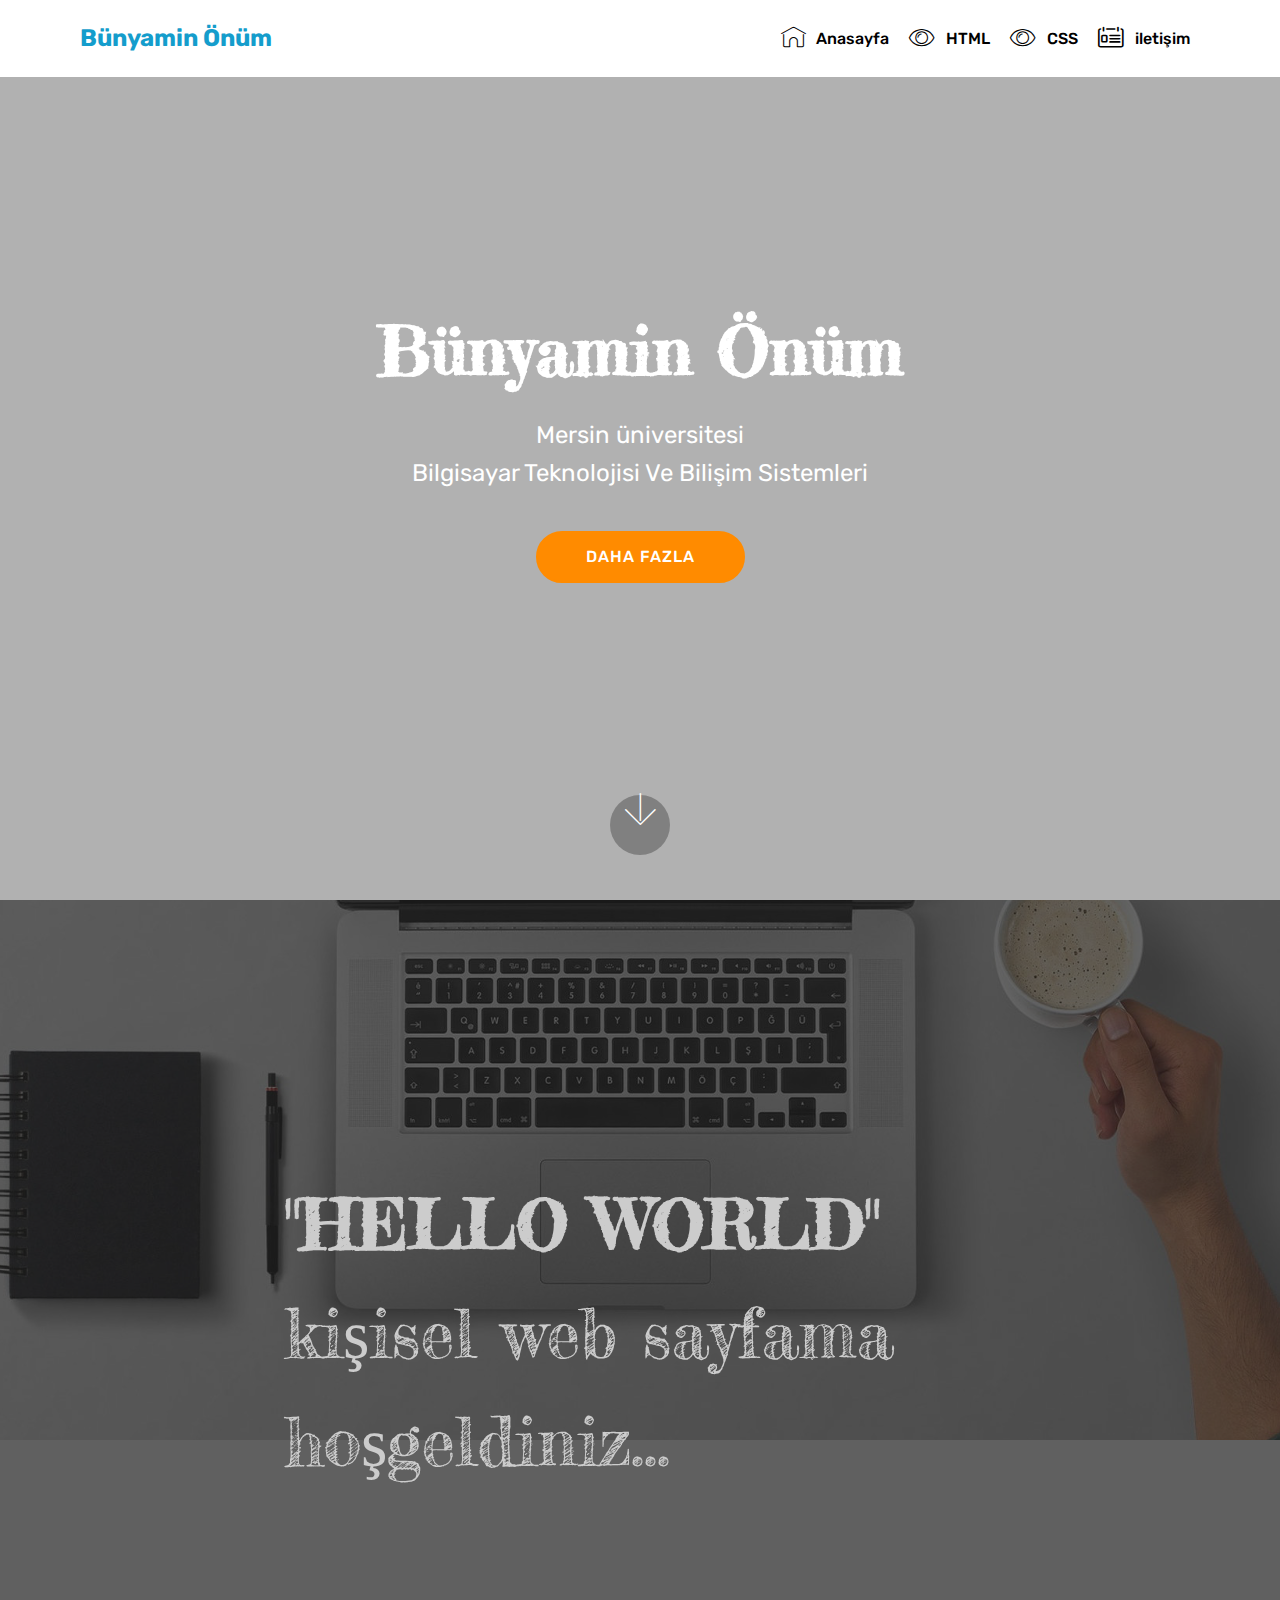
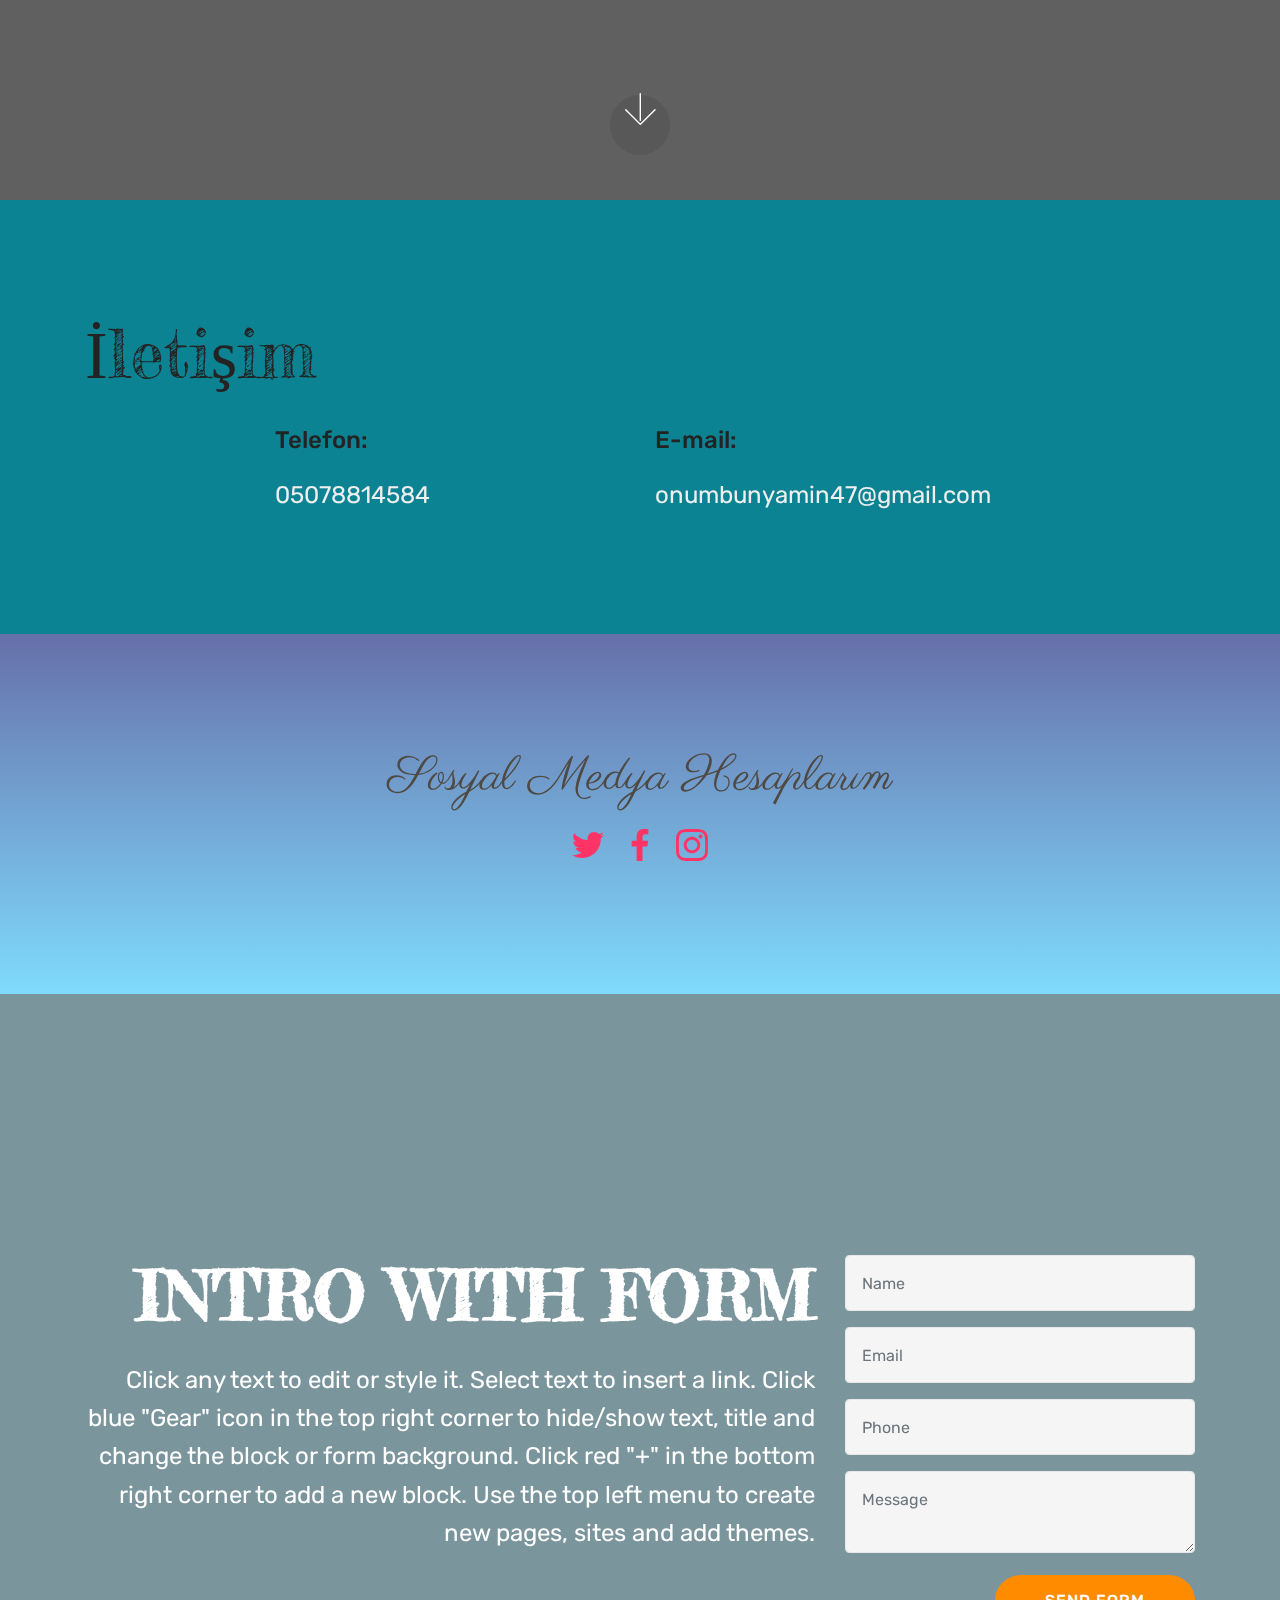
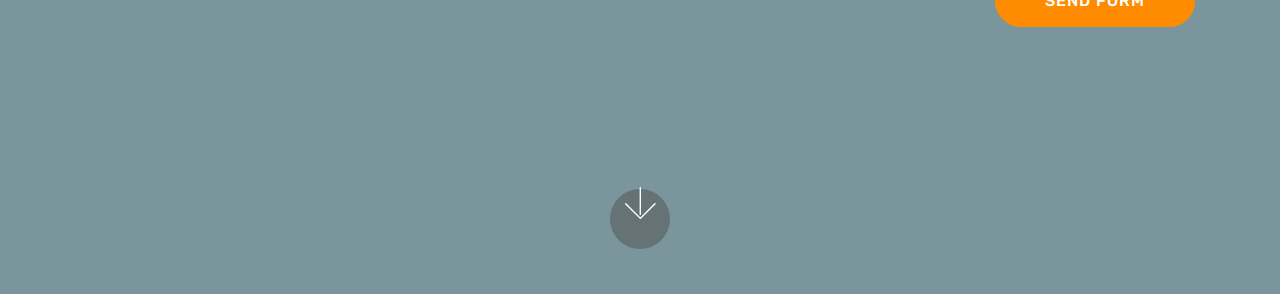
<file: index.html>
<!DOCTYPE html>
<html  >
<head>
  <!-- Site made with Mobirise Website Builder v4.12.0, https://mobirise.com -->
  <meta charset="UTF-8">
  <meta http-equiv="X-UA-Compatible" content="IE=edge">
  <meta name="generator" content="Mobirise v4.12.0, mobirise.com">
  <meta name="viewport" content="width=device-width, initial-scale=1, minimum-scale=1">
  <link rel="shortcut icon" href="assets/images/mbr-144x79.png" type="image/x-icon">
  <meta name="description" content="">
  
  <title>Home</title>
  <link rel="stylesheet" href="assets/web/assets/mobirise-icons/mobirise-icons.css">
  <link rel="stylesheet" href="assets/web/assets/mobirise-icons-bold/mobirise-icons-bold.css">
  <link rel="stylesheet" href="assets/facebook-plugin/style.css">
  <link rel="stylesheet" href="assets/bootstrap/css/bootstrap.min.css">
  <link rel="stylesheet" href="assets/bootstrap/css/bootstrap-grid.min.css">
  <link rel="stylesheet" href="assets/bootstrap/css/bootstrap-reboot.min.css">
  <link rel="stylesheet" href="assets/tether/tether.min.css">
  <link rel="stylesheet" href="assets/dropdown/css/style.css">
  <link rel="stylesheet" href="assets/socicon/css/styles.css">
  <link rel="stylesheet" href="assets/theme/css/style.css">
  <link rel="preload" as="style" href="assets/mobirise/css/mbr-additional.css"><link rel="stylesheet" href="assets/mobirise/css/mbr-additional.css" type="text/css">
  
  
  
</head>
<body>
  <section class="menu cid-rPIKJsDj3b" once="menu" id="menu2-1">

    

    <nav class="navbar navbar-expand beta-menu navbar-dropdown align-items-center navbar-fixed-top navbar-toggleable-sm">
        <button class="navbar-toggler navbar-toggler-right" type="button" data-toggle="collapse" data-target="#navbarSupportedContent" aria-controls="navbarSupportedContent" aria-expanded="false" aria-label="Toggle navigation">
            <div class="hamburger">
                <span></span>
                <span></span>
                <span></span>
                <span></span>
            </div>
        </button>
        <div class="menu-logo">
            <div class="navbar-brand">
                
                <span class="navbar-caption-wrap"><a class="navbar-caption text-primary display-5" href="index.html">Bünyamin Önüm</a></span>
            </div>
        </div>
        <div class="collapse navbar-collapse" id="navbarSupportedContent">
            <ul class="navbar-nav nav-dropdown nav-right" data-app-modern-menu="true"><li class="nav-item"><a class="nav-link link text-black display-4" href="#top"><span class="mbri-home mbr-iconfont mbr-iconfont-btn" style="font-size: 25px;"></span>Anasayfa</a></li><li class="nav-item"><a class="nav-link link text-black display-4" href="page1.html"><span class="mbri-preview mbr-iconfont mbr-iconfont-btn"></span>HTML</a></li><li class="nav-item"><a class="nav-link link text-black display-4" href="page1.html"><span class="mbri-preview mbr-iconfont mbr-iconfont-btn"></span>CSS</a></li><li class="nav-item"><a class="nav-link link text-black display-4" href="index.html#social-buttons2-4"><span class="mbrib-contact-form mbr-iconfont mbr-iconfont-btn"></span>iletişim</a></li></ul>
            
        </div>
    </nav>
</section>

<section class="engine"><a href="https://mobirise.info">Mobirise</a></section><section class="header5 cid-rRvQoDwk9y mbr-fullscreen mbr-parallax-background" id="header5-9">

    

    <div class="mbr-overlay" style="opacity: 0.3; background-color: rgb(35, 35, 35);">
    </div>
    <div class="container">
        <div class="row justify-content-center">
            <div class="mbr-white col-md-10">
                <h1 class="mbr-section-title align-center pb-3 mbr-fonts-style display-1"><strong>Bünyamin Önüm</strong></h1>
                <p class="mbr-text align-center display-5 pb-3 mbr-fonts-style">Mersin üniversitesi
<br>Bilgisayar Teknolojisi Ve Bilişim Sistemleri</p>
                <div class="mbr-section-btn align-center"><a class="btn btn-md btn-success display-4" href="index.html#social-buttons2-4">DAHA FAZLA<br></a></div>
            </div>
        </div>
    </div>

    <div class="mbr-arrow hidden-sm-down" aria-hidden="true">
        <a href="#next">
            <i class="mbri-down mbr-iconfont"></i>
        </a>
    </div>
</section>

<section class="header9 cid-rPIKPkr2nv mbr-fullscreen mbr-parallax-background" id="header9-2">

    

    <div class="mbr-overlay" style="opacity: 0.7; background-color: rgb(35, 35, 35);">
    </div>

    <div class="container">
        <div class="media-container-column mbr-white col-lg-8 col-md-10 m-auto">
            
            
            <p class="mbr-text align-left pb-3 mbr-fonts-style display-1"><strong>"HELLO WORLD" &nbsp;</strong><br>kişisel web sayfama hoşgeldiniz...</p>
            
        </div>
    </div>

    <div class="mbr-arrow hidden-sm-down" aria-hidden="true">
        <a href="#next">
            <i class="mbri-down mbr-iconfont"></i>
        </a>
    </div>
</section>

<section class="mbr-section contacts2 cid-rPIKRIMCKo" id="contacts2-3">
    <!---->
    
    <!---->
    <!--Overlay-->
    
    <!--Container-->
    <div class="container">
        <div class="row">
            <!--Titles-->
            <div class="title col-12">
                <h2 class="align-left mbr-fonts-style display-1">
                    İletişim</h2>
                
            </div>
            <div class="col-12">
                <div class="row justify-content-center">
                    
                    <div class="col-12 col-md-4">
                        <div class="b b-phone">
                            <h5 class="align-left mbr-fonts-style m-0 display-5">
                                Telefon:                       </h5>
                            <p class="mbr-text align-left mbr-fonts-style display-5">
                                05078814584                   </p>
                        </div>
                    </div>
                    <div class="col-12 col-md-4">
                        <div class="b b-mail">
                            <h5 class="align-left mbr-fonts-style m-0 display-5">
                                E-mail:
                            </h5>
                            <p class="mbr-text align-left mbr-fonts-style display-5">
                                onumbunyamin47@gmail.com</p>
                        </div>
                    </div>
                </div>
            </div>
        </div>
    </div>
</section>

<section class="cid-rPIKSucg72" id="social-buttons2-4">

    

    

    <div class="container">
        <div class="media-container-row">
            <div class="col-md-8 align-center">
                <h2 class="pb-3 mbr-fonts-style display-2">Sosyal Medya Hesaplarım</h2>
                <div class="social-list pl-0 mb-0">
                    <a href="https://twitter.com/BnyaminOnum7" target="_blank">
                        <span class="px-2 mbr-iconfont mbr-iconfont-social socicon-twitter socicon"></span>
                    </a>
                    <a href="https://www.facebook.com/profile.php?id=100001031765215" target="_blank">
                        <span class="px-2 mbr-iconfont mbr-iconfont-social socicon-facebook socicon"></span>
                    </a>
                    <a href="https://www.instagram.com/bnyaminonm/" target="_blank">
                        <span class="px-2 mbr-iconfont mbr-iconfont-social socicon-instagram socicon"></span>
                    </a>
                    <a href="https://www.youtube.com/c/mobirise" target="_blank">
                        
                    </a>
                    <a href="https://www.behance.net/Mobirise" target="_blank">
                        
                    </a>
                </div>
            </div>
        </div>
    </div>
</section>

<section class="header15 cid-rQR21cBpDr mbr-fullscreen mbr-parallax-background" id="header15-8">

    

    <div class="mbr-overlay" style="opacity: 0.5; background-color: rgb(7, 59, 76);"></div>

    <div class="container align-right">
        <div class="row">
            <div class="mbr-white col-lg-8 col-md-7 content-container">
                <h1 class="mbr-section-title mbr-bold pb-3 mbr-fonts-style display-1">
                    INTRO WITH FORM
                </h1>
                <p class="mbr-text pb-3 mbr-fonts-style display-5">
                    Click any text to edit or style it. Select text to insert a link. Click blue "Gear" icon in the top right corner to hide/show  text, title and change the block or form background. Click red "+" in the bottom right corner to add a new block. Use the top left menu to create new pages, sites and add themes.
                </p>
            </div>
            <div class="col-lg-4 col-md-5">
                <div class="form-container">
                    <div class="media-container-column" data-form-type="formoid">
                        <!---Formbuilder Form--->
                        <form action="https://mobirise.com/" method="POST" class="mbr-form form-with-styler" data-form-title="Mobirise Form"><input type="hidden" name="email" data-form-email="true" value="6ZbnvArjjkrMJnFqLU+f+bHTBNZac5S4NkNBQoJZ2hnenY+qmqD3uOPgDeGFYeUOngH4amimIepJQW26LGqFaopuBNm6mm3oivN/Vo6sdx9HGSGlyalPc7WBlxkxlRMV">
                            <div class="row">
                                <div hidden="hidden" data-form-alert="" class="alert alert-success col-12">Thanks for filling out the form!</div>
                                <div hidden="hidden" data-form-alert-danger="" class="alert alert-danger col-12">
                                </div>
                            </div>
                            <div class="dragArea row">
                                <div class="col-md-12 form-group " data-for="name">
                                    <input type="text" name="name" placeholder="Name" data-form-field="Name" required="required" class="form-control px-3 display-7" id="name-header15-8">
                                </div>
                                <div class="col-md-12 form-group " data-for="email">
                                    <input type="email" name="email" placeholder="Email" data-form-field="Email" required="required" class="form-control px-3 display-7" id="email-header15-8">
                                </div>
                                <div data-for="phone" class="col-md-12 form-group ">
                                    <input type="tel" name="phone" placeholder="Phone" data-form-field="Phone" class="form-control px-3 display-7" id="phone-header15-8">
                                </div>
                                <div data-for="message" class="col-md-12 form-group ">
                                    <textarea name="message" placeholder="Message" data-form-field="Message" class="form-control px-3 display-7" id="message-header15-8"></textarea>
                                </div>
                                <div class="col-md-12 input-group-btn"><button type="submit" class="btn btn-form btn-success display-4" href="https://wa.me/+905078814584">SEND FORM</button></div>
                            </div>
                        </form><!---Formbuilder Form--->
                    </div>
                </div>
            </div>
        </div>
    </div>
    <div class="mbr-arrow hidden-sm-down" aria-hidden="true">
        <a href="#next">
            <i class="mbri-down mbr-iconfont"></i>
        </a>
    </div>
</section>


  <script src="assets/web/assets/jquery/jquery.min.js"></script>
  <script src="assets/popper/popper.min.js"></script>
  <script src="https://connect.facebook.net/en_US/sdk.js#xfbml=1&version=v2.5"></script>
  <script src="https://apis.google.com/js/plusone.js"></script>
  <script src="assets/facebook-plugin/facebook-script.js"></script>
  <script src="assets/bootstrap/js/bootstrap.min.js"></script>
  <script src="assets/parallax/jarallax.min.js"></script>
  <script src="assets/tether/tether.min.js"></script>
  <script src="assets/dropdown/js/nav-dropdown.js"></script>
  <script src="assets/dropdown/js/navbar-dropdown.js"></script>
  <script src="assets/touchswipe/jquery.touch-swipe.min.js"></script>
  <script src="assets/sociallikes/social-likes.js"></script>
  <script src="assets/smoothscroll/smooth-scroll.js"></script>
  <script src="assets/theme/js/script.js"></script>
  <script src="assets/formoid/formoid.min.js"></script>
  
  
</body>
</html>
</file>
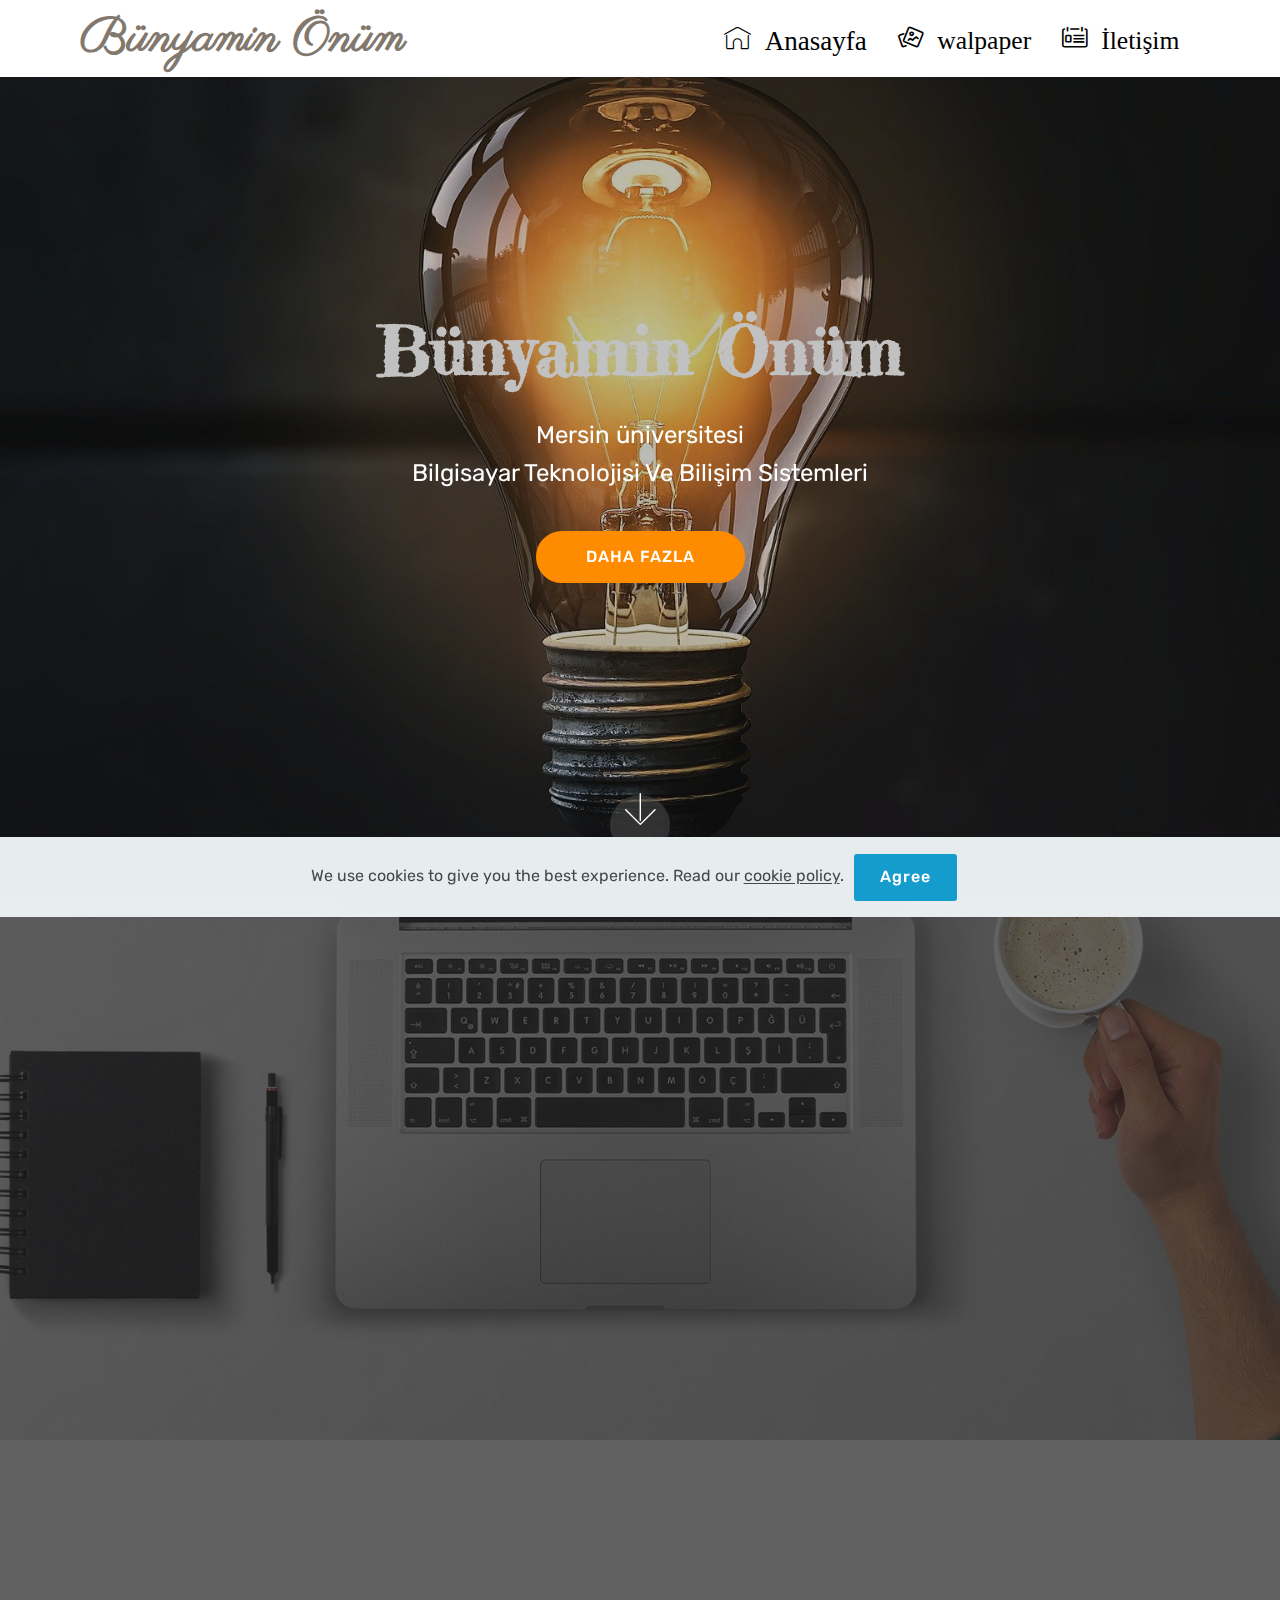
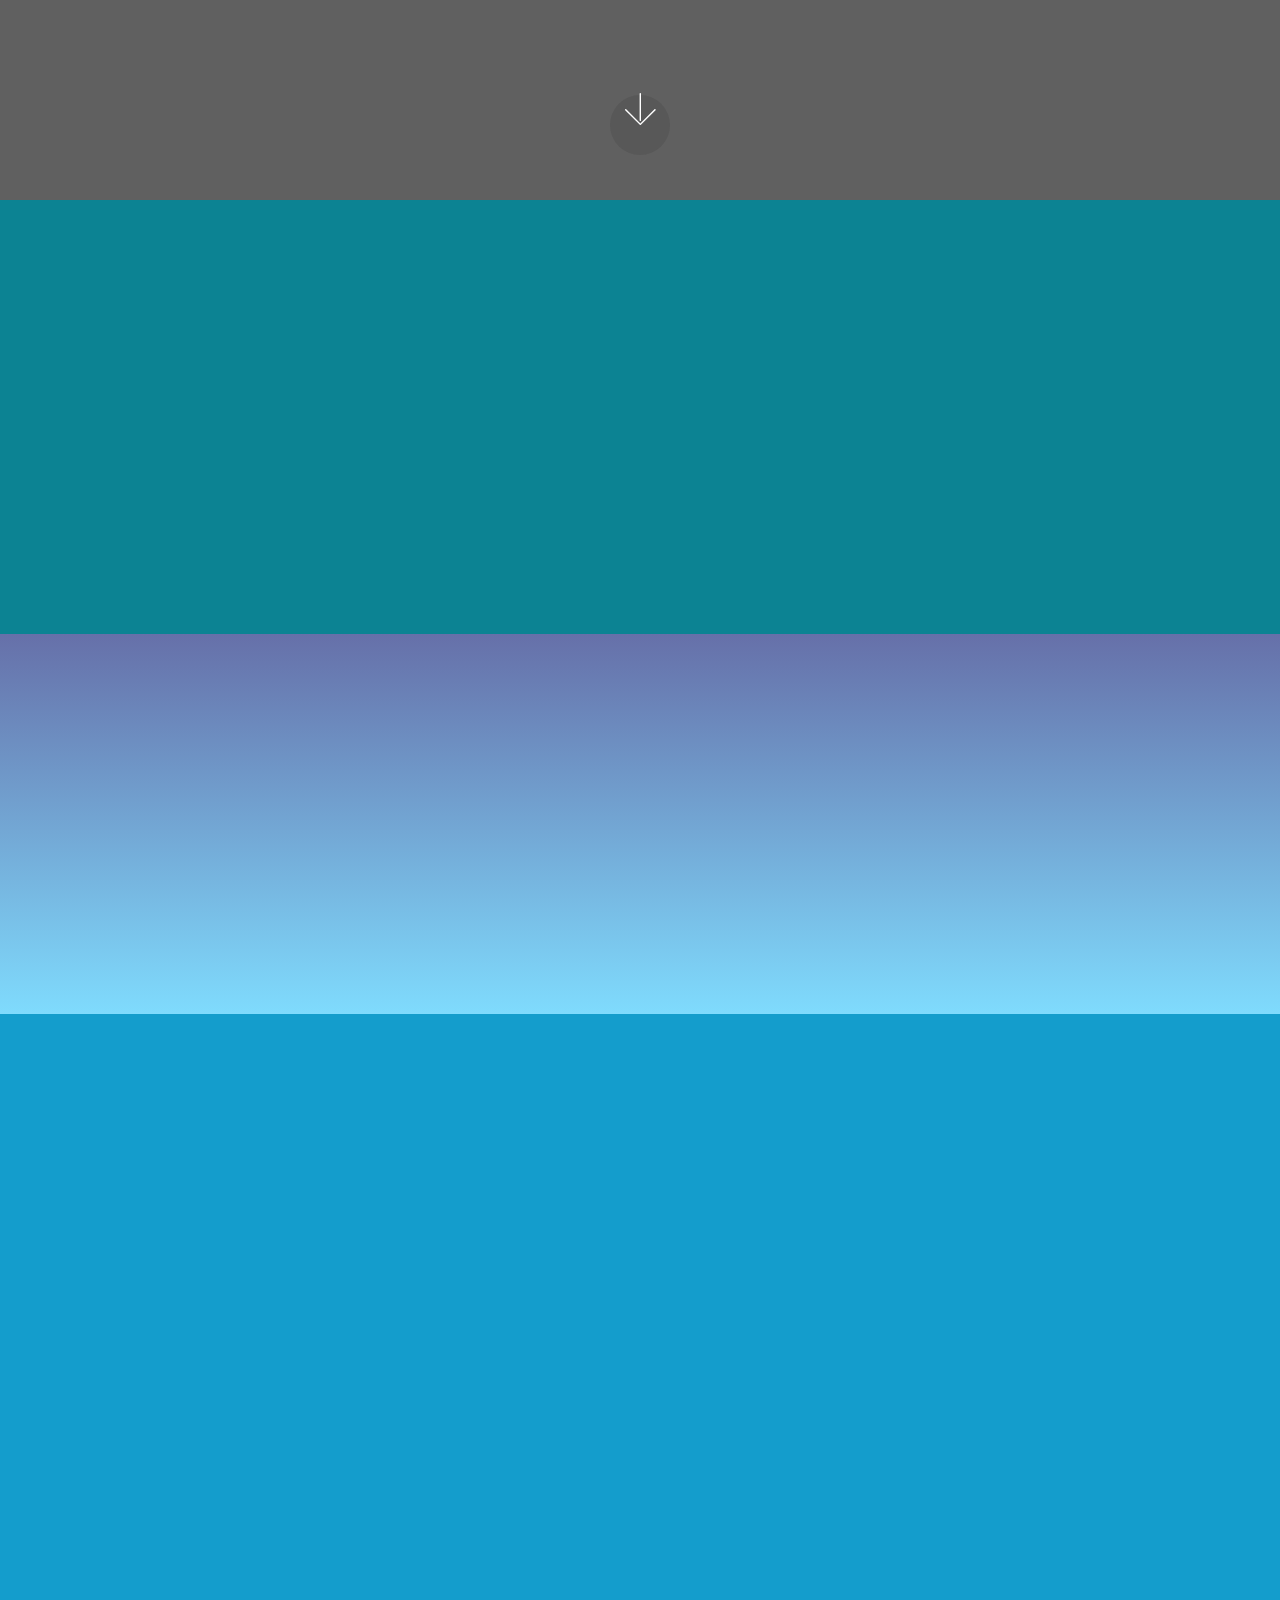
<file: bunyaminonum.html>
<!DOCTYPE html>
<html  >
<head>
  <!-- Site made with Mobirise Website Builder v4.12.2, https://mobirise.com -->
  <meta charset="UTF-8">
  <meta http-equiv="X-UA-Compatible" content="IE=edge">
  <meta name="generator" content="Mobirise v4.12.2, mobirise.com">
  <meta name="viewport" content="width=device-width, initial-scale=1, minimum-scale=1">
  <link rel="shortcut icon" href="assets/images/resimim-128x95-1.png" type="image/x-icon">
  <meta name="description" content="html,css,html nedir,css nedir,bunyamin onum,bunyamin,onum,code,code html,code css,css kodları,html kodları,html,css,code,coder">
  
  <title>bunyamin onum(Bünyamin önüm)</title>
  <link rel="stylesheet" href="assets/web/assets/mobirise-icons/mobirise-icons.css">
  <link rel="stylesheet" href="assets/web/assets/mobirise-icons-bold/mobirise-icons-bold.css">
  <link rel="stylesheet" href="assets/bootstrap/css/bootstrap.min.css">
  <link rel="stylesheet" href="assets/bootstrap/css/bootstrap-grid.min.css">
  <link rel="stylesheet" href="assets/bootstrap/css/bootstrap-reboot.min.css">
  <link rel="stylesheet" href="assets/facebook-plugin/style.css">
  <link rel="stylesheet" href="assets/socicon/css/styles.css">
  <link rel="stylesheet" href="assets/dropdown/css/style.css">
  <link rel="stylesheet" href="assets/animatecss/animate.min.css">
  <link rel="stylesheet" href="assets/web/assets/gdpr-plugin/gdpr-styles.css">
  <link rel="stylesheet" href="assets/tether/tether.min.css">
  <link rel="stylesheet" href="assets/theme/css/style.css">
  <link rel="preload" as="style" href="assets/mobirise/css/mbr-additional.css"><link rel="stylesheet" href="assets/mobirise/css/mbr-additional.css" type="text/css">
  
  
  
</head>
<body>
  <section class="menu cid-rPIKJsDj3b" once="menu" id="menu2-1">

    

    <nav class="navbar navbar-expand beta-menu navbar-dropdown align-items-center navbar-fixed-top navbar-toggleable-sm">
        <button class="navbar-toggler navbar-toggler-right" type="button" data-toggle="collapse" data-target="#navbarSupportedContent" aria-controls="navbarSupportedContent" aria-expanded="false" aria-label="Toggle navigation">
            <div class="hamburger">
                <span></span>
                <span></span>
                <span></span>
                <span></span>
            </div>
        </button>
        <div class="menu-logo">
            <div class="navbar-brand">
                
                <span class="navbar-caption-wrap"><a class="navbar-caption text-info display-2" href="bunyaminonum.html">Bünyamin Önüm</a></span>
            </div>
        </div>
        <div class="collapse navbar-collapse" id="navbarSupportedContent">
            <ul class="navbar-nav nav-dropdown nav-right" data-app-modern-menu="true"><li class="nav-item"><a class="nav-link link text-black display-4" href="bunyaminonum.html"><span class="mbri-home mbr-iconfont mbr-iconfont-btn" style="font-size: 27px;">&nbsp;Anasayfa</span></a></li><li class="nav-item"><a class="nav-link link text-black display-4" href="walpaper.html"><span class="mbrib-image-gallery mbr-iconfont mbr-iconfont-btn">&nbsp;walpaper</span></a></li><li class="nav-item"><a class="nav-link link text-black display-4" href="bunyaminonum.html#form1-e"><span class="mbrib-contact-form mbr-iconfont mbr-iconfont-btn">&nbsp;İletişim</span></a></li></ul>
            
        </div>
    </nav>
</section>

<section class="engine"><a href="https://mobirise.info/l">free site templates</a></section><section class="header5 cid-rPIKIAnaW7 mbr-fullscreen mbr-parallax-background" id="header5-0">

    

    <div class="mbr-overlay" style="opacity: 0.3; background-color: rgb(35, 35, 35);">
    </div>
    <div class="container">
        <div class="row justify-content-center">
            <div class="mbr-white col-md-10">
                <h1 class="mbr-section-title align-center pb-3 mbr-fonts-style display-1"><strong>Bünyamin Önüm</strong></h1>
                <p class="mbr-text align-center display-5 pb-3 mbr-fonts-style">Mersin üniversitesi
<br>Bilgisayar Teknolojisi Ve Bilişim Sistemleri</p>
                <div class="mbr-section-btn align-center"><a class="btn btn-md btn-success display-4" href="index.html#social-buttons2-4">DAHA FAZLA<br></a></div>
            </div>
        </div>
    </div>

    <div class="mbr-arrow hidden-sm-down" aria-hidden="true">
        <a href="#next">
            <i class="mbri-down mbr-iconfont"></i>
        </a>
    </div>
</section>

<section class="header9 cid-rPIKPkr2nv mbr-fullscreen mbr-parallax-background" id="header9-2">

    

    <div class="mbr-overlay" style="opacity: 0.7; background-color: rgb(35, 35, 35);">
    </div>

    <div class="container">
        <div class="media-container-column mbr-white col-lg-8 col-md-10 m-auto">
            
            
            <p class="mbr-text align-left pb-3 mbr-fonts-style display-1"><strong>"HELLO WORLD" &nbsp;</strong><br>kişisel web sayfama hoşgeldiniz...</p>
            
        </div>
    </div>

    <div class="mbr-arrow hidden-sm-down" aria-hidden="true">
        <a href="#next">
            <i class="mbri-down mbr-iconfont"></i>
        </a>
    </div>
</section>

<section class="mbr-section contacts2 cid-rPIKRIMCKo" id="contacts2-3">
    <!---->
    
    <!---->
    <!--Overlay-->
    
    <!--Container-->
    <div class="container">
        <div class="row">
            <!--Titles-->
            <div class="title col-12">
                <h2 class="align-left mbr-fonts-style display-1">
                    İletişim</h2>
                
            </div>
            <div class="col-12">
                <div class="row justify-content-center">
                    
                    
                    <div class="col-12 col-md-4">
                        <div class="b b-mail">
                            <h5 class="align-left mbr-fonts-style m-0 display-5">
                                E-mail:
                            </h5>
                            <p class="mbr-text align-left mbr-fonts-style display-5">
                                onumbunyamin47@gmail.com</p>
                        </div>
                    </div>
                </div>
            </div>
        </div>
    </div>
</section>

<section class="cid-rPIKSucg72" id="social-buttons2-4">

    

    

    <div class="container">
        <div class="media-container-row">
            <div class="col-md-8 align-center">
                <h2 class="pb-3 mbr-fonts-style display-1">sosyal</h2>
                <div class="social-list pl-0 mb-0">
                    <a href="https://twitter.com/BnyaminOnum7" target="_blank">
                        <span class="px-2 mbr-iconfont mbr-iconfont-social socicon-twitter socicon"></span>
                    </a>
                    <a href="https://www.facebook.com/profile.php?id=100001031765215" target="_blank">
                        <span class="px-2 mbr-iconfont mbr-iconfont-social socicon-facebook socicon"></span>
                    </a>
                    <a href="https://www.instagram.com/bnyaminonm/" target="_blank">
                        <span class="px-2 mbr-iconfont mbr-iconfont-social socicon-instagram socicon"></span>
                    </a>
                    <a href="https://www.youtube.com/c/mobirise" target="_blank">
                        
                    </a>
                    <a href="https://www.behance.net/Mobirise" target="_blank">
                        
                    </a>
                </div>
            </div>
        </div>
    </div>
</section>

<section class="mbr-section form1 cid-rRHbHfsqPA" id="form1-e">

    

    
    <div class="container">
        <div class="row justify-content-center">
            <div class="title col-12 col-lg-8">
                <h2 class="mbr-section-title align-center pb-3 mbr-fonts-style display-1">Iletisim Formu</h2>
                
            </div>
        </div>
    </div>
    <div class="container">
        <div class="row justify-content-center">
            <div class="media-container-column col-lg-8" data-form-type="formoid">
                <!---Formbuilder Form--->
                <form action="https://mobirise.com/" method="POST" class="mbr-form form-with-styler" data-form-title="Mobirise Form"><input type="hidden" name="email" data-form-email="true" value="del/HPNO9rcLgpLLih6/YRoiYNeLXgZg/Z5a938tjMVskXaDdJRh3iHCk9t0TfmCpQi709FI1luE9thsU1e8CZ4mNQ6QkWClsoyaRxubSOOFcg/6UhRxuhXXh2YIVGMd">
                    <div class="row">
                        <div hidden="hidden" data-form-alert="" class="alert alert-success col-12">iletişime geçtiğiniz için teşekkür ederim</div>
                        <div hidden="hidden" data-form-alert-danger="" class="alert alert-danger col-12">
                        </div>
                    </div>
                    <div class="dragArea row">
                        <div class="col-md-4  form-group" data-for="name">
                            <label for="name-form1-e" class="form-control-label mbr-fonts-style display-7">İsim</label>
                            <input type="text" name="name" data-form-field="Name" required="required" class="form-control display-7" placeholder="isminiz" id="name-form1-e">
                        </div>
                        <div class="col-md-4  form-group" data-for="email">
                            <label for="email-form1-e" class="form-control-label mbr-fonts-style display-7">Email</label>
                            <input type="email" name="email" data-form-field="Email" required="required" class="form-control display-7" placeholder="e-mail" id="email-form1-e">
                        </div>
                        
                        <div data-for="message" class="col-md-12 form-group">
                            <label for="message-form1-e" class="form-control-label mbr-fonts-style display-7">Mesaj</label>
                            <textarea name="message" data-form-field="Message" class="form-control display-7" placeholder="mesaj" id="message-form1-e"></textarea>
                        </div>
                        <div class="col-md-12 input-group-btn align-center"><button type="submit" class="btn btn-form btn-success display-4">GÖNDER</button></div>
                    </div>
                <span class="gdpr-block">
<label>
<span class="textGDPR" style="color: #a7a7a7"><input type="checkbox" name="gdpr" id="gdpr-form1-e" required="">By continuing you agree to our <a style="color: #149dcc; text-decoration: none;" href="terms.html">Terms of Service</a> and <a style="color: #149dcc; text-decoration: none;" href="policy.html">Privacy Policy</a>.</span>
</label>
</span></form><!---Formbuilder Form--->
            </div>
        </div>
    </div>
</section>


  <script src="assets/web/assets/jquery/jquery.min.js"></script>
  <script src="assets/popper/popper.min.js"></script>
  <script src="assets/bootstrap/js/bootstrap.min.js"></script>
  <script src="https://connect.facebook.net/en_US/sdk.js#xfbml=1&version=v2.5"></script>
  <script src="https://apis.google.com/js/plusone.js"></script>
  <script src="assets/facebook-plugin/facebook-script.js"></script>
  <script src="assets/smoothscroll/smooth-scroll.js"></script>
  <script src="assets/dropdown/js/nav-dropdown.js"></script>
  <script src="assets/dropdown/js/navbar-dropdown.js"></script>
  <script src="assets/web/assets/cookies-alert-plugin/cookies-alert-core.js"></script>
  <script src="assets/web/assets/cookies-alert-plugin/cookies-alert-script.js"></script>
  <script src="assets/touchswipe/jquery.touch-swipe.min.js"></script>
  <script src="assets/viewportchecker/jquery.viewportchecker.js"></script>
  <script src="assets/parallax/jarallax.min.js"></script>
  <script src="assets/sociallikes/social-likes.js"></script>
  <script src="assets/tether/tether.min.js"></script>
  <script src="assets/theme/js/script.js"></script>
  <script src="assets/formoid/formoid.min.js"></script>
  
  
<input name="cookieData" type="hidden" data-cookie-customDialogSelector='null' data-cookie-colorText='#424a4d' data-cookie-colorBg='rgba(234, 239, 241, 0.99)' data-cookie-textButton='Agree' data-cookie-colorButton='' data-cookie-colorLink='#424a4d' data-cookie-underlineLink='true' data-cookie-text="We use cookies to give you the best experience. Read our <a href='privacy.html'>cookie policy</a>.">
   <div id="scrollToTop" class="scrollToTop mbr-arrow-up"><a style="text-align: center;"><i class="mbr-arrow-up-icon mbr-arrow-up-icon-cm cm-icon cm-icon-smallarrow-up"></i></a></div>
    <input name="animation" type="hidden">
  </body>
</html>
</file>
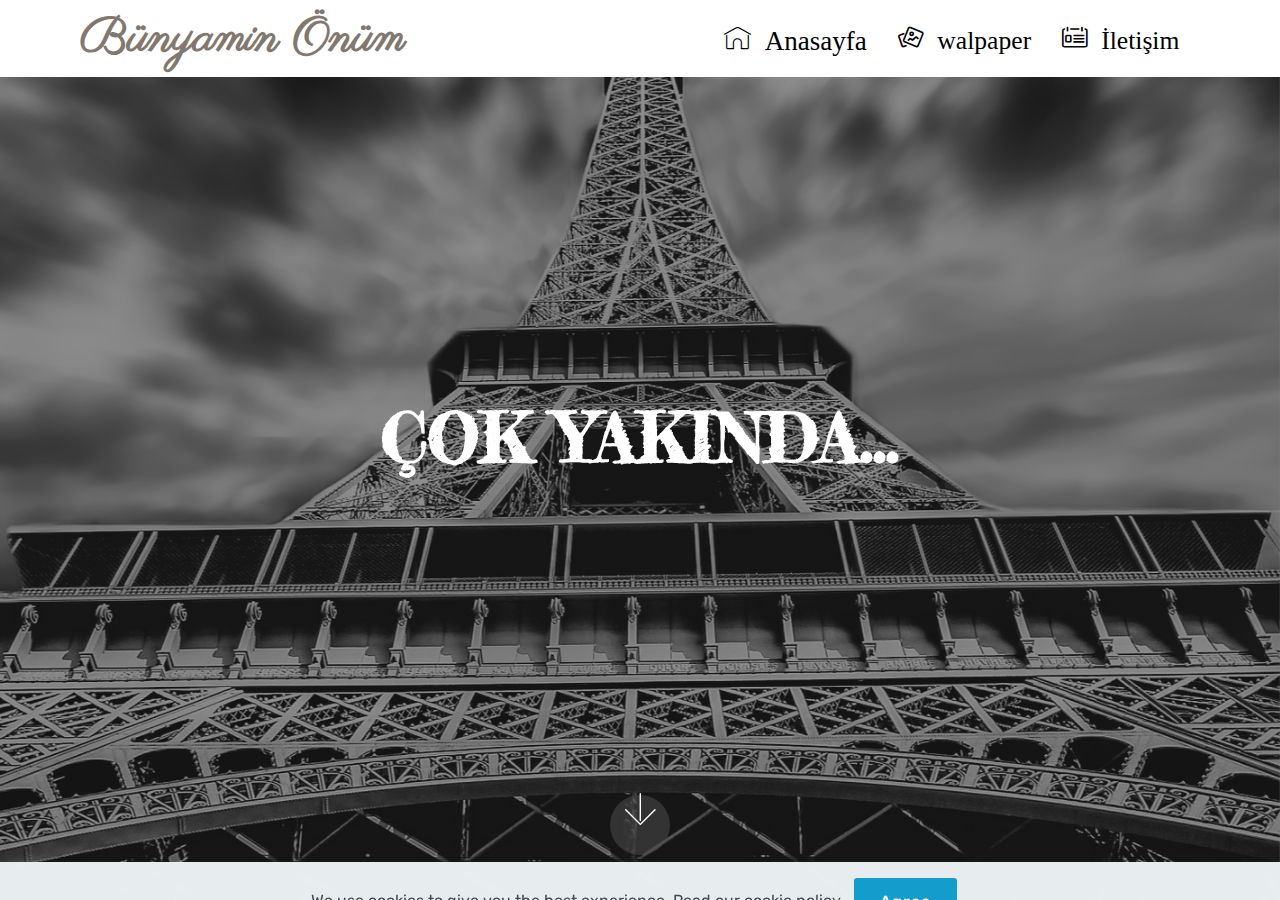
<file: CSS.html>
<!DOCTYPE html>
<html  >
<head>
  <!-- Site made with Mobirise Website Builder v4.12.2, https://mobirise.com -->
  <meta charset="UTF-8">
  <meta http-equiv="X-UA-Compatible" content="IE=edge">
  <meta name="generator" content="Mobirise v4.12.2, mobirise.com">
  <meta name="viewport" content="width=device-width, initial-scale=1, minimum-scale=1">
  <link rel="shortcut icon" href="assets/images/resimim-128x95-1.png" type="image/x-icon">
  <meta name="description" content="css nedir,css ne işe yarar ,css kodları nelerdir">
  
  <title>CSS</title>
  <link rel="stylesheet" href="assets/web/assets/mobirise-icons-bold/mobirise-icons-bold.css">
  <link rel="stylesheet" href="assets/web/assets/mobirise-icons/mobirise-icons.css">
  <link rel="stylesheet" href="assets/bootstrap/css/bootstrap.min.css">
  <link rel="stylesheet" href="assets/bootstrap/css/bootstrap-grid.min.css">
  <link rel="stylesheet" href="assets/bootstrap/css/bootstrap-reboot.min.css">
  <link rel="stylesheet" href="assets/facebook-plugin/style.css">
  <link rel="stylesheet" href="assets/dropdown/css/style.css">
  <link rel="stylesheet" href="assets/tether/tether.min.css">
  <link rel="stylesheet" href="assets/animatecss/animate.min.css">
  <link rel="stylesheet" href="assets/web/assets/gdpr-plugin/gdpr-styles.css">
  <link rel="stylesheet" href="assets/theme/css/style.css">
  <link rel="preload" as="style" href="assets/mobirise/css/mbr-additional.css"><link rel="stylesheet" href="assets/mobirise/css/mbr-additional.css" type="text/css">
  
  
  
</head>
<body>
  <section class="menu cid-rPIKJsDj3b" once="menu" id="menu2-7">

    

    <nav class="navbar navbar-expand beta-menu navbar-dropdown align-items-center navbar-fixed-top navbar-toggleable-sm">
        <button class="navbar-toggler navbar-toggler-right" type="button" data-toggle="collapse" data-target="#navbarSupportedContent" aria-controls="navbarSupportedContent" aria-expanded="false" aria-label="Toggle navigation">
            <div class="hamburger">
                <span></span>
                <span></span>
                <span></span>
                <span></span>
            </div>
        </button>
        <div class="menu-logo">
            <div class="navbar-brand">
                
                <span class="navbar-caption-wrap"><a class="navbar-caption text-info display-2" href="bunyaminonum.html">Bünyamin Önüm</a></span>
            </div>
        </div>
        <div class="collapse navbar-collapse" id="navbarSupportedContent">
            <ul class="navbar-nav nav-dropdown nav-right" data-app-modern-menu="true"><li class="nav-item"><a class="nav-link link text-black display-4" href="bunyaminonum.html"><span class="mbri-home mbr-iconfont mbr-iconfont-btn" style="font-size: 27px;">&nbsp;Anasayfa</span></a></li><li class="nav-item"><a class="nav-link link text-black display-4" href="walpaper.html"><span class="mbrib-image-gallery mbr-iconfont mbr-iconfont-btn">&nbsp;walpaper</span></a></li><li class="nav-item"><a class="nav-link link text-black display-4" href="bunyaminonum.html#form1-e"><span class="mbrib-contact-form mbr-iconfont mbr-iconfont-btn">&nbsp;İletişim</span></a></li></ul>
            
        </div>
    </nav>
</section>

<section class="engine"><a href="https://mobirise.info/f">easy site creator</a></section><section class="cid-rPJ4PKRWN2 mbr-fullscreen mbr-parallax-background" id="header2-a">

    

    <div class="mbr-overlay" style="opacity: 0.5; background-color: rgb(35, 35, 35);"></div>

    <div class="container align-center">
        <div class="row justify-content-md-center">
            <div class="mbr-white col-md-10">
                <h1 class="mbr-section-title mbr-bold pb-3 mbr-fonts-style display-1">ÇOK YAKINDA...</h1>
                
                
                
            </div>
        </div>
    </div>
    <div class="mbr-arrow hidden-sm-down" aria-hidden="true">
        <a href="#next">
            <i class="mbri-down mbr-iconfont"></i>
        </a>
    </div>
</section>


  <script src="assets/web/assets/jquery/jquery.min.js"></script>
  <script src="assets/popper/popper.min.js"></script>
  <script src="assets/bootstrap/js/bootstrap.min.js"></script>
  <script src="https://connect.facebook.net/en_US/sdk.js#xfbml=1&version=v2.5"></script>
  <script src="https://apis.google.com/js/plusone.js"></script>
  <script src="assets/facebook-plugin/facebook-script.js"></script>
  <script src="assets/smoothscroll/smooth-scroll.js"></script>
  <script src="assets/web/assets/cookies-alert-plugin/cookies-alert-core.js"></script>
  <script src="assets/web/assets/cookies-alert-plugin/cookies-alert-script.js"></script>
  <script src="assets/dropdown/js/nav-dropdown.js"></script>
  <script src="assets/dropdown/js/navbar-dropdown.js"></script>
  <script src="assets/tether/tether.min.js"></script>
  <script src="assets/viewportchecker/jquery.viewportchecker.js"></script>
  <script src="assets/parallax/jarallax.min.js"></script>
  <script src="assets/touchswipe/jquery.touch-swipe.min.js"></script>
  <script src="assets/theme/js/script.js"></script>
  
  
<input name="cookieData" type="hidden" data-cookie-customDialogSelector='null' data-cookie-colorText='#424a4d' data-cookie-colorBg='rgba(234, 239, 241, 0.99)' data-cookie-textButton='Agree' data-cookie-colorButton='' data-cookie-colorLink='#424a4d' data-cookie-underlineLink='true' data-cookie-text="We use cookies to give you the best experience. Read our <a href='privacy.html'>cookie policy</a>.">
   <div id="scrollToTop" class="scrollToTop mbr-arrow-up"><a style="text-align: center;"><i class="mbr-arrow-up-icon mbr-arrow-up-icon-cm cm-icon cm-icon-smallarrow-up"></i></a></div>
    <input name="animation" type="hidden">
  </body>
</html>
</file>
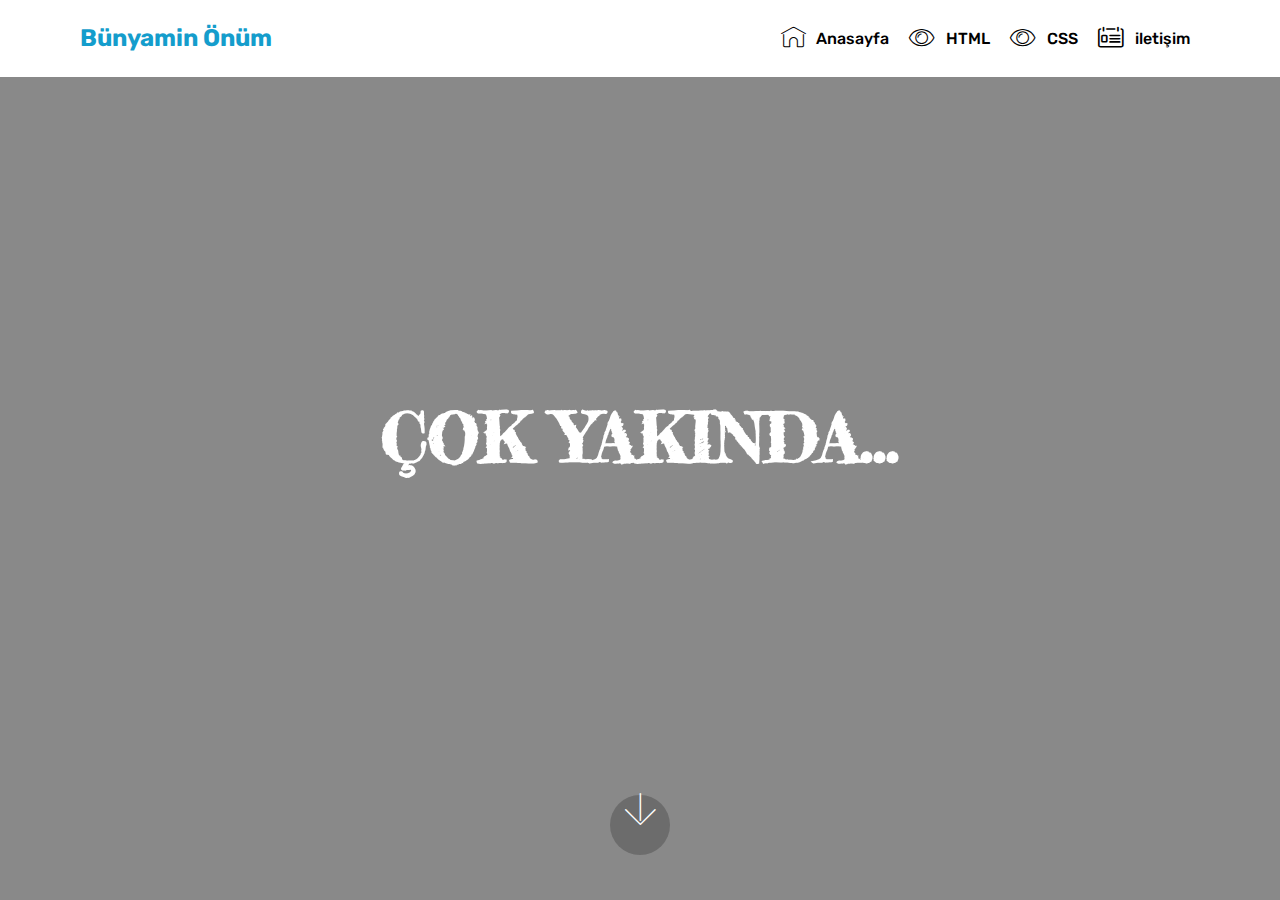
<file: page1.html>
<!DOCTYPE html>
<html  >
<head>
  <!-- Site made with Mobirise Website Builder v4.12.0, https://mobirise.com -->
  <meta charset="UTF-8">
  <meta http-equiv="X-UA-Compatible" content="IE=edge">
  <meta name="generator" content="Mobirise v4.12.0, mobirise.com">
  <meta name="viewport" content="width=device-width, initial-scale=1, minimum-scale=1">
  <link rel="shortcut icon" href="assets/images/mbr-144x79.png" type="image/x-icon">
  <meta name="description" content="Site Builder Description">
  
  <title>Page 1</title>
  <link rel="stylesheet" href="assets/web/assets/mobirise-icons-bold/mobirise-icons-bold.css">
  <link rel="stylesheet" href="assets/web/assets/mobirise-icons/mobirise-icons.css">
  <link rel="stylesheet" href="assets/bootstrap/css/bootstrap.min.css">
  <link rel="stylesheet" href="assets/bootstrap/css/bootstrap-grid.min.css">
  <link rel="stylesheet" href="assets/bootstrap/css/bootstrap-reboot.min.css">
  <link rel="stylesheet" href="assets/facebook-plugin/style.css">
  <link rel="stylesheet" href="assets/dropdown/css/style.css">
  <link rel="stylesheet" href="assets/tether/tether.min.css">
  <link rel="stylesheet" href="assets/theme/css/style.css">
  <link rel="preload" as="style" href="assets/mobirise/css/mbr-additional.css"><link rel="stylesheet" href="assets/mobirise/css/mbr-additional.css" type="text/css">
  
  
  
</head>
<body>
  <section class="menu cid-rPIKJsDj3b" once="menu" id="menu2-6">

    

    <nav class="navbar navbar-expand beta-menu navbar-dropdown align-items-center navbar-fixed-top navbar-toggleable-sm">
        <button class="navbar-toggler navbar-toggler-right" type="button" data-toggle="collapse" data-target="#navbarSupportedContent" aria-controls="navbarSupportedContent" aria-expanded="false" aria-label="Toggle navigation">
            <div class="hamburger">
                <span></span>
                <span></span>
                <span></span>
                <span></span>
            </div>
        </button>
        <div class="menu-logo">
            <div class="navbar-brand">
                
                <span class="navbar-caption-wrap"><a class="navbar-caption text-primary display-5" href="index.html">Bünyamin Önüm</a></span>
            </div>
        </div>
        <div class="collapse navbar-collapse" id="navbarSupportedContent">
            <ul class="navbar-nav nav-dropdown nav-right" data-app-modern-menu="true"><li class="nav-item"><a class="nav-link link text-black display-4" href="#top"><span class="mbri-home mbr-iconfont mbr-iconfont-btn" style="font-size: 25px;"></span>Anasayfa</a></li><li class="nav-item"><a class="nav-link link text-black display-4" href="page1.html"><span class="mbri-preview mbr-iconfont mbr-iconfont-btn"></span>HTML</a></li><li class="nav-item"><a class="nav-link link text-black display-4" href="page1.html"><span class="mbri-preview mbr-iconfont mbr-iconfont-btn"></span>CSS</a></li><li class="nav-item"><a class="nav-link link text-black display-4" href="index.html#social-buttons2-4"><span class="mbrib-contact-form mbr-iconfont mbr-iconfont-btn"></span>iletişim</a></li></ul>
            
        </div>
    </nav>
</section>

<section class="engine"><a href="https://mobirise.info/a">online site builder</a></section><section class="cid-rQNELTq3Yf mbr-fullscreen mbr-parallax-background" id="header2-7">

    

    <div class="mbr-overlay" style="opacity: 0.5; background-color: rgb(35, 35, 35);"></div>

    <div class="container align-center">
        <div class="row justify-content-md-center">
            <div class="mbr-white col-md-10">
                <h1 class="mbr-section-title mbr-bold pb-3 mbr-fonts-style display-1">ÇOK YAKINDA...</h1>
                
                
                
            </div>
        </div>
    </div>
    <div class="mbr-arrow hidden-sm-down" aria-hidden="true">
        <a href="#next">
            <i class="mbri-down mbr-iconfont"></i>
        </a>
    </div>
</section>


  <script src="assets/popper/popper.min.js"></script>
  <script src="assets/web/assets/jquery/jquery.min.js"></script>
  <script src="assets/bootstrap/js/bootstrap.min.js"></script>
  <script src="https://connect.facebook.net/en_US/sdk.js#xfbml=1&version=v2.5"></script>
  <script src="https://apis.google.com/js/plusone.js"></script>
  <script src="assets/facebook-plugin/facebook-script.js"></script>
  <script src="assets/smoothscroll/smooth-scroll.js"></script>
  <script src="assets/dropdown/js/nav-dropdown.js"></script>
  <script src="assets/dropdown/js/navbar-dropdown.js"></script>
  <script src="assets/touchswipe/jquery.touch-swipe.min.js"></script>
  <script src="assets/parallax/jarallax.min.js"></script>
  <script src="assets/tether/tether.min.js"></script>
  <script src="assets/theme/js/script.js"></script>
  
  
</body>
</html>
</file>
<file: assets/web/assets/mobirise-icons/mobirise-icons.css>
@font-face {
  font-family: 'MobiriseIcons';
  src:  url('mobirise-icons.eot?spat4u');
  src:  url('mobirise-icons.eot?spat4u#iefix') format('embedded-opentype'),
    url('mobirise-icons.ttf?spat4u') format('truetype'),
    url('mobirise-icons.woff?spat4u') format('woff'),
    url('mobirise-icons.svg?spat4u#MobiriseIcons') format('svg');
  font-weight: normal;
  font-style: normal;
  font-display: swap;
}

[class^="mbri-"], [class*=" mbri-"] {
  /* use !important to prevent issues with browser extensions that change fonts */
  font-family: MobiriseIcons !important;
  speak: none;
  font-style: normal;
  font-weight: normal;
  font-variant: normal;
  text-transform: none;
  line-height: 1;

  /* Better Font Rendering =========== */
  -webkit-font-smoothing: antialiased;
  -moz-osx-font-smoothing: grayscale;
}

.mbri-add-submenu:before {
  content: "\e900";
}
.mbri-alert:before {
  content: "\e901";
}
.mbri-align-center:before {
  content: "\e902";
}
.mbri-align-justify:before {
  content: "\e903";
}
.mbri-align-left:before {
  content: "\e904";
}
.mbri-align-right:before {
  content: "\e905";
}
.mbri-android:before {
  content: "\e906";
}
.mbri-apple:before {
  content: "\e907";
}
.mbri-arrow-down:before {
  content: "\e908";
}
.mbri-arrow-next:before {
  content: "\e909";
}
.mbri-arrow-prev:before {
  content: "\e90a";
}
.mbri-arrow-up:before {
  content: "\e90b";
}
.mbri-bold:before {
  content: "\e90c";
}
.mbri-bookmark:before {
  content: "\e90d";
}
.mbri-bootstrap:before {
  content: "\e90e";
}
.mbri-briefcase:before {
  content: "\e90f";
}
.mbri-browse:before {
  content: "\e910";
}
.mbri-bulleted-list:before {
  content: "\e911";
}
.mbri-calendar:before {
  content: "\e912";
}
.mbri-camera:before {
  content: "\e913";
}
.mbri-cart-add:before {
  content: "\e914";
}
.mbri-cart-full:before {
  content: "\e915";
}
.mbri-cash:before {
  content: "\e916";
}
.mbri-change-style:before {
  content: "\e917";
}
.mbri-chat:before {
  content: "\e918";
}
.mbri-clock:before {
  content: "\e919";
}
.mbri-close:before {
  content: "\e91a";
}
.mbri-cloud:before {
  content: "\e91b";
}
.mbri-code:before {
  content: "\e91c";
}
.mbri-contact-form:before {
  content: "\e91d";
}
.mbri-credit-card:before {
  content: "\e91e";
}
.mbri-cursor-click:before {
  content: "\e91f";
}
.mbri-cust-feedback:before {
  content: "\e920";
}
.mbri-database:before {
  content: "\e921";
}
.mbri-delivery:before {
  content: "\e922";
}
.mbri-desktop:before {
  content: "\e923";
}
.mbri-devices:before {
  content: "\e924";
}
.mbri-down:before {
  content: "\e925";
}
.mbri-download:before {
  content: "\e989";
}
.mbri-drag-n-drop:before {
  content: "\e927";
}
.mbri-drag-n-drop2:before {
  content: "\e928";
}
.mbri-edit:before {
  content: "\e929";
}
.mbri-edit2:before {
  content: "\e92a";
}
.mbri-error:before {
  content: "\e92b";
}
.mbri-extension:before {
  content: "\e92c";
}
.mbri-features:before {
  content: "\e92d";
}
.mbri-file:before {
  content: "\e92e";
}
.mbri-flag:before {
  content: "\e92f";
}
.mbri-folder:before {
  content: "\e930";
}
.mbri-gift:before {
  content: "\e931";
}
.mbri-github:before {
  content: "\e932";
}
.mbri-globe:before {
  content: "\e933";
}
.mbri-globe-2:before {
  content: "\e934";
}
.mbri-growing-chart:before {
  content: "\e935";
}
.mbri-hearth:before {
  content: "\e936";
}
.mbri-help:before {
  content: "\e937";
}
.mbri-home:before {
  content: "\e938";
}
.mbri-hot-cup:before {
  content: "\e939";
}
.mbri-idea:before {
  content: "\e93a";
}
.mbri-image-gallery:before {
  content: "\e93b";
}
.mbri-image-slider:before {
  content: "\e93c";
}
.mbri-info:before {
  content: "\e93d";
}
.mbri-italic:before {
  content: "\e93e";
}
.mbri-key:before {
  content: "\e93f";
}
.mbri-laptop:before {
  content: "\e940";
}
.mbri-layers:before {
  content: "\e941";
}
.mbri-left-right:before {
  content: "\e942";
}
.mbri-left:before {
  content: "\e943";
}
.mbri-letter:before {
  content: "\e944";
}
.mbri-like:before {
  content: "\e945";
}
.mbri-link:before {
  content: "\e946";
}
.mbri-lock:before {
  content: "\e947";
}
.mbri-login:before {
  content: "\e948";
}
.mbri-logout:before {
  content: "\e949";
}
.mbri-magic-stick:before {
  content: "\e94a";
}
.mbri-map-pin:before {
  content: "\e94b";
}
.mbri-menu:before {
  content: "\e94c";
}
.mbri-mobile:before {
  content: "\e94d";
}
.mbri-mobile2:before {
  content: "\e94e";
}
.mbri-mobirise:before {
  content: "\e94f";
}
.mbri-more-horizontal:before {
  content: "\e950";
}
.mbri-more-vertical:before {
  content: "\e951";
}
.mbri-music:before {
  content: "\e952";
}
.mbri-new-file:before {
  content: "\e953";
}
.mbri-numbered-list:before {
  content: "\e954";
}
.mbri-opened-folder:before {
  content: "\e955";
}
.mbri-pages:before {
  content: "\e956";
}
.mbri-paper-plane:before {
  content: "\e957";
}
.mbri-paperclip:before {
  content: "\e958";
}
.mbri-photo:before {
  content: "\e959";
}
.mbri-photos:before {
  content: "\e95a";
}
.mbri-pin:before {
  content: "\e95b";
}
.mbri-play:before {
  content: "\e95c";
}
.mbri-plus:before {
  content: "\e95d";
}
.mbri-preview:before {
  content: "\e95e";
}
.mbri-print:before {
  content: "\e95f";
}
.mbri-protect:before {
  content: "\e960";
}
.mbri-question:before {
  content: "\e961";
}
.mbri-quote-left:before {
  content: "\e962";
}
.mbri-quote-right:before {
  content: "\e963";
}
.mbri-refresh:before {
  content: "\e964";
}
.mbri-responsive:before {
  content: "\e965";
}
.mbri-right:before {
  content: "\e966";
}
.mbri-rocket:before {
  content: "\e967";
}
.mbri-sad-face:before {
  content: "\e968";
}
.mbri-sale:before {
  content: "\e969";
}
.mbri-save:before {
  content: "\e96a";
}
.mbri-search:before {
  content: "\e96b";
}
.mbri-setting:before {
  content: "\e96c";
}
.mbri-setting2:before {
  content: "\e96d";
}
.mbri-setting3:before {
  content: "\e96e";
}
.mbri-share:before {
  content: "\e96f";
}
.mbri-shopping-bag:before {
  content: "\e970";
}
.mbri-shopping-basket:before {
  content: "\e971";
}
.mbri-shopping-cart:before {
  content: "\e972";
}
.mbri-sites:before {
  content: "\e973";
}
.mbri-smile-face:before {
  content: "\e974";
}
.mbri-speed:before {
  content: "\e975";
}
.mbri-star:before {
  content: "\e976";
}
.mbri-success:before {
  content: "\e977";
}
.mbri-sun:before {
  content: "\e978";
}
.mbri-sun2:before {
  content: "\e979";
}
.mbri-tablet:before {
  content: "\e97a";
}
.mbri-tablet-vertical:before {
  content: "\e97b";
}
.mbri-target:before {
  content: "\e97c";
}
.mbri-timer:before {
  content: "\e97d";
}
.mbri-to-ftp:before {
  content: "\e97e";
}
.mbri-to-local-drive:before {
  content: "\e97f";
}
.mbri-touch-swipe:before {
  content: "\e980";
}
.mbri-touch:before {
  content: "\e981";
}
.mbri-trash:before {
  content: "\e982";
}
.mbri-underline:before {
  content: "\e983";
}
.mbri-unlink:before {
  content: "\e984";
}
.mbri-unlock:before {
  content: "\e985";
}
.mbri-up-down:before {
  content: "\e986";
}
.mbri-up:before {
  content: "\e987";
}
.mbri-update:before {
  content: "\e988";
}
.mbri-upload:before {
 content: "\e926"; 
}
.mbri-user:before {
  content: "\e98a";
}
.mbri-user2:before {
  content: "\e98b";
}
.mbri-users:before {
  content: "\e98c";
}
.mbri-video:before {
  content: "\e98d";
}
.mbri-video-play:before {
  content: "\e98e";
}
.mbri-watch:before {
  content: "\e98f";
}
.mbri-website-theme:before {
  content: "\e990";
}
.mbri-wifi:before {
  content: "\e991";
}
.mbri-windows:before {
  content: "\e992";
}
.mbri-zoom-out:before {
  content: "\e993";
}
.mbri-redo:before {
  content: "\e994";
}
.mbri-undo:before {
  content: "\e995";
}
</file>
<file: assets/web/assets/mobirise-icons-bold/mobirise-icons-bold.css>
@font-face {
  font-family: 'mobirise-icons-bold';
  font-display: swap;
  src:  url('mobirise-icons-bold.eot?m1l4yr');
  src:  url('mobirise-icons-bold.eot?m1l4yr#iefix') format('embedded-opentype'),
    url('mobirise-icons-bold.ttf?m1l4yr') format('truetype'),
    url('mobirise-icons-bold.woff?m1l4yr') format('woff'),
    url('mobirise-icons-bold.svg?m1l4yr#mobirise-icons-bold') format('svg');
  font-weight: normal;
  font-style: normal;
}

[class^="mbrib-"], [class*="mbrib-"] {
  /* use !important to prevent issues with browser extensions that change fonts */
  font-family: 'mobirise-icons-bold' !important;
  speak: none;
  font-style: normal;
  font-weight: normal;
  font-variant: normal;
  text-transform: none;
  line-height: 1;

  /* Better Font Rendering =========== */
  -webkit-font-smoothing: antialiased;
  -moz-osx-font-smoothing: grayscale;
}

.mbrib-add-submenu:before {
  content: "\e900";
}
.mbrib-alert:before {
  content: "\e901";
}
.mbrib-align-center:before {
  content: "\e902";
}
.mbrib-align-justify:before {
  content: "\e903";
}
.mbrib-align-left:before {
  content: "\e904";
}
.mbrib-align-right:before {
  content: "\e905";
}
.mbrib-android:before {
  content: "\e906";
}
.mbrib-apple:before {
  content: "\e907";
}
.mbrib-arrow-down:before {
  content: "\e908";
}
.mbrib-arrow-next:before {
  content: "\e909";
}
.mbrib-arrow-prev:before {
  content: "\e90a";
}
.mbrib-arrow-up:before {
  content: "\e90b";
}
.mbrib-bold:before {
  content: "\e90c";
}
.mbrib-bookmark:before {
  content: "\e90d";
}
.mbrib-bootstrap:before {
  content: "\e90e";
}
.mbrib-briefcase:before {
  content: "\e90f";
}
.mbrib-browse:before {
  content: "\e910";
}
.mbrib-bulleted-list:before {
  content: "\e911";
}
.mbrib-calendar:before {
  content: "\e912";
}
.mbrib-camera:before {
  content: "\e913";
}
.mbrib-cart-add:before {
  content: "\e914";
}
.mbrib-cart-full:before {
  content: "\e915";
}
.mbrib-cash:before {
  content: "\e916";
}
.mbrib-change-style:before {
  content: "\e917";
}
.mbrib-chat:before {
  content: "\e918";
}
.mbrib-clock:before {
  content: "\e919";
}
.mbrib-close:before {
  content: "\e91a";
}
.mbrib-cloud:before {
  content: "\e91b";
}
.mbrib-code:before {
  content: "\e91c";
}
.mbrib-contact-form:before {
  content: "\e91d";
}
.mbrib-credit-card:before {
  content: "\e91e";
}
.mbrib-cursor-click:before {
  content: "\e91f";
}
.mbrib-cust-feedback:before {
  content: "\e920";
}
.mbrib-database:before {
  content: "\e921";
}
.mbrib-delivery:before {
  content: "\e922";
}
.mbrib-desktop:before {
  content: "\e923";
}
.mbrib-devices:before {
  content: "\e924";
}
.mbrib-down:before {
  content: "\e925";
}
.mbrib-download:before {
  content: "\e926";
}
.mbrib-drag-n-drop:before {
  content: "\e927";
}
.mbrib-drag-n-drop2:before {
  content: "\e928";
}
.mbrib-edit:before {
  content: "\e929";
}
.mbrib-edit2:before {
  content: "\e92a";
}
.mbrib-error:before {
  content: "\e92b";
}
.mbrib-extension:before {
  content: "\e92c";
}
.mbrib-features:before {
  content: "\e92d";
}
.mbrib-file:before {
  content: "\e92e";
}
.mbrib-flag:before {
  content: "\e92f";
}
.mbrib-folder:before {
  content: "\e930";
}
.mbrib-gift:before {
  content: "\e931";
}
.mbrib-github:before {
  content: "\e932";
}
.mbrib-globe-2:before {
  content: "\e933";
}
.mbrib-globe:before {
  content: "\e934";
}
.mbrib-growing-chart:before {
  content: "\e935";
}
.mbrib-hearth:before {
  content: "\e936";
}
.mbrib-help:before {
  content: "\e937";
}
.mbrib-home:before {
  content: "\e938";
}
.mbrib-hot-cup:before {
  content: "\e939";
}
.mbrib-idea:before {
  content: "\e93a";
}
.mbrib-image-gallery:before {
  content: "\e93b";
}
.mbrib-image-slider:before {
  content: "\e93c";
}
.mbrib-info:before {
  content: "\e93d";
}
.mbrib-italic:before {
  content: "\e93e";
}
.mbrib-key:before {
  content: "\e93f";
}
.mbrib-laptop:before {
  content: "\e940";
}
.mbrib-layers:before {
  content: "\e941";
}
.mbrib-left-right:before {
  content: "\e942";
}
.mbrib-left:before {
  content: "\e943";
}
.mbrib-letter:before {
  content: "\e944";
}
.mbrib-like:before {
  content: "\e945";
}
.mbrib-link:before {
  content: "\e946";
}
.mbrib-lock:before {
  content: "\e947";
}
.mbrib-login:before {
  content: "\e948";
}
.mbrib-logout:before {
  content: "\e949";
}
.mbrib-magic-stick:before {
  content: "\e94a";
}
.mbrib-map-pin:before {
  content: "\e94b";
}
.mbrib-menu:before {
  content: "\e94c";
}
.mbrib-mobile:before {
  content: "\e94d";
}
.mbrib-mobile2:before {
  content: "\e94e";
}
.mbrib-mobirise:before {
  content: "\e94f";
}
.mbrib-more-horizontal:before {
  content: "\e950";
}
.mbrib-more-vertical:before {
  content: "\e951";
}
.mbrib-music:before {
  content: "\e952";
}
.mbrib-new-file:before {
  content: "\e953";
}
.mbrib-numbered-list:before {
  content: "\e954";
}
.mbrib-opened-folder:before {
  content: "\e955";
}
.mbrib-pages:before {
  content: "\e956";
}
.mbrib-paper-plane:before {
  content: "\e957";
}
.mbrib-paperclip:before {
  content: "\e958";
}
.mbrib-photo:before {
  content: "\e959";
}
.mbrib-photos:before {
  content: "\e95a";
}
.mbrib-pin:before {
  content: "\e95b";
}
.mbrib-play:before {
  content: "\e95c";
}
.mbrib-plus:before {
  content: "\e95d";
}
.mbrib-preview:before {
  content: "\e95e";
}
.mbrib-print:before {
  content: "\e95f";
}
.mbrib-protect:before {
  content: "\e960";
}
.mbrib-question:before {
  content: "\e961";
}
.mbrib-quote-left:before {
  content: "\e962";
}
.mbrib-quote-right:before {
  content: "\e963";
}
.mbrib-redo:before {
  content: "\e964";
}
.mbrib-refresh:before {
  content: "\e965";
}
.mbrib-responsive:before {
  content: "\e966";
}
.mbrib-right:before {
  content: "\e967";
}
.mbrib-rocket:before {
  content: "\e968";
}
.mbrib-sad-face:before {
  content: "\e969";
}
.mbrib-sale:before {
  content: "\e96a";
}
.mbrib-save:before {
  content: "\e96b";
}
.mbrib-search:before {
  content: "\e96c";
}
.mbrib-setting:before {
  content: "\e96d";
}
.mbrib-setting2:before {
  content: "\e96e";
}
.mbrib-setting3:before {
  content: "\e96f";
}
.mbrib-share:before {
  content: "\e970";
}
.mbrib-shopping-bag:before {
  content: "\e971";
}
.mbrib-shopping-basket:before {
  content: "\e972";
}
.mbrib-shopping-cart:before {
  content: "\e973";
}
.mbrib-sites:before {
  content: "\e974";
}
.mbrib-smile-face:before {
  content: "\e975";
}
.mbrib-speed:before {
  content: "\e976";
}
.mbrib-star:before {
  content: "\e977";
}
.mbrib-success:before {
  content: "\e978";
}
.mbrib-sun:before {
  content: "\e979";
}
.mbrib-sun2:before {
  content: "\e97a";
}
.mbrib-tablet-vertical:before {
  content: "\e97b";
}
.mbrib-tablet:before {
  content: "\e97c";
}
.mbrib-target:before {
  content: "\e97d";
}
.mbrib-timer:before {
  content: "\e97e";
}
.mbrib-to-ftp:before {
  content: "\e97f";
}
.mbrib-to-local-drive:before {
  content: "\e980";
}
.mbrib-touch-swipe:before {
  content: "\e981";
}
.mbrib-touch:before {
  content: "\e982";
}
.mbrib-trash:before {
  content: "\e983";
}
.mbrib-underline:before {
  content: "\e984";
}
.mbrib-undo:before {
  content: "\e985";
}
.mbrib-unlink:before {
  content: "\e986";
}
.mbrib-unlock:before {
  content: "\e987";
}
.mbrib-up-down:before {
  content: "\e988";
}
.mbrib-up:before {
  content: "\e989";
}
.mbrib-update:before {
  content: "\e98a";
}
.mbrib-upload:before {
  content: "\e98b";
}
.mbrib-user:before {
  content: "\e98c";
}
.mbrib-user2:before {
  content: "\e98d";
}
.mbrib-users:before {
  content: "\e98e";
}
.mbrib-video-play:before {
  content: "\e98f";
}
.mbrib-video:before {
  content: "\e990";
}
.mbrib-watch:before {
  content: "\e991";
}
.mbrib-website-theme:before {
  content: "\e992";
}
.mbrib-wifi:before {
  content: "\e993";
}
.mbrib-windows:before {
  content: "\e994";
}
.mbrib-zoom-out:before {
  content: "\e995";
}
</file>
<file: assets/facebook-plugin/style.css>
.mbr-section.mbr-section__comments{
    position: relative;
}
.mbr-section__comments{
    background-size: cover;
}
.addons-container {
  position: relative;
  margin-left: auto;
  margin-right: auto;
  padding-right: 15px;
  padding-left: 15px; }
  @media (min-width: 576px) {
    .addons-container {
      padding-right: 15px;
      padding-left: 15px; } }
  @media (min-width: 768px) {
    .addons-container {
      padding-right: 15px;
      padding-left: 15px; } }
  @media (min-width: 992px) {
    .addons-container {
      padding-right: 15px;
      padding-left: 15px; } }
  @media (min-width: 1200px) {
    .addons-container {
      padding-right: 15px;
      padding-left: 15px; } }
  @media (min-width: 576px) {
    .addons-container {
      width: 540px;
      max-width: 100%; } }
  @media (min-width: 768px) {
    .addons-container {
      width: 720px;
      max-width: 100%; } }
  @media (min-width: 992px) {
    .addons-container {
      width: 960px;
      max-width: 100%; } }
  @media (min-width: 1200px) {
    .addons-container {
      width: 1140px;
      max-width: 100%; } }

.addons-container-inner{
    position: relative;
    width: 100%;
    min-height: 1px;
    padding-right: 15px;
    padding-left: 15px;
}
@media (min-width: 567px) {
    .addons-container-inner{
        -ms-flex: 0 0 66.666667%;
        flex: 0 0 66.666667%;
        max-width: 66.666667%;
    }
}
.addons-row{
    display: flex;
    justify-content:center;
}
</file>
<file: assets/dropdown/css/style.css>
.navbar-dropdown {
  left: 0;
  padding: 0;
  position: absolute;
  right: 0;
  top: 0;
  transition: all 0.45s ease;
  z-index: 1030;
  background: #282828; }
  .navbar-dropdown .navbar-logo {
    margin-right: 0.8rem;
    transition: margin 0.3s ease-in-out;
    vertical-align: middle; }
    .navbar-dropdown .navbar-logo img {
      height: 3.125rem;
      transition: all 0.3s ease-in-out; }
    .navbar-dropdown .navbar-logo.mbr-iconfont {
      font-size: 3.125rem;
      line-height: 3.125rem; }
  .navbar-dropdown .navbar-caption {
    font-weight: 700;
    white-space: normal;
    vertical-align: -4px;
    line-height: 3.125rem !important; }
    .navbar-dropdown .navbar-caption, .navbar-dropdown .navbar-caption:hover {
      color: inherit;
      text-decoration: none; }
  .navbar-dropdown .mbr-iconfont + .navbar-caption {
    vertical-align: -1px; }
  .navbar-dropdown.navbar-fixed-top {
    position: fixed; }
  .navbar-dropdown .navbar-brand span {
    vertical-align: -4px; }
  .navbar-dropdown.bg-color.transparent {
    background: none; }
  .navbar-dropdown.navbar-short .navbar-brand {
    padding: 0.625rem 0; }
    .navbar-dropdown.navbar-short .navbar-brand span {
      vertical-align: -1px; }
  .navbar-dropdown.navbar-short .navbar-caption {
    line-height: 2.375rem !important;
    vertical-align: -2px; }
  .navbar-dropdown.navbar-short .navbar-logo {
    margin-right: 0.5rem; }
    .navbar-dropdown.navbar-short .navbar-logo img {
      height: 2.375rem; }
    .navbar-dropdown.navbar-short .navbar-logo.mbr-iconfont {
      font-size: 2.375rem;
      line-height: 2.375rem; }
  .navbar-dropdown.navbar-short .mbr-table-cell {
    height: 3.625rem; }
  .navbar-dropdown .navbar-close {
    left: 0.6875rem;
    position: fixed;
    top: 0.75rem;
    z-index: 1000; }
  .navbar-dropdown .hamburger-icon {
    content: "";
    display: inline-block;
    vertical-align: middle;
    width: 16px;
    -webkit-box-shadow: 0 -6px 0 1px #282828,0 0 0 1px #282828,0 6px 0 1px #282828;
    -moz-box-shadow: 0 -6px 0 1px #282828,0 0 0 1px #282828,0 6px 0 1px #282828;
    box-shadow: 0 -6px 0 1px #282828,0 0 0 1px #282828,0 6px 0 1px #282828; }

.dropdown-menu .dropdown-toggle[data-toggle="dropdown-submenu"]::after {
  border-bottom: 0.35em solid transparent;
  border-left: 0.35em solid;
  border-right: 0;
  border-top: 0.35em solid transparent;
  margin-left: 0.3rem; }

.dropdown-menu .dropdown-item:focus {
  outline: 0; }

.nav-dropdown {
  font-size: 0.75rem;
  font-weight: 500;
  height: auto !important; }
  .nav-dropdown .nav-btn {
    padding-left: 1rem; }
  .nav-dropdown .link {
    margin: .667em 1.667em;
    font-weight: 500;
    padding: 0;
    transition: color .2s ease-in-out; }
    .nav-dropdown .link.dropdown-toggle {
      margin-right: 2.583em; }
      .nav-dropdown .link.dropdown-toggle::after {
        margin-left: .25rem;
        border-top: 0.35em solid;
        border-right: 0.35em solid transparent;
        border-left: 0.35em solid transparent;
        border-bottom: 0; }
      .nav-dropdown .link.dropdown-toggle[aria-expanded="true"] {
        margin: 0;
        padding: 0.667em 3.263em  0.667em 1.667em; }
  .nav-dropdown .link::after,
  .nav-dropdown .dropdown-item::after {
    color: inherit; }
  .nav-dropdown .btn {
    font-size: 0.75rem;
    font-weight: 700;
    letter-spacing: 0;
    margin-bottom: 0;
    padding-left: 1.25rem;
    padding-right: 1.25rem; }
  .nav-dropdown .dropdown-menu {
    border-radius: 0;
    border: 0;
    left: 0;
    margin: 0;
    padding-bottom: 1.25rem;
    padding-top: 1.25rem;
    position: relative; }
  .nav-dropdown .dropdown-submenu {
    margin-left: 0.125rem;
    top: 0; }
  .nav-dropdown .dropdown-item {
    font-weight: 500;
    line-height: 2;
    padding: 0.3846em 4.615em 0.3846em 1.5385em;
    position: relative;
    transition: color .2s ease-in-out, background-color .2s ease-in-out; }
    .nav-dropdown .dropdown-item::after {
      margin-top: -0.3077em;
      position: absolute;
      right: 1.1538em;
      top: 50%; }
    .nav-dropdown .dropdown-item:focus, .nav-dropdown .dropdown-item:hover {
      background: none; }

@media (max-width: 767px) {
  .nav-dropdown.navbar-toggleable-sm {
    bottom: 0;
    display: none;
    left: 0;
    overflow-x: hidden;
    position: fixed;
    top: 0;
    transform: translateX(-100%);
    -ms-transform: translateX(-100%);
    -webkit-transform: translateX(-100%);
    width: 18.75rem;
    z-index: 999; } }
.nav-dropdown.navbar-toggleable-xl {
  bottom: 0;
  display: none;
  left: 0;
  overflow-x: hidden;
  position: fixed;
  top: 0;
  transform: translateX(-100%);
  -ms-transform: translateX(-100%);
  -webkit-transform: translateX(-100%);
  width: 18.75rem;
  z-index: 999; }

.nav-dropdown-sm {
  display: block !important;
  overflow-x: hidden;
  overflow: auto;
  padding-top: 3.875rem; }
  .nav-dropdown-sm::after {
    content: "";
    display: block;
    height: 3rem;
    width: 100%; }
  .nav-dropdown-sm.collapse.in ~ .navbar-close {
    display: block !important; }
  .nav-dropdown-sm.collapsing, .nav-dropdown-sm.collapse.in {
    transform: translateX(0);
    -ms-transform: translateX(0);
    -webkit-transform: translateX(0);
    transition: all 0.25s ease-out;
    -webkit-transition: all 0.25s ease-out;
    background: #282828; }
  .nav-dropdown-sm.collapsing[aria-expanded="false"] {
    transform: translateX(-100%);
    -ms-transform: translateX(-100%);
    -webkit-transform: translateX(-100%); }
  .nav-dropdown-sm .nav-item {
    display: block;
    margin-left: 0 !important;
    padding-left: 0; }
  .nav-dropdown-sm .link,
  .nav-dropdown-sm .dropdown-item {
    border-top: 1px dotted rgba(255, 255, 255, 0.1);
    font-size: 0.8125rem;
    line-height: 1.6;
    margin: 0 !important;
    padding: 0.875rem 2.4rem 0.875rem 1.5625rem !important;
    position: relative;
    white-space: normal; }
    .nav-dropdown-sm .link:focus, .nav-dropdown-sm .link:hover,
    .nav-dropdown-sm .dropdown-item:focus,
    .nav-dropdown-sm .dropdown-item:hover {
      background: rgba(0, 0, 0, 0.2) !important;
      color: #c0a375; }
  .nav-dropdown-sm .nav-btn {
    position: relative;
    padding: 1.5625rem 1.5625rem 0 1.5625rem; }
    .nav-dropdown-sm .nav-btn::before {
      border-top: 1px dotted rgba(255, 255, 255, 0.1);
      content: "";
      left: 0;
      position: absolute;
      top: 0;
      width: 100%; }
    .nav-dropdown-sm .nav-btn + .nav-btn {
      padding-top: 0.625rem; }
      .nav-dropdown-sm .nav-btn + .nav-btn::before {
        display: none; }
  .nav-dropdown-sm .btn {
    padding: 0.625rem 0; }
  .nav-dropdown-sm .dropdown-toggle[data-toggle="dropdown-submenu"]::after {
    margin-left: .25rem;
    border-top: 0.35em solid;
    border-right: 0.35em solid transparent;
    border-left: 0.35em solid transparent;
    border-bottom: 0; }
  .nav-dropdown-sm .dropdown-toggle[data-toggle="dropdown-submenu"][aria-expanded="true"]::after {
    border-top: 0;
    border-right: 0.35em solid transparent;
    border-left: 0.35em solid transparent;
    border-bottom: 0.35em solid; }
  .nav-dropdown-sm .dropdown-menu {
    margin: 0;
    padding: 0;
    position: relative;
    top: 0;
    left: 0;
    width: 100%;
    border: 0;
    float: none;
    border-radius: 0;
    background: none; }
  .nav-dropdown-sm .dropdown-submenu {
    left: 100%;
    margin-left: 0.125rem;
    margin-top: -1.25rem;
    top: 0; }

.navbar-toggleable-sm .nav-dropdown .dropdown-menu {
  position: absolute; }

.navbar-toggleable-sm .nav-dropdown .dropdown-submenu {
  left: 100%;
  margin-left: 0.125rem;
  margin-top: -1.25rem;
  top: 0; }

.navbar-toggleable-sm.opened .nav-dropdown .dropdown-menu {
  position: relative; }

.navbar-toggleable-sm.opened .nav-dropdown .dropdown-submenu {
  left: 0;
  margin-left: 00rem;
  margin-top: 0rem;
  top: 0; }

.is-builder .nav-dropdown.collapsing {
  transition: none !important; }

/*# sourceMappingURL=style.css.map */
</file>
<file: assets/socicon/css/styles.css>
@charset "UTF-8";

@font-face {
  font-family: "socicon";
  src:url("../fonts/socicon.eot");
  src:url("../fonts/socicon.eot?#iefix") format("embedded-opentype"),
    url("../fonts/socicon.woff") format("woff"),
    url("../fonts/socicon.ttf") format("truetype"),
    url("../fonts/socicon.svg#socicon") format("svg");
  font-weight: normal;
  font-style: normal;
  font-display:swap;
}

[data-icon]:before {
  font-family: "socicon" !important;
  content: attr(data-icon);
  font-style: normal !important;
  font-weight: normal !important;
  font-variant: normal !important;
  text-transform: none !important;
  speak: none;
  line-height: 1;
  -webkit-font-smoothing: antialiased;
  -moz-osx-font-smoothing: grayscale;
}

[class^="socicon-"]:before,
[class*=" socicon-"]:before {
  font-family: "socicon" !important;
  font-style: normal !important;
  font-weight: normal !important;
  font-variant: normal !important;
  text-transform: none !important;
  speak: none;
  line-height: 1;
  -webkit-font-smoothing: antialiased;
  -moz-osx-font-smoothing: grayscale;
}

.socicon-modelmayhem:before {
  content: "\e000";
}
.socicon-mixcloud:before {
  content: "\e001";
}
.socicon-drupal:before {
  content: "\e002";
}
.socicon-swarm:before {
  content: "\e003";
}
.socicon-istock:before {
  content: "\e004";
}
.socicon-yammer:before {
  content: "\e005";
}
.socicon-ello:before {
  content: "\e006";
}
.socicon-stackoverflow:before {
  content: "\e007";
}
.socicon-persona:before {
  content: "\e008";
}
.socicon-triplej:before {
  content: "\e009";
}
.socicon-houzz:before {
  content: "\e00a";
}
.socicon-rss:before {
  content: "\e00b";
}
.socicon-paypal:before {
  content: "\e00c";
}
.socicon-odnoklassniki:before {
  content: "\e00d";
}
.socicon-airbnb:before {
  content: "\e00e";
}
.socicon-periscope:before {
  content: "\e00f";
}
.socicon-outlook:before {
  content: "\e010";
}
.socicon-coderwall:before {
  content: "\e011";
}
.socicon-tripadvisor:before {
  content: "\e012";
}
.socicon-appnet:before {
  content: "\e013";
}
.socicon-goodreads:before {
  content: "\e014";
}
.socicon-tripit:before {
  content: "\e015";
}
.socicon-lanyrd:before {
  content: "\e016";
}
.socicon-slideshare:before {
  content: "\e017";
}
.socicon-buffer:before {
  content: "\e018";
}
.socicon-disqus:before {
  content: "\e019";
}
.socicon-vkontakte:before {
  content: "\e01a";
}
.socicon-whatsapp:before {
  content: "\e01b";
}
.socicon-patreon:before {
  content: "\e01c";
}
.socicon-storehouse:before {
  content: "\e01d";
}
.socicon-pocket:before {
  content: "\e01e";
}
.socicon-mail:before {
  content: "\e01f";
}
.socicon-blogger:before {
  content: "\e020";
}
.socicon-technorati:before {
  content: "\e021";
}
.socicon-reddit:before {
  content: "\e022";
}
.socicon-dribbble:before {
  content: "\e023";
}
.socicon-stumbleupon:before {
  content: "\e024";
}
.socicon-digg:before {
  content: "\e025";
}
.socicon-envato:before {
  content: "\e026";
}
.socicon-behance:before {
  content: "\e027";
}
.socicon-delicious:before {
  content: "\e028";
}
.socicon-deviantart:before {
  content: "\e029";
}
.socicon-forrst:before {
  content: "\e02a";
}
.socicon-play:before {
  content: "\e02b";
}
.socicon-zerply:before {
  content: "\e02c";
}
.socicon-wikipedia:before {
  content: "\e02d";
}
.socicon-apple:before {
  content: "\e02e";
}
.socicon-flattr:before {
  content: "\e02f";
}
.socicon-github:before {
  content: "\e030";
}
.socicon-renren:before {
  content: "\e031";
}
.socicon-friendfeed:before {
  content: "\e032";
}
.socicon-newsvine:before {
  content: "\e033";
}
.socicon-identica:before {
  content: "\e034";
}
.socicon-bebo:before {
  content: "\e035";
}
.socicon-zynga:before {
  content: "\e036";
}
.socicon-steam:before {
  content: "\e037";
}
.socicon-xbox:before {
  content: "\e038";
}
.socicon-windows:before {
  content: "\e039";
}
.socicon-qq:before {
  content: "\e03a";
}
.socicon-douban:before {
  content: "\e03b";
}
.socicon-meetup:before {
  content: "\e03c";
}
.socicon-playstation:before {
  content: "\e03d";
}
.socicon-android:before {
  content: "\e03e";
}
.socicon-snapchat:before {
  content: "\e03f";
}
.socicon-twitter:before {
  content: "\e040";
}
.socicon-facebook:before {
  content: "\e041";
}
.socicon-googleplus:before {
  content: "\e042";
}
.socicon-pinterest:before {
  content: "\e043";
}
.socicon-foursquare:before {
  content: "\e044";
}
.socicon-yahoo:before {
  content: "\e045";
}
.socicon-skype:before {
  content: "\e046";
}
.socicon-yelp:before {
  content: "\e047";
}
.socicon-feedburner:before {
  content: "\e048";
}
.socicon-linkedin:before {
  content: "\e049";
}
.socicon-viadeo:before {
  content: "\e04a";
}
.socicon-xing:before {
  content: "\e04b";
}
.socicon-myspace:before {
  content: "\e04c";
}
.socicon-soundcloud:before {
  content: "\e04d";
}
.socicon-spotify:before {
  content: "\e04e";
}
.socicon-grooveshark:before {
  content: "\e04f";
}
.socicon-lastfm:before {
  content: "\e050";
}
.socicon-youtube:before {
  content: "\e051";
}
.socicon-vimeo:before {
  content: "\e052";
}
.socicon-dailymotion:before {
  content: "\e053";
}
.socicon-vine:before {
  content: "\e054";
}
.socicon-flickr:before {
  content: "\e055";
}
.socicon-500px:before {
  content: "\e056";
}
.socicon-wordpress:before {
  content: "\e058";
}
.socicon-tumblr:before {
  content: "\e059";
}
.socicon-twitch:before {
  content: "\e05a";
}
.socicon-8tracks:before {
  content: "\e05b";
}
.socicon-amazon:before {
  content: "\e05c";
}
.socicon-icq:before {
  content: "\e05d";
}
.socicon-smugmug:before {
  content: "\e05e";
}
.socicon-ravelry:before {
  content: "\e05f";
}
.socicon-weibo:before {
  content: "\e060";
}
.socicon-baidu:before {
  content: "\e061";
}
.socicon-angellist:before {
  content: "\e062";
}
.socicon-ebay:before {
  content: "\e063";
}
.socicon-imdb:before {
  content: "\e064";
}
.socicon-stayfriends:before {
  content: "\e065";
}
.socicon-residentadvisor:before {
  content: "\e066";
}
.socicon-google:before {
  content: "\e067";
}
.socicon-yandex:before {
  content: "\e068";
}
.socicon-sharethis:before {
  content: "\e069";
}
.socicon-bandcamp:before {
  content: "\e06a";
}
.socicon-itunes:before {
  content: "\e06b";
}
.socicon-deezer:before {
  content: "\e06c";
}
.socicon-telegram:before {
  content: "\e06e";
}
.socicon-openid:before {
  content: "\e06f";
}
.socicon-amplement:before {
  content: "\e070";
}
.socicon-viber:before {
  content: "\e071";
}
.socicon-zomato:before {
  content: "\e072";
}
.socicon-draugiem:before {
  content: "\e074";
}
.socicon-endomodo:before {
  content: "\e075";
}
.socicon-filmweb:before {
  content: "\e076";
}
.socicon-stackexchange:before {
  content: "\e077";
}
.socicon-wykop:before {
  content: "\e078";
}
.socicon-teamspeak:before {
  content: "\e079";
}
.socicon-teamviewer:before {
  content: "\e07a";
}
.socicon-ventrilo:before {
  content: "\e07b";
}
.socicon-younow:before {
  content: "\e07c";
}
.socicon-raidcall:before {
  content: "\e07d";
}
.socicon-mumble:before {
  content: "\e07e";
}
.socicon-medium:before {
  content: "\e06d";
}
.socicon-bebee:before {
  content: "\e07f";
}
.socicon-hitbox:before {
  content: "\e080";
}
.socicon-reverbnation:before {
  content: "\e081";
}
.socicon-formulr:before {
  content: "\e082";
}
.socicon-instagram:before {
  content: "\e057";
}
.socicon-battlenet:before {
  content: "\e083";
}
.socicon-chrome:before {
  content: "\e084";
}
.socicon-discord:before {
  content: "\e086";
}
.socicon-issuu:before {
  content: "\e087";
}
.socicon-macos:before {
  content: "\e088";
}
.socicon-firefox:before {
  content: "\e089";
}
.socicon-opera:before {
  content: "\e08d";
}
.socicon-keybase:before {
  content: "\e090";
}
.socicon-alliance:before {
  content: "\e091";
}
.socicon-livejournal:before {
  content: "\e092";
}
.socicon-googlephotos:before {
  content: "\e093";
}
.socicon-horde:before {
  content: "\e094";
}
.socicon-etsy:before {
  content: "\e095";
}
.socicon-zapier:before {
  content: "\e096";
}
.socicon-google-scholar:before {
  content: "\e097";
}
.socicon-researchgate:before {
  content: "\e098";
}
.socicon-wechat:before {
  content: "\e099";
}
.socicon-strava:before {
  content: "\e09a";
}
.socicon-line:before {
  content: "\e09b";
}
.socicon-lyft:before {
  content: "\e09c";
}
.socicon-uber:before {
  content: "\e09d";
}
.socicon-songkick:before {
  content: "\e09e";
}
.socicon-viewbug:before {
  content: "\e09f";
}
.socicon-googlegroups:before {
  content: "\e0a0";
}
.socicon-quora:before {
  content: "\e073";
}
.socicon-diablo:before {
  content: "\e085";
}
.socicon-blizzard:before {
  content: "\e0a1";
}
.socicon-hearthstone:before {
  content: "\e08b";
}
.socicon-heroes:before {
  content: "\e08a";
}
.socicon-overwatch:before {
  content: "\e08c";
}
.socicon-warcraft:before {
  content: "\e08e";
}
.socicon-starcraft:before {
  content: "\e08f";
}
.socicon-beam:before {
  content: "\e0a2";
}
.socicon-curse:before {
  content: "\e0a3";
}
.socicon-player:before {
  content: "\e0a4";
}
.socicon-streamjar:before {
  content: "\e0a5";
}
.socicon-nintendo:before {
  content: "\e0a6";
}
.socicon-hellocoton:before {
  content: "\e0a7";
}
</file>
<file: assets/theme/css/style.css>
/*!
 * Mobirise v4 theme (https://mobirise.com/)
 * Copyright 2017 Mobirise
 */
section {
  background-color: #eeeeee; }

body {
  font-style: normal;
  line-height: 1.5; }

section,
.container,
.container-fluid {
  position: relative;
  word-wrap: break-word; }

a.mbr-iconfont:hover {
  text-decoration: none; }

.article .lead p,
.article .lead ul,
.article .lead ol,
.article .lead pre,
.article .lead blockquote {
  margin-bottom: 0; }

ul,
ol,
pre,
blockquote {
  margin-bottom: 2.3125rem; }

pre {
  background: #f4f4f4;
  padding: 10px 24px;
  white-space: pre-wrap; }

.inactive {
  -webkit-user-select: none;
  -moz-user-select: none;
  -ms-user-select: none;
  user-select: none;
  pointer-events: none;
  -webkit-user-drag: none;
  user-drag: none; }

.mbr-section__comments .row {
  justify-content: center;
  -webkit-justify-content: center; }

a {
  font-style: normal;
  font-weight: 400;
  cursor: pointer; }
  a, a:hover {
    text-decoration: none; }

figure {
  margin-bottom: 0; }

body {
  color: #232323; }

h1,
h2,
h3,
h4,
h5,
h6,
.h1,
.h2,
.h3,
.h4,
.h5,
.h6,
.display-1,
.display-2,
.display-3,
.display-4 {
  line-height: 1;
  word-break: break-word;
  word-wrap: break-word; }

.mbr-section-title {
  font-style: normal;
  line-height: 1.2; }

.mbr-section-subtitle {
  line-height: 1.3; }

.mbr-text {
  font-style: normal;
  line-height: 1.6; }

b,
strong {
  font-weight: bold; }

blockquote {
  padding: 10px 0 10px 20px;
  position: relative;
  border-left: 2px solid;
  border-color: #ff3366; }

input:-webkit-autofill, input:-webkit-autofill:hover, input:-webkit-autofill:focus, input:-webkit-autofill:active {
  transition-delay: 9999s;
  transition-property: background-color, color; }

textarea[type='hidden'] {
  display: none; }

body {
  position: relative; }

section {
  background-position: 50% 50%;
  background-repeat: no-repeat;
  background-size: cover; }
  section .mbr-background-video,
  section .mbr-background-video-preview {
    position: absolute;
    bottom: 0;
    left: 0;
    right: 0;
    top: 0; }

.hidden {
  visibility: hidden; }

.mbr-z-index20 {
  z-index: 20; }

/*! Base colors */
.mbr-white {
  color: #ffffff; }

.mbr-black {
  color: #000000; }

.mbr-bg-white {
  background-color: #ffffff; }

.mbr-bg-black {
  background-color: #000000; }

/*! Text-aligns */
.align-left {
  text-align: left; }

.align-center {
  text-align: center; }

.align-right {
  text-align: right; }

@media (max-width: 767px) {
  .align-left,
  .align-center,
  .align-right,
  .mbr-section-btn,
  .mbr-section-title {
    text-align: center; } }
/*! Font-weight  */
.mbr-light {
  font-weight: 300; }

.mbr-regular {
  font-weight: 400; }

.mbr-semibold {
  font-weight: 500; }

.mbr-bold {
  font-weight: 700; }

/*! Media  */
.media-size-item {
  -webkit-flex: 1 1 auto;
  -moz-flex: 1 1 auto;
  -ms-flex: 1 1 auto;
  -o-flex: 1 1 auto;
  flex: 1 1 auto; }

.media-content {
  -webkit-flex-basis: 100%;
  flex-basis: 100%; }

.media-container-row {
  display: -ms-flexbox;
  display: -webkit-flex;
  display: flex;
  -webkit-flex-direction: row;
  -ms-flex-direction: row;
  flex-direction: row;
  -webkit-flex-wrap: wrap;
  -ms-flex-wrap: wrap;
  flex-wrap: wrap;
  -webkit-justify-content: center;
  -ms-flex-pack: center;
  justify-content: center;
  -webkit-align-content: center;
  -ms-flex-line-pack: center;
  align-content: center;
  -webkit-align-items: start;
  -ms-flex-align: start;
  align-items: start; }
  .media-container-row .media-size-item {
    width: 400px; }

.media-container-column {
  display: -ms-flexbox;
  display: -webkit-flex;
  display: flex;
  -webkit-flex-direction: column;
  -ms-flex-direction: column;
  flex-direction: column;
  -webkit-flex-wrap: wrap;
  -ms-flex-wrap: wrap;
  flex-wrap: wrap;
  -webkit-justify-content: center;
  -ms-flex-pack: center;
  justify-content: center;
  -webkit-align-content: center;
  -ms-flex-line-pack: center;
  align-content: center;
  -webkit-align-items: stretch;
  -ms-flex-align: stretch;
  align-items: stretch; }
  .media-container-column > * {
    width: 100%; }

@media (min-width: 992px) {
  .media-container-row {
    -webkit-flex-wrap: nowrap;
    -ms-flex-wrap: nowrap;
    flex-wrap: nowrap; } }
figure {
  overflow: hidden; }

figure[mbr-media-size] {
  transition: width 0.1s; }

.mbr-figure img,
.mbr-figure iframe {
  display: block;
  width: 100%; }

.card {
  background-color: transparent;
  border: none; }

.card-box {
  width: 100%; }

.card-img {
  text-align: center;
  flex-shrink: 0;
  -webkit-flex-shrink: 0; }

.media {
  max-width: 100%;
  margin: 0 auto; }

.mbr-figure {
  -ms-flex-item-align: center;
  -ms-grid-row-align: center;
  -webkit-align-self: center;
  align-self: center; }

.media-container > div {
  max-width: 100%; }

.mbr-figure img,
.card-img img {
  width: 100%; }

@media (max-width: 991px) {
  .media-size-item {
    width: auto !important; }

  .media {
    width: auto; }

  .mbr-figure {
    width: 100% !important; } }
/*! Buttons */
.btn {
  font-weight: 500;
  border-width: 2px;
  font-style: normal;
  letter-spacing: 1px;
  margin: .4rem .8rem;
  white-space: normal;
  -webkit-transition: all .3s ease-in-out;
  -moz-transition: all .3s ease-in-out;
  transition: all .3s ease-in-out;
  display: inline-flex;
  align-items: center;
  justify-content: center;
  word-break: break-word;
  -webkit-align-items: center;
  -webkit-justify-content: center;
  display: -webkit-inline-flex; }

.btn-sm {
  font-weight: 500;
  letter-spacing: 1px;
  -webkit-transition: all .3s ease-in-out;
  -moz-transition: all .3s ease-in-out;
  transition: all .3s ease-in-out; }

.btn-md {
  font-weight: 500;
  letter-spacing: 1px;
  margin: .4rem .8rem !important;
  -webkit-transition: all .3s ease-in-out;
  -moz-transition: all .3s ease-in-out;
  transition: all .3s ease-in-out; }

.btn-lg {
  font-weight: 500;
  letter-spacing: 1px;
  margin: .4rem .8rem !important;
  -webkit-transition: all .3s ease-in-out;
  -moz-transition: all .3s ease-in-out;
  transition: all .3s ease-in-out; }

.mbr-section-btn {
  margin-left: -0.25rem;
  margin-right: -0.25rem;
  font-size: 0; }

nav .mbr-section-btn {
  margin-left: 0rem;
  margin-right: 0rem; }

.btn-form {
  border-radius: 0; }
  .btn-form:hover {
    cursor: pointer; }

/*! Btn icon margin */
.btn .mbr-iconfont,
.btn.btn-sm .mbr-iconfont {
  cursor: pointer;
  margin-right: 0.5rem; }

.btn.btn-md .mbr-iconfont,
.btn.btn-md .mbr-iconfont {
  margin-right: 0.8rem; }

.mbr-regular {
  font-weight: 400; }

.mbr-semibold {
  font-weight: 500; }

.mbr-bold {
  font-weight: 700; }

[type='submit'] {
  -webkit-appearance: none; }

/*! Full-screen */
.mbr-fullscreen .mbr-overlay {
  min-height: 100vh; }

.mbr-fullscreen {
  display: flex;
  display: -webkit-flex;
  display: -moz-flex;
  display: -ms-flex;
  display: -o-flex;
  align-items: center;
  -webkit-align-items: center;
  min-height: 100vh;
  padding-top: 3rem;
  padding-bottom: 3rem; }

/*! Map */
.map {
  height: 25rem;
  position: relative; }
  .map iframe {
    width: 100%;
    height: 100%; }

.mbr-overlay {
  background-color: #000;
  bottom: 0;
  left: 0;
  opacity: .5;
  position: absolute;
  right: 0;
  top: 0;
  z-index: 0;
  pointer-events: none; }

/* Form */
blockquote {
  font-style: italic;
  padding: 10px 0 10px 20px;
  font-size: 1.09rem;
  position: relative;
  border-width: 3px; }

.form-control {
  background-color: #f5f5f5;
  box-shadow: none;
  color: #565656;
  line-height: 1.43;
  min-height: 3.5em;
  padding: 1.07em .5em; }
  .form-control, .form-control:focus {
    border: 1px solid #e8e8e8; }
  .form-active .form-control:invalid {
    border-color: red; }

.form-control-label {
  position: relative;
  cursor: pointer;
  margin-bottom: .357em;
  padding: 0; }

.alert {
  color: #ffffff;
  border-radius: 0;
  border: 0;
  font-size: .875rem;
  line-height: 1.5;
  margin-bottom: 1.875rem;
  padding: 1.25rem;
  position: relative; }
  .alert.alert-form::after {
    background-color: inherit;
    bottom: -7px;
    content: "";
    display: block;
    height: 14px;
    left: 50%;
    margin-left: -7px;
    position: absolute;
    transform: rotate(45deg);
    width: 14px;
    -webkit-transform: rotate(45deg); }

.form-asterisk {
  font-family: initial;
  position: absolute;
  top: -2px;
  font-weight: normal; }

/*! Scroll to top arrow */
#scrollToTop a i:before {
  content: '';
  position: absolute;
  height: 40%;
  top: 25%;
  background: #fff;
  width: 2px;
  left: calc(50% - 1px); }
#scrollToTop a i:after {
  content: '';
  position: absolute;
  display: block;
  border-top: 2px solid #fff;
  border-right: 2px solid #fff;
  width: 40%;
  height: 40%;
  left: 30%;
  bottom: 30%;
  transform: rotate(135deg);
  -webkit-transform: rotate(135deg); }

.mbr-arrow-up {
  bottom: 25px;
  right: 90px;
  position: fixed;
  text-align: right;
  z-index: 5000;
  color: #ffffff;
  font-size: 32px;
  transform: rotate(180deg);
  -webkit-transform: rotate(180deg); }

.mbr-arrow-up a {
  background: rgba(0, 0, 0, 0.2);
  border-radius: 3px;
  color: #fff;
  display: inline-block;
  height: 60px;
  width: 60px;
  outline-style: none !important;
  position: relative;
  text-decoration: none;
  transition: all 0.3s ease-in-out;
  cursor: pointer;
  text-align: center; }
  .mbr-arrow-up a:hover {
    background-color: rgba(0, 0, 0, 0.4); }
  .mbr-arrow-up a i {
    line-height: 60px; }

.mbr-arrow-up-icon {
  display: block;
  color: #fff; }

.mbr-arrow-up-icon::before {
  content: '\203a';
  display: inline-block;
  font-family: serif;
  font-size: 32px;
  line-height: 1;
  font-style: normal;
  position: relative;
  top: 6px;
  left: -4px;
  -webkit-transform: rotate(-90deg);
  transform: rotate(-90deg); }

/*! Arrow Down */
.mbr-arrow {
  position: absolute;
  bottom: 45px;
  left: 50%;
  width: 60px;
  height: 60px;
  cursor: pointer;
  background-color: rgba(80, 80, 80, 0.5);
  border-radius: 50%;
  -webkit-transform: translateX(-50%);
  transform: translateX(-50%); }
  .mbr-arrow > a {
    display: inline-block;
    text-decoration: none;
    outline-style: none;
    -webkit-animation: arrowdown 1.7s ease-in-out infinite;
    animation: arrowdown 1.7s ease-in-out infinite; }
    .mbr-arrow > a > i {
      position: absolute;
      top: -2px;
      left: 15px;
      font-size: 2rem; }

@keyframes arrowdown {
  0% {
    transform: translateY(0px);
    -webkit-transform: translateY(0px); }
  50% {
    transform: translateY(-5px);
    -webkit-transform: translateY(-5px); }
  100% {
    transform: translateY(0px);
    -webkit-transform: translateY(0px); } }
@-webkit-keyframes arrowdown {
  0% {
    transform: translateY(0px);
    -webkit-transform: translateY(0px); }
  50% {
    transform: translateY(-5px);
    -webkit-transform: translateY(-5px); }
  100% {
    transform: translateY(0px);
    -webkit-transform: translateY(0px); } }
@media (max-width: 500px) {
  .mbr-arrow-up {
    left: 50%;
    right: auto;
    transform: translateX(-50%) rotate(180deg);
    -webkit-transform: translateX(-50%) rotate(180deg); } }
/*Gradients animation*/
@keyframes gradient-animation {
  from {
    background-position: 0% 100%;
    animation-timing-function: ease-in-out; }
  to {
    background-position: 100% 0%;
    animation-timing-function: ease-in-out; } }
@-webkit-keyframes gradient-animation {
  from {
    background-position: 0% 100%;
    animation-timing-function: ease-in-out; }
  to {
    background-position: 100% 0%;
    animation-timing-function: ease-in-out; } }
.bg-gradient {
  background-size: 200% 200%;
  animation: gradient-animation 5s infinite alternate;
  -webkit-animation: gradient-animation 5s infinite alternate; }

.menu .navbar-brand {
  display: -webkit-flex; }
  .menu .navbar-brand span {
    display: flex;
    display: -webkit-flex; }
  .menu .navbar-brand .navbar-caption-wrap {
    display: -webkit-flex; }
  .menu .navbar-brand .navbar-logo img {
    display: -webkit-flex; }
@media (min-width: 768px) and (max-width: 1023px) {
  .menu .navbar-toggleable-sm .navbar-nav {
    display: -webkit-box;
    display: -webkit-flex;
    display: -ms-flexbox; } }
@media (max-width: 1023px) {
  .menu .navbar-collapse {
    max-height: 93.5vh; }
    .menu .navbar-collapse.show {
      overflow: auto; } }
@media (min-width: 1024px) {
  .menu .navbar-nav.nav-dropdown {
    display: -webkit-flex; }
  .menu .navbar-toggleable-sm .navbar-collapse {
    display: -webkit-flex !important; }
  .menu .collapsed .navbar-collapse {
    max-height: 93.5vh; }
    .menu .collapsed .navbar-collapse.show {
      overflow: auto; } }
@media (max-width: 767px) {
  .menu .navbar-collapse {
    max-height: 80vh; } }

/* Others*/
.note-check a[data-value=Rubik] {
  font-style: normal; }

.mbr-arrow a {
  color: #ffffff; }

@media (max-width: 767px) {
  .mbr-arrow {
    display: none; } }
.navbar {
  display: -webkit-flex;
  -webkit-flex-wrap: wrap;
  -webkit-align-items: center;
  -webkit-justify-content: space-between; }

.navbar-collapse {
  -webkit-flex-basis: 100%;
  -webkit-flex-grow: 1;
  -webkit-align-items: center; }

.nav-dropdown .link {
  padding: 0.667em 1.667em !important;
  margin: 0 !important; }

.nav {
  display: -webkit-flex;
  -webkit-flex-wrap: wrap; }

.row {
  display: -webkit-flex;
  -webkit-flex-wrap: wrap; }

.justify-content-center {
  -webkit-justify-content: center; }

.form-inline {
  display: -webkit-flex;
  -webkit-flex-flow: row wrap;
  -webkit-align-items: center; }

.card-wrapper {
  -webkit-flex: 1; }

.carousel-control {
  z-index: 10;
  display: -webkit-flex;
  -webkit-align-items: center;
  -webkit-justify-content: center; }

.carousel-controls {
  display: -webkit-flex; }

.media {
  display: -webkit-flex; }

.form-group:focus {
  outline: none; }

.jq-selectbox__select {
  padding: 1.07em 0.5em;
  position: absolute;
  top: 0;
  left: 0;
  width: 100%; }

.jq-selectbox__dropdown {
  position: absolute;
  top: 100% !important;
  left: 0 !important;
  width: 100% !important; }

.jq-selectbox__trigger-arrow {
  transform: translateY(-50%); }

.jq-selectbox li {
  padding: 1.07em 0.5em; }

input[type='range'] {
  padding-left: 0 !important;
  padding-right: 0 !important; }

.modal-dialog,
.modal-content {
  height: 100%; }

.modal-dialog .carousel-inner {
  height: calc(100vh - 1.75rem); }
  @media (max-width: 575px) {
    .modal-dialog .carousel-inner {
      height: calc(100vh - 1rem); } }

.carousel-item {
  text-align: center; }

.carousel-item img {
  margin: auto; }

.navbar-toggler {
  -webkit-align-self: flex-start;
  -ms-flex-item-align: start;
  align-self: flex-start;
  padding: 0.25rem 0.75rem;
  font-size: 1.25rem;
  line-height: 1;
  background: transparent;
  border: 1px solid transparent;
  -webkit-border-radius: 0.25rem;
  border-radius: 0.25rem; }

.navbar-toggler:focus,
.navbar-toggler:hover {
  text-decoration: none; }

.navbar-toggler-icon {
  display: inline-block;
  width: 1.5em;
  height: 1.5em;
  vertical-align: middle;
  content: '';
  background: no-repeat center center;
  -webkit-background-size: 100% 100%;
  -o-background-size: 100% 100%;
  background-size: 100% 100%; }

.navbar-toggler-left {
  position: absolute;
  left: 1rem; }

.navbar-toggler-right {
  position: absolute;
  right: 1rem; }

@media (max-width: 575px) {
  .navbar-toggleable .navbar-nav .dropdown-menu {
    position: static;
    float: none; }

  .navbar-toggleable > .container {
    padding-right: 0;
    padding-left: 0; } }
@media (min-width: 576px) {
  .navbar-toggleable {
    -webkit-box-orient: horizontal;
    -webkit-box-direction: normal;
    -webkit-flex-direction: row;
    -ms-flex-direction: row;
    flex-direction: row;
    -webkit-flex-wrap: nowrap;
    -ms-flex-wrap: nowrap;
    flex-wrap: nowrap;
    -webkit-box-align: center;
    -webkit-align-items: center;
    -ms-flex-align: center;
    align-items: center; }

  .navbar-toggleable .navbar-nav {
    -webkit-box-orient: horizontal;
    -webkit-box-direction: normal;
    -webkit-flex-direction: row;
    -ms-flex-direction: row;
    flex-direction: row; }

  .navbar-toggleable .navbar-nav .nav-link {
    padding-right: 0.5rem;
    padding-left: 0.5rem; }

  .navbar-toggleable > .container {
    display: -webkit-box;
    display: -webkit-flex;
    display: -ms-flexbox;
    display: flex;
    -webkit-flex-wrap: nowrap;
    -ms-flex-wrap: nowrap;
    flex-wrap: nowrap;
    -webkit-box-align: center;
    -webkit-align-items: center;
    -ms-flex-align: center;
    align-items: center; }

  .navbar-toggleable .navbar-collapse {
    display: -webkit-box !important;
    display: -webkit-flex !important;
    display: -ms-flexbox !important;
    display: flex !important;
    width: 100%; }

  .navbar-toggleable .navbar-toggler {
    display: none; } }
@media (max-width: 767px) {
  .navbar-toggleable-sm .navbar-nav .dropdown-menu {
    position: static;
    float: none; }

  .navbar-toggleable-sm > .container {
    padding-right: 0;
    padding-left: 0; } }
@media (min-width: 768px) {
  .navbar-toggleable-sm {
    -webkit-box-orient: horizontal;
    -webkit-box-direction: normal;
    -webkit-flex-direction: row;
    -ms-flex-direction: row;
    flex-direction: row;
    -webkit-flex-wrap: nowrap;
    -ms-flex-wrap: nowrap;
    flex-wrap: nowrap;
    -webkit-box-align: center;
    -webkit-align-items: center;
    -ms-flex-align: center;
    align-items: center; }

  .navbar-toggleable-sm .navbar-nav {
    -webkit-box-orient: horizontal;
    -webkit-box-direction: normal;
    -webkit-flex-direction: row;
    -ms-flex-direction: row;
    flex-direction: row; }

  .navbar-toggleable-sm .navbar-nav .nav-link {
    padding-right: 0.5rem;
    padding-left: 0.5rem; }

  .navbar-toggleable-sm > .container {
    display: -webkit-box;
    display: -webkit-flex;
    display: -ms-flexbox;
    display: flex;
    -webkit-flex-wrap: nowrap;
    -ms-flex-wrap: nowrap;
    flex-wrap: nowrap;
    -webkit-box-align: center;
    -webkit-align-items: center;
    -ms-flex-align: center;
    align-items: center; }

  .navbar-toggleable-sm .navbar-collapse {
    display: none;
    width: 100%; }

  .navbar-toggleable-sm .navbar-toggler {
    display: none; } }
@media (max-width: 1023px) {
  .navbar-toggleable-md .navbar-nav .dropdown-menu {
    position: static;
    float: none; }

  .navbar-toggleable-md > .container {
    padding-right: 0;
    padding-left: 0; } }
@media (min-width: 1024px) {
  .navbar-toggleable-md {
    -webkit-box-orient: horizontal;
    -webkit-box-direction: normal;
    -webkit-flex-direction: row;
    -ms-flex-direction: row;
    flex-direction: row;
    -webkit-flex-wrap: nowrap;
    -ms-flex-wrap: nowrap;
    flex-wrap: nowrap;
    -webkit-box-align: center;
    -webkit-align-items: center;
    -ms-flex-align: center;
    align-items: center; }

  .navbar-toggleable-md .navbar-nav {
    -webkit-box-orient: horizontal;
    -webkit-box-direction: normal;
    -webkit-flex-direction: row;
    -ms-flex-direction: row;
    flex-direction: row; }

  .navbar-toggleable-md .navbar-nav .nav-link {
    padding-right: 0.5rem;
    padding-left: 0.5rem; }

  .navbar-toggleable-md > .container {
    display: -webkit-box;
    display: -webkit-flex;
    display: -ms-flexbox;
    display: flex;
    -webkit-flex-wrap: nowrap;
    -ms-flex-wrap: nowrap;
    flex-wrap: nowrap;
    -webkit-box-align: center;
    -webkit-align-items: center;
    -ms-flex-align: center;
    align-items: center; }

  .navbar-toggleable-md .navbar-collapse {
    display: -webkit-box !important;
    display: -webkit-flex !important;
    display: -ms-flexbox !important;
    display: flex !important;
    width: 100%; }

  .navbar-toggleable-md .navbar-toggler {
    display: none; } }
@media (max-width: 1199px) {
  .navbar-toggleable-lg .navbar-nav .dropdown-menu {
    position: static;
    float: none; }

  .navbar-toggleable-lg > .container {
    padding-right: 0;
    padding-left: 0; } }
@media (min-width: 1200px) {
  .navbar-toggleable-lg {
    -webkit-box-orient: horizontal;
    -webkit-box-direction: normal;
    -webkit-flex-direction: row;
    -ms-flex-direction: row;
    flex-direction: row;
    -webkit-flex-wrap: nowrap;
    -ms-flex-wrap: nowrap;
    flex-wrap: nowrap;
    -webkit-box-align: center;
    -webkit-align-items: center;
    -ms-flex-align: center;
    align-items: center; }

  .navbar-toggleable-lg .navbar-nav {
    -webkit-box-orient: horizontal;
    -webkit-box-direction: normal;
    -webkit-flex-direction: row;
    -ms-flex-direction: row;
    flex-direction: row; }

  .navbar-toggleable-lg .navbar-nav .nav-link {
    padding-right: 0.5rem;
    padding-left: 0.5rem; }

  .navbar-toggleable-lg > .container {
    display: -webkit-box;
    display: -webkit-flex;
    display: -ms-flexbox;
    display: flex;
    -webkit-flex-wrap: nowrap;
    -ms-flex-wrap: nowrap;
    flex-wrap: nowrap;
    -webkit-box-align: center;
    -webkit-align-items: center;
    -ms-flex-align: center;
    align-items: center; }

  .navbar-toggleable-lg .navbar-collapse {
    display: -webkit-box !important;
    display: -webkit-flex !important;
    display: -ms-flexbox !important;
    display: flex !important;
    width: 100%; }

  .navbar-toggleable-lg .navbar-toggler {
    display: none; } }
.navbar-toggleable-xl {
  -webkit-box-orient: horizontal;
  -webkit-box-direction: normal;
  -webkit-flex-direction: row;
  -ms-flex-direction: row;
  flex-direction: row;
  -webkit-flex-wrap: nowrap;
  -ms-flex-wrap: nowrap;
  flex-wrap: nowrap;
  -webkit-box-align: center;
  -webkit-align-items: center;
  -ms-flex-align: center;
  align-items: center; }

.navbar-toggleable-xl .navbar-nav .dropdown-menu {
  position: static;
  float: none; }

.navbar-toggleable-xl > .container {
  padding-right: 0;
  padding-left: 0; }

.navbar-toggleable-xl .navbar-nav {
  -webkit-box-orient: horizontal;
  -webkit-box-direction: normal;
  -webkit-flex-direction: row;
  -ms-flex-direction: row;
  flex-direction: row; }

.navbar-toggleable-xl .navbar-nav .nav-link {
  padding-right: 0.5rem;
  padding-left: 0.5rem; }

.navbar-toggleable-xl > .container {
  display: -webkit-box;
  display: -webkit-flex;
  display: -ms-flexbox;
  display: flex;
  -webkit-flex-wrap: nowrap;
  -ms-flex-wrap: nowrap;
  flex-wrap: nowrap;
  -webkit-box-align: center;
  -webkit-align-items: center;
  -ms-flex-align: center;
  align-items: center; }

.navbar-toggleable-xl .navbar-collapse {
  display: -webkit-box !important;
  display: -webkit-flex !important;
  display: -ms-flexbox !important;
  display: flex !important;
  width: 100%; }

.navbar-toggleable-xl .navbar-toggler {
  display: none; }

.card-img {
  width: auto; }

.menu .navbar.collapsed:not(.beta-menu) {
  flex-direction: column;
  -webkit-flex-direction: column; }

.carousel-item.active,
.carousel-item-next,
.carousel-item-prev {
  display: -webkit-box;
  display: -webkit-flex;
  display: -ms-flexbox;
  display: flex; }

.note-air-layout .dropup .dropdown-menu,
.note-air-layout .navbar-fixed-bottom .dropdown .dropdown-menu {
  bottom: initial !important; }

html,
body {
  height: auto;
  min-height: 100vh; }

.dropup .dropdown-toggle::after {
  display: none; }

/*# sourceMappingURL=style.css.map */
.engine {
	position: absolute;
	text-indent: -2400px;
	text-align: center;
	padding: 0;
	top: 0;
	left: -2400px;
}
</file>
<file: assets/mobirise/css/mbr-additional.css>
@import url(https://fonts.googleapis.com/css?family=Fredericka+the+Great:400&display=swap);
@import url(https://fonts.googleapis.com/css?family=Parisienne:400&display=swap);
@import url(https://fonts.googleapis.com/css?family=Rubik:300,300i,400,400i,500,500i,700,700i,900,900i&display=swap);





body {
  font-family: Rubik;
}
.display-1 {
  font-family: 'Fredericka the Great', display;
  font-size: 4.25rem;
  font-display: swap;
}
.display-1 > .mbr-iconfont {
  font-size: 6.8rem;
}
.display-2 {
  font-family: 'Parisienne', handwriting;
  font-size: 3rem;
  font-display: swap;
}
.display-2 > .mbr-iconfont {
  font-size: 4.8rem;
}
.display-4 {
  font-family: 'Rubik', sans-serif;
  font-size: 1rem;
  font-display: swap;
}
.display-4 > .mbr-iconfont {
  font-size: 1.6rem;
}
.display-5 {
  font-family: 'Rubik', sans-serif;
  font-size: 1.5rem;
  font-display: swap;
}
.display-5 > .mbr-iconfont {
  font-size: 2.4rem;
}
.display-7 {
  font-family: 'Rubik', sans-serif;
  font-size: 1rem;
  font-display: swap;
}
.display-7 > .mbr-iconfont {
  font-size: 1.6rem;
}
/* ---- Fluid typography for mobile devices ---- */
/* 1.4 - font scale ratio ( bootstrap == 1.42857 ) */
/* 100vw - current viewport width */
/* (48 - 20)  48 == 48rem == 768px, 20 == 20rem == 320px(minimal supported viewport) */
/* 0.65 - min scale variable, may vary */
@media (max-width: 768px) {
  .display-1 {
    font-size: 3.4rem;
    font-size: calc( 2.1374999999999997rem + (4.25 - 2.1374999999999997) * ((100vw - 20rem) / (48 - 20)));
    line-height: calc( 1.4 * (2.1374999999999997rem + (4.25 - 2.1374999999999997) * ((100vw - 20rem) / (48 - 20))));
  }
  .display-2 {
    font-size: 2.4rem;
    font-size: calc( 1.7rem + (3 - 1.7) * ((100vw - 20rem) / (48 - 20)));
    line-height: calc( 1.4 * (1.7rem + (3 - 1.7) * ((100vw - 20rem) / (48 - 20))));
  }
  .display-4 {
    font-size: 0.8rem;
    font-size: calc( 1rem + (1 - 1) * ((100vw - 20rem) / (48 - 20)));
    line-height: calc( 1.4 * (1rem + (1 - 1) * ((100vw - 20rem) / (48 - 20))));
  }
  .display-5 {
    font-size: 1.2rem;
    font-size: calc( 1.175rem + (1.5 - 1.175) * ((100vw - 20rem) / (48 - 20)));
    line-height: calc( 1.4 * (1.175rem + (1.5 - 1.175) * ((100vw - 20rem) / (48 - 20))));
  }
}
/* Buttons */
.btn {
  padding: 1rem 3rem;
  border-radius: 3px;
}
.btn-sm {
  padding: 0.6rem 1.5rem;
  border-radius: 3px;
}
.btn-md {
  padding: 1rem 3rem;
  border-radius: 3px;
}
.btn-lg {
  padding: 1.2rem 3.2rem;
  border-radius: 3px;
}
.bg-primary {
  background-color: #149dcc !important;
}
.bg-success {
  background-color: #ff8b00 !important;
}
.bg-info {
  background-color: #82786e !important;
}
.bg-warning {
  background-color: #879a9f !important;
}
.bg-danger {
  background-color: #b1a374 !important;
}
.btn-primary,
.btn-primary:active {
  background-color: #149dcc !important;
  border-color: #149dcc !important;
  color: #ffffff !important;
}
.btn-primary:hover,
.btn-primary:focus,
.btn-primary.focus,
.btn-primary.active {
  color: #ffffff !important;
  background-color: #0d6786 !important;
  border-color: #0d6786 !important;
}
.btn-primary.disabled,
.btn-primary:disabled {
  color: #ffffff !important;
  background-color: #0d6786 !important;
  border-color: #0d6786 !important;
}
.btn-secondary,
.btn-secondary:active {
  background-color: #5b686b !important;
  border-color: #5b686b !important;
  color: #ffffff !important;
}
.btn-secondary:hover,
.btn-secondary:focus,
.btn-secondary.focus,
.btn-secondary.active {
  color: #ffffff !important;
  background-color: #384042 !important;
  border-color: #384042 !important;
}
.btn-secondary.disabled,
.btn-secondary:disabled {
  color: #ffffff !important;
  background-color: #384042 !important;
  border-color: #384042 !important;
}
.btn-info,
.btn-info:active {
  background-color: #82786e !important;
  border-color: #82786e !important;
  color: #ffffff !important;
}
.btn-info:hover,
.btn-info:focus,
.btn-info.focus,
.btn-info.active {
  color: #ffffff !important;
  background-color: #59524b !important;
  border-color: #59524b !important;
}
.btn-info.disabled,
.btn-info:disabled {
  color: #ffffff !important;
  background-color: #59524b !important;
  border-color: #59524b !important;
}
.btn-success,
.btn-success:active {
  background-color: #ff8b00 !important;
  border-color: #ff8b00 !important;
  color: #ffffff !important;
}
.btn-success:hover,
.btn-success:focus,
.btn-success.focus,
.btn-success.active {
  color: #ffffff !important;
  background-color: #b36100 !important;
  border-color: #b36100 !important;
}
.btn-success.disabled,
.btn-success:disabled {
  color: #ffffff !important;
  background-color: #b36100 !important;
  border-color: #b36100 !important;
}
.btn-warning,
.btn-warning:active {
  background-color: #879a9f !important;
  border-color: #879a9f !important;
  color: #ffffff !important;
}
.btn-warning:hover,
.btn-warning:focus,
.btn-warning.focus,
.btn-warning.active {
  color: #ffffff !important;
  background-color: #617479 !important;
  border-color: #617479 !important;
}
.btn-warning.disabled,
.btn-warning:disabled {
  color: #ffffff !important;
  background-color: #617479 !important;
  border-color: #617479 !important;
}
.btn-danger,
.btn-danger:active {
  background-color: #b1a374 !important;
  border-color: #b1a374 !important;
  color: #ffffff !important;
}
.btn-danger:hover,
.btn-danger:focus,
.btn-danger.focus,
.btn-danger.active {
  color: #ffffff !important;
  background-color: #8b7d4e !important;
  border-color: #8b7d4e !important;
}
.btn-danger.disabled,
.btn-danger:disabled {
  color: #ffffff !important;
  background-color: #8b7d4e !important;
  border-color: #8b7d4e !important;
}
.btn-white {
  color: #333333 !important;
}
.btn-white,
.btn-white:active {
  background-color: #ffffff !important;
  border-color: #ffffff !important;
  color: #808080 !important;
}
.btn-white:hover,
.btn-white:focus,
.btn-white.focus,
.btn-white.active {
  color: #808080 !important;
  background-color: #d9d9d9 !important;
  border-color: #d9d9d9 !important;
}
.btn-white.disabled,
.btn-white:disabled {
  color: #808080 !important;
  background-color: #d9d9d9 !important;
  border-color: #d9d9d9 !important;
}
.btn-black,
.btn-black:active {
  background-color: #333333 !important;
  border-color: #333333 !important;
  color: #ffffff !important;
}
.btn-black:hover,
.btn-black:focus,
.btn-black.focus,
.btn-black.active {
  color: #ffffff !important;
  background-color: #0d0d0d !important;
  border-color: #0d0d0d !important;
}
.btn-black.disabled,
.btn-black:disabled {
  color: #ffffff !important;
  background-color: #0d0d0d !important;
  border-color: #0d0d0d !important;
}
.btn-primary-outline,
.btn-primary-outline:active {
  background: none;
  border-color: #0b566f;
  color: #0b566f;
}
.btn-primary-outline:hover,
.btn-primary-outline:focus,
.btn-primary-outline.focus,
.btn-primary-outline.active {
  color: #ffffff;
  background-color: #149dcc;
  border-color: #149dcc;
}
.btn-primary-outline.disabled,
.btn-primary-outline:disabled {
  color: #ffffff !important;
  background-color: #149dcc !important;
  border-color: #149dcc !important;
}
.btn-secondary-outline,
.btn-secondary-outline:active {
  background: none;
  border-color: #2c3234;
  color: #2c3234;
}
.btn-secondary-outline:hover,
.btn-secondary-outline:focus,
.btn-secondary-outline.focus,
.btn-secondary-outline.active {
  color: #ffffff;
  background-color: #5b686b;
  border-color: #5b686b;
}
.btn-secondary-outline.disabled,
.btn-secondary-outline:disabled {
  color: #ffffff !important;
  background-color: #5b686b !important;
  border-color: #5b686b !important;
}
.btn-info-outline,
.btn-info-outline:active {
  background: none;
  border-color: #4b453f;
  color: #4b453f;
}
.btn-info-outline:hover,
.btn-info-outline:focus,
.btn-info-outline.focus,
.btn-info-outline.active {
  color: #ffffff;
  background-color: #82786e;
  border-color: #82786e;
}
.btn-info-outline.disabled,
.btn-info-outline:disabled {
  color: #ffffff !important;
  background-color: #82786e !important;
  border-color: #82786e !important;
}
.btn-success-outline,
.btn-success-outline:active {
  background: none;
  border-color: #995300;
  color: #995300;
}
.btn-success-outline:hover,
.btn-success-outline:focus,
.btn-success-outline.focus,
.btn-success-outline.active {
  color: #ffffff;
  background-color: #ff8b00;
  border-color: #ff8b00;
}
.btn-success-outline.disabled,
.btn-success-outline:disabled {
  color: #ffffff !important;
  background-color: #ff8b00 !important;
  border-color: #ff8b00 !important;
}
.btn-warning-outline,
.btn-warning-outline:active {
  background: none;
  border-color: #55666b;
  color: #55666b;
}
.btn-warning-outline:hover,
.btn-warning-outline:focus,
.btn-warning-outline.focus,
.btn-warning-outline.active {
  color: #ffffff;
  background-color: #879a9f;
  border-color: #879a9f;
}
.btn-warning-outline.disabled,
.btn-warning-outline:disabled {
  color: #ffffff !important;
  background-color: #879a9f !important;
  border-color: #879a9f !important;
}
.btn-danger-outline,
.btn-danger-outline:active {
  background: none;
  border-color: #7a6e45;
  color: #7a6e45;
}
.btn-danger-outline:hover,
.btn-danger-outline:focus,
.btn-danger-outline.focus,
.btn-danger-outline.active {
  color: #ffffff;
  background-color: #b1a374;
  border-color: #b1a374;
}
.btn-danger-outline.disabled,
.btn-danger-outline:disabled {
  color: #ffffff !important;
  background-color: #b1a374 !important;
  border-color: #b1a374 !important;
}
.btn-black-outline,
.btn-black-outline:active {
  background: none;
  border-color: #000000;
  color: #000000;
}
.btn-black-outline:hover,
.btn-black-outline:focus,
.btn-black-outline.focus,
.btn-black-outline.active {
  color: #ffffff;
  background-color: #333333;
  border-color: #333333;
}
.btn-black-outline.disabled,
.btn-black-outline:disabled {
  color: #ffffff !important;
  background-color: #333333 !important;
  border-color: #333333 !important;
}
.btn-white-outline,
.btn-white-outline:active,
.btn-white-outline.active {
  background: none;
  border-color: #ffffff;
  color: #ffffff;
}
.btn-white-outline:hover,
.btn-white-outline:focus,
.btn-white-outline.focus {
  color: #333333;
  background-color: #ffffff;
  border-color: #ffffff;
}
.text-primary {
  color: #149dcc !important;
}
.text-secondary {
  color: #5b686b !important;
}
.text-success {
  color: #ff8b00 !important;
}
.text-info {
  color: #82786e !important;
}
.text-warning {
  color: #879a9f !important;
}
.text-danger {
  color: #b1a374 !important;
}
.text-white {
  color: #ffffff !important;
}
.text-black {
  color: #000000 !important;
}
a.text-primary:hover,
a.text-primary:focus {
  color: #0b566f !important;
}
a.text-secondary:hover,
a.text-secondary:focus {
  color: #2c3234 !important;
}
a.text-success:hover,
a.text-success:focus {
  color: #995300 !important;
}
a.text-info:hover,
a.text-info:focus {
  color: #4b453f !important;
}
a.text-warning:hover,
a.text-warning:focus {
  color: #55666b !important;
}
a.text-danger:hover,
a.text-danger:focus {
  color: #7a6e45 !important;
}
a.text-white:hover,
a.text-white:focus {
  color: #b3b3b3 !important;
}
a.text-black:hover,
a.text-black:focus {
  color: #4d4d4d !important;
}
.alert-success {
  background-color: #70c770;
}
.alert-info {
  background-color: #82786e;
}
.alert-warning {
  background-color: #879a9f;
}
.alert-danger {
  background-color: #b1a374;
}
.mbr-section-btn a.btn:not(.btn-form) {
  border-radius: 100px;
}
.mbr-section-btn a.btn:not(.btn-form):hover,
.mbr-section-btn a.btn:not(.btn-form):focus {
  box-shadow: none !important;
}
.mbr-section-btn a.btn:not(.btn-form):hover,
.mbr-section-btn a.btn:not(.btn-form):focus {
  box-shadow: 0 10px 40px 0 rgba(0, 0, 0, 0.2) !important;
  -webkit-box-shadow: 0 10px 40px 0 rgba(0, 0, 0, 0.2) !important;
}
.mbr-gallery-filter li a {
  border-radius: 100px !important;
}
.mbr-gallery-filter li.active .btn {
  background-color: #149dcc;
  border-color: #149dcc;
  color: #ffffff;
}
.mbr-gallery-filter li.active .btn:focus {
  box-shadow: none;
}
.nav-tabs .nav-link {
  border-radius: 100px !important;
}
a,
a:hover {
  color: #149dcc;
}
.mbr-plan-header.bg-primary .mbr-plan-subtitle,
.mbr-plan-header.bg-primary .mbr-plan-price-desc {
  color: #b4e6f8;
}
.mbr-plan-header.bg-success .mbr-plan-subtitle,
.mbr-plan-header.bg-success .mbr-plan-price-desc {
  color: #ffe8cc;
}
.mbr-plan-header.bg-info .mbr-plan-subtitle,
.mbr-plan-header.bg-info .mbr-plan-price-desc {
  color: #beb8b2;
}
.mbr-plan-header.bg-warning .mbr-plan-subtitle,
.mbr-plan-header.bg-warning .mbr-plan-price-desc {
  color: #ced6d8;
}
.mbr-plan-header.bg-danger .mbr-plan-subtitle,
.mbr-plan-header.bg-danger .mbr-plan-price-desc {
  color: #dfd9c6;
}
/* Scroll to top button*/
#scrollToTop a {
  border-radius: 100px;
}
.form-control {
  font-family: 'Rubik', sans-serif;
  font-size: 1rem;
  font-display: swap;
}
.form-control > .mbr-iconfont {
  font-size: 1.6rem;
}
blockquote {
  border-color: #149dcc;
}
/* Forms */
.mbr-form .btn {
  margin: .4rem 0;
}
.mbr-form .input-group-btn a.btn {
  border-radius: 100px !important;
}
.mbr-form .input-group-btn a.btn:hover {
  box-shadow: 0 10px 40px 0 rgba(0, 0, 0, 0.2);
}
.mbr-form .input-group-btn button[type="submit"] {
  border-radius: 100px !important;
  padding: 1rem 3rem;
}
.mbr-form .input-group-btn button[type="submit"]:hover {
  box-shadow: 0 10px 40px 0 rgba(0, 0, 0, 0.2);
}
.form2 .form-control {
  border-top-left-radius: 100px;
  border-bottom-left-radius: 100px;
}
.form2 .input-group-btn a.btn {
  border-top-left-radius: 0 !important;
  border-bottom-left-radius: 0 !important;
}
.form2 .input-group-btn button[type="submit"] {
  border-top-left-radius: 0 !important;
  border-bottom-left-radius: 0 !important;
}
.form3 input[type="email"] {
  border-radius: 100px !important;
}
@media (max-width: 349px) {
  .form2 input[type="email"] {
    border-radius: 100px !important;
  }
  .form2 .input-group-btn a.btn {
    border-radius: 100px !important;
  }
  .form2 .input-group-btn button[type="submit"] {
    border-radius: 100px !important;
  }
}
@media (max-width: 767px) {
  .btn {
    font-size: .75rem !important;
  }
  .btn .mbr-iconfont {
    font-size: 1rem !important;
  }
}
/* Footer */
.mbr-footer-content li::before,
.mbr-footer .mbr-contacts li::before {
  background: #149dcc;
}
.mbr-footer-content li a:hover,
.mbr-footer .mbr-contacts li a:hover {
  color: #149dcc;
}
.footer3 input[type="email"],
.footer4 input[type="email"] {
  border-radius: 100px !important;
}
.footer3 .input-group-btn a.btn,
.footer4 .input-group-btn a.btn {
  border-radius: 100px !important;
}
.footer3 .input-group-btn button[type="submit"],
.footer4 .input-group-btn button[type="submit"] {
  border-radius: 100px !important;
}
/* Headers*/
.header13 .form-inline input[type="email"],
.header14 .form-inline input[type="email"] {
  border-radius: 100px;
}
.header13 .form-inline input[type="text"],
.header14 .form-inline input[type="text"] {
  border-radius: 100px;
}
.header13 .form-inline input[type="tel"],
.header14 .form-inline input[type="tel"] {
  border-radius: 100px;
}
.header13 .form-inline a.btn,
.header14 .form-inline a.btn {
  border-radius: 100px;
}
.header13 .form-inline button,
.header14 .form-inline button {
  border-radius: 100px !important;
}
@media screen and (-ms-high-contrast: active), (-ms-high-contrast: none) {
  .card-wrapper {
    flex: auto !important;
  }
}
.jq-selectbox li:hover,
.jq-selectbox li.selected {
  background-color: #149dcc;
  color: #ffffff;
}
.jq-selectbox .jq-selectbox__trigger-arrow,
.jq-number__spin.minus:after,
.jq-number__spin.plus:after {
  transition: 0.4s;
  border-top-color: currentColor;
  border-bottom-color: currentColor;
}
.jq-selectbox:hover .jq-selectbox__trigger-arrow,
.jq-number__spin.minus:hover:after,
.jq-number__spin.plus:hover:after {
  border-top-color: #149dcc;
  border-bottom-color: #149dcc;
}
.xdsoft_datetimepicker .xdsoft_calendar td.xdsoft_default,
.xdsoft_datetimepicker .xdsoft_calendar td.xdsoft_current,
.xdsoft_datetimepicker .xdsoft_timepicker .xdsoft_time_box > div > div.xdsoft_current {
  color: #ffffff !important;
  background-color: #149dcc !important;
  box-shadow: none !important;
}
.xdsoft_datetimepicker .xdsoft_calendar td:hover,
.xdsoft_datetimepicker .xdsoft_timepicker .xdsoft_time_box > div > div:hover {
  color: #ffffff !important;
  background: #5b686b !important;
  box-shadow: none !important;
}
.lazy-bg {
  background-image: none !important;
}
.lazy-placeholder:not(section),
.lazy-none {
  display: block;
  position: relative;
  padding-bottom: 56.25%;
}
iframe.lazy-placeholder,
.lazy-placeholder:after {
  content: '';
  position: absolute;
  width: 100px;
  height: 100px;
  background: transparent no-repeat center;
  background-size: contain;
  top: 50%;
  left: 50%;
  transform: translateX(-50%) translateY(-50%);
  background-image: url("data:image/svg+xml;charset=UTF-8,%3csvg width='32' height='32' viewBox='0 0 64 64' xmlns='http://www.w3.org/2000/svg' stroke='%23149dcc' %3e%3cg fill='none' fill-rule='evenodd'%3e%3cg transform='translate(16 16)' stroke-width='2'%3e%3ccircle stroke-opacity='.5' cx='16' cy='16' r='16'/%3e%3cpath d='M32 16c0-9.94-8.06-16-16-16'%3e%3canimateTransform attributeName='transform' type='rotate' from='0 16 16' to='360 16 16' dur='1s' repeatCount='indefinite'/%3e%3c/path%3e%3c/g%3e%3c/g%3e%3c/svg%3e");
}
section.lazy-placeholder:after {
  opacity: 0.3;
}
.cid-rPIKJsDj3b .navbar {
  background: #ffffff;
  transition: none;
  min-height: 77px;
  padding: .5rem 0;
}
.cid-rPIKJsDj3b .navbar-dropdown.bg-color.transparent.opened {
  background: #ffffff;
}
.cid-rPIKJsDj3b a {
  font-style: normal;
}
.cid-rPIKJsDj3b .nav-item span {
  padding-right: 0.4em;
  line-height: 0.5em;
  vertical-align: text-bottom;
  position: relative;
  text-decoration: none;
}
.cid-rPIKJsDj3b .nav-item a {
  display: -webkit-flex;
  align-items: center;
  justify-content: center;
  padding: 0.7rem 0 !important;
  margin: 0rem .65rem !important;
  -webkit-align-items: center;
  -webkit-justify-content: center;
}
.cid-rPIKJsDj3b .nav-item:focus,
.cid-rPIKJsDj3b .nav-link:focus {
  outline: none;
}
.cid-rPIKJsDj3b .btn {
  padding: 0.4rem 1.5rem;
  display: -webkit-inline-flex;
  align-items: center;
  -webkit-align-items: center;
}
.cid-rPIKJsDj3b .btn .mbr-iconfont {
  font-size: 1.6rem;
}
.cid-rPIKJsDj3b .menu-logo {
  margin-right: auto;
}
.cid-rPIKJsDj3b .menu-logo .navbar-brand {
  display: flex;
  margin-left: 5rem;
  padding: 0;
  transition: padding .2s;
  min-height: 3.8rem;
  -webkit-align-items: center;
  align-items: center;
}
.cid-rPIKJsDj3b .menu-logo .navbar-brand .navbar-caption-wrap {
  display: flex;
  -webkit-align-items: center;
  align-items: center;
  word-break: break-word;
  min-width: 7rem;
  margin: .3rem 0;
}
.cid-rPIKJsDj3b .menu-logo .navbar-brand .navbar-caption-wrap .navbar-caption {
  line-height: 1.2rem !important;
  padding-right: 2rem;
}
.cid-rPIKJsDj3b .menu-logo .navbar-brand .navbar-logo {
  font-size: 4rem;
  transition: font-size 0.25s;
}
.cid-rPIKJsDj3b .menu-logo .navbar-brand .navbar-logo img {
  display: flex;
}
.cid-rPIKJsDj3b .menu-logo .navbar-brand .navbar-logo .mbr-iconfont {
  transition: font-size 0.25s;
}
.cid-rPIKJsDj3b .menu-logo .navbar-brand .navbar-logo a {
  display: inline-flex;
}
.cid-rPIKJsDj3b .navbar-toggleable-sm .navbar-collapse {
  justify-content: flex-end;
  -webkit-justify-content: flex-end;
  padding-right: 5rem;
  width: auto;
}
.cid-rPIKJsDj3b .navbar-toggleable-sm .navbar-collapse .navbar-nav {
  flex-wrap: wrap;
  -webkit-flex-wrap: wrap;
  padding-left: 0;
}
.cid-rPIKJsDj3b .navbar-toggleable-sm .navbar-collapse .navbar-nav .nav-item {
  -webkit-align-self: center;
  align-self: center;
}
.cid-rPIKJsDj3b .navbar-toggleable-sm .navbar-collapse .navbar-buttons {
  padding-left: 0;
  padding-bottom: 0;
}
.cid-rPIKJsDj3b .dropdown .dropdown-menu {
  background: #ffffff;
  display: none;
  position: absolute;
  min-width: 5rem;
  padding-top: 1.4rem;
  padding-bottom: 1.4rem;
  text-align: left;
}
.cid-rPIKJsDj3b .dropdown .dropdown-menu .dropdown-item {
  width: auto;
  padding: 0.235em 1.5385em 0.235em 1.5385em !important;
}
.cid-rPIKJsDj3b .dropdown .dropdown-menu .dropdown-item::after {
  right: 0.5rem;
}
.cid-rPIKJsDj3b .dropdown .dropdown-menu .dropdown-submenu {
  margin: 0;
}
.cid-rPIKJsDj3b .dropdown.open > .dropdown-menu {
  display: block;
}
.cid-rPIKJsDj3b .navbar-toggleable-sm.opened:after {
  position: absolute;
  width: 100vw;
  height: 100vh;
  content: '';
  background-color: rgba(0, 0, 0, 0.1);
  left: 0;
  bottom: 0;
  transform: translateY(100%);
  -webkit-transform: translateY(100%);
  z-index: 1000;
}
.cid-rPIKJsDj3b .navbar.navbar-short {
  min-height: 60px;
  transition: all .2s;
}
.cid-rPIKJsDj3b .navbar.navbar-short .navbar-toggler-right {
  top: 20px;
}
.cid-rPIKJsDj3b .navbar.navbar-short .navbar-logo a {
  font-size: 2.5rem !important;
  line-height: 2.5rem;
  transition: font-size 0.25s;
}
.cid-rPIKJsDj3b .navbar.navbar-short .navbar-logo a .mbr-iconfont {
  font-size: 2.5rem !important;
}
.cid-rPIKJsDj3b .navbar.navbar-short .navbar-logo a img {
  height: 3rem !important;
}
.cid-rPIKJsDj3b .navbar.navbar-short .navbar-brand {
  min-height: 3rem;
}
.cid-rPIKJsDj3b button.navbar-toggler {
  width: 31px;
  height: 18px;
  cursor: pointer;
  transition: all .2s;
  top: 1.5rem;
  right: 1rem;
}
.cid-rPIKJsDj3b button.navbar-toggler:focus {
  outline: none;
}
.cid-rPIKJsDj3b button.navbar-toggler .hamburger span {
  position: absolute;
  right: 0;
  width: 30px;
  height: 2px;
  border-right: 5px;
  background-color: #ff3366;
}
.cid-rPIKJsDj3b button.navbar-toggler .hamburger span:nth-child(1) {
  top: 0;
  transition: all .2s;
}
.cid-rPIKJsDj3b button.navbar-toggler .hamburger span:nth-child(2) {
  top: 8px;
  transition: all .15s;
}
.cid-rPIKJsDj3b button.navbar-toggler .hamburger span:nth-child(3) {
  top: 8px;
  transition: all .15s;
}
.cid-rPIKJsDj3b button.navbar-toggler .hamburger span:nth-child(4) {
  top: 16px;
  transition: all .2s;
}
.cid-rPIKJsDj3b nav.opened .hamburger span:nth-child(1) {
  top: 8px;
  width: 0;
  opacity: 0;
  right: 50%;
  transition: all .2s;
}
.cid-rPIKJsDj3b nav.opened .hamburger span:nth-child(2) {
  -webkit-transform: rotate(45deg);
  transform: rotate(45deg);
  transition: all .25s;
}
.cid-rPIKJsDj3b nav.opened .hamburger span:nth-child(3) {
  -webkit-transform: rotate(-45deg);
  transform: rotate(-45deg);
  transition: all .25s;
}
.cid-rPIKJsDj3b nav.opened .hamburger span:nth-child(4) {
  top: 8px;
  width: 0;
  opacity: 0;
  right: 50%;
  transition: all .2s;
}
.cid-rPIKJsDj3b .collapsed.navbar-expand {
  flex-direction: column;
  -webkit-flex-direction: column;
}
.cid-rPIKJsDj3b .collapsed .btn {
  display: -webkit-flex;
}
.cid-rPIKJsDj3b .collapsed .navbar-collapse {
  display: none !important;
  padding-right: 0 !important;
}
.cid-rPIKJsDj3b .collapsed .navbar-collapse.collapsing,
.cid-rPIKJsDj3b .collapsed .navbar-collapse.show {
  display: block !important;
}
.cid-rPIKJsDj3b .collapsed .navbar-collapse.collapsing .navbar-nav,
.cid-rPIKJsDj3b .collapsed .navbar-collapse.show .navbar-nav {
  display: block;
  text-align: center;
}
.cid-rPIKJsDj3b .collapsed .navbar-collapse.collapsing .navbar-nav .nav-item,
.cid-rPIKJsDj3b .collapsed .navbar-collapse.show .navbar-nav .nav-item {
  clear: both;
}
.cid-rPIKJsDj3b .collapsed .navbar-collapse.collapsing .navbar-nav .nav-item:last-child,
.cid-rPIKJsDj3b .collapsed .navbar-collapse.show .navbar-nav .nav-item:last-child {
  margin-bottom: 1rem;
}
.cid-rPIKJsDj3b .collapsed .navbar-collapse.collapsing .navbar-buttons,
.cid-rPIKJsDj3b .collapsed .navbar-collapse.show .navbar-buttons {
  text-align: center;
}
.cid-rPIKJsDj3b .collapsed .navbar-collapse.collapsing .navbar-buttons:last-child,
.cid-rPIKJsDj3b .collapsed .navbar-collapse.show .navbar-buttons:last-child {
  margin-bottom: 1rem;
}
.cid-rPIKJsDj3b .collapsed button.navbar-toggler {
  display: block;
}
.cid-rPIKJsDj3b .collapsed .navbar-brand {
  margin-left: 1rem !important;
}
.cid-rPIKJsDj3b .collapsed .navbar-toggleable-sm {
  flex-direction: column;
  -webkit-flex-direction: column;
}
.cid-rPIKJsDj3b .collapsed .dropdown .dropdown-menu {
  width: 100%;
  text-align: center;
  position: relative;
  opacity: 0;
  overflow: hidden;
  display: block;
  height: 0;
  visibility: hidden;
  padding: 0;
  transition-duration: .5s;
  transition-property: opacity,padding,height;
}
.cid-rPIKJsDj3b .collapsed .dropdown.open > .dropdown-menu {
  position: relative;
  opacity: 1;
  height: auto;
  padding: 1.4rem 0;
  visibility: visible;
}
.cid-rPIKJsDj3b .collapsed .dropdown .dropdown-submenu {
  left: 0;
  text-align: center;
  width: 100%;
}
.cid-rPIKJsDj3b .collapsed .dropdown .dropdown-toggle[data-toggle="dropdown-submenu"]::after {
  margin-top: 0;
  position: inherit;
  right: 0;
  top: 50%;
  display: inline-block;
  width: 0;
  height: 0;
  margin-left: .3em;
  vertical-align: middle;
  content: "";
  border-top: .30em solid;
  border-right: .30em solid transparent;
  border-left: .30em solid transparent;
}
@media (max-width: 1023px) {
  .cid-rPIKJsDj3b.navbar-expand {
    flex-direction: column;
    -webkit-flex-direction: column;
  }
  .cid-rPIKJsDj3b img {
    height: 3.8rem !important;
  }
  .cid-rPIKJsDj3b .btn {
    display: -webkit-flex;
  }
  .cid-rPIKJsDj3b button.navbar-toggler {
    display: block;
  }
  .cid-rPIKJsDj3b .navbar-brand {
    margin-left: 1rem !important;
  }
  .cid-rPIKJsDj3b .navbar-toggleable-sm {
    flex-direction: column;
    -webkit-flex-direction: column;
  }
  .cid-rPIKJsDj3b .navbar-collapse {
    display: none !important;
    padding-right: 0 !important;
  }
  .cid-rPIKJsDj3b .navbar-collapse.collapsing,
  .cid-rPIKJsDj3b .navbar-collapse.show {
    display: block !important;
  }
  .cid-rPIKJsDj3b .navbar-collapse.collapsing .navbar-nav,
  .cid-rPIKJsDj3b .navbar-collapse.show .navbar-nav {
    display: block;
    text-align: center;
  }
  .cid-rPIKJsDj3b .navbar-collapse.collapsing .navbar-nav .nav-item,
  .cid-rPIKJsDj3b .navbar-collapse.show .navbar-nav .nav-item {
    clear: both;
  }
  .cid-rPIKJsDj3b .navbar-collapse.collapsing .navbar-nav .nav-item:last-child,
  .cid-rPIKJsDj3b .navbar-collapse.show .navbar-nav .nav-item:last-child {
    margin-bottom: 1rem;
  }
  .cid-rPIKJsDj3b .navbar-collapse.collapsing .navbar-buttons,
  .cid-rPIKJsDj3b .navbar-collapse.show .navbar-buttons {
    text-align: center;
  }
  .cid-rPIKJsDj3b .navbar-collapse.collapsing .navbar-buttons:last-child,
  .cid-rPIKJsDj3b .navbar-collapse.show .navbar-buttons:last-child {
    margin-bottom: 1rem;
  }
  .cid-rPIKJsDj3b .dropdown .dropdown-menu {
    width: 100%;
    text-align: center;
    position: relative;
    opacity: 0;
    overflow: hidden;
    display: block;
    height: 0;
    visibility: hidden;
    padding: 0;
    transition-duration: .5s;
    transition-property: opacity,padding,height;
  }
  .cid-rPIKJsDj3b .dropdown.open > .dropdown-menu {
    position: relative;
    opacity: 1;
    height: auto;
    padding: 1.4rem 0;
    visibility: visible;
  }
  .cid-rPIKJsDj3b .dropdown .dropdown-submenu {
    left: 0;
    text-align: center;
    width: 100%;
  }
  .cid-rPIKJsDj3b .dropdown .dropdown-toggle[data-toggle="dropdown-submenu"]::after {
    margin-top: 0;
    position: inherit;
    right: 0;
    top: 50%;
    display: inline-block;
    width: 0;
    height: 0;
    margin-left: .3em;
    vertical-align: middle;
    content: "";
    border-top: .30em solid;
    border-right: .30em solid transparent;
    border-left: .30em solid transparent;
  }
}
@media (min-width: 767px) {
  .cid-rPIKJsDj3b .menu-logo {
    flex-shrink: 0;
    -webkit-flex-shrink: 0;
  }
}
.cid-rPIKJsDj3b .navbar-collapse {
  flex-basis: auto;
  -webkit-flex-basis: auto;
}
.cid-rPIKJsDj3b .nav-link:hover,
.cid-rPIKJsDj3b .dropdown-item:hover {
  color: #0c8393 !important;
}
.cid-rPJ5DD7RJg {
  padding-top: 90px;
  padding-bottom: 90px;
  background-image: url("../../../assets/images/mbr-1.jpg");
}
.cid-rPJ5DD7RJg H1 {
  color: #ff8b00;
}
.cid-rPJ5DD7RJg .mbr-text,
.cid-rPJ5DD7RJg .mbr-section-btn {
  text-align: left;
  color: #ffffff;
}
.cid-rPIKJsDj3b .navbar {
  background: #ffffff;
  transition: none;
  min-height: 77px;
  padding: .5rem 0;
}
.cid-rPIKJsDj3b .navbar-dropdown.bg-color.transparent.opened {
  background: #ffffff;
}
.cid-rPIKJsDj3b a {
  font-style: normal;
}
.cid-rPIKJsDj3b .nav-item span {
  padding-right: 0.4em;
  line-height: 0.5em;
  vertical-align: text-bottom;
  position: relative;
  text-decoration: none;
}
.cid-rPIKJsDj3b .nav-item a {
  display: -webkit-flex;
  align-items: center;
  justify-content: center;
  padding: 0.7rem 0 !important;
  margin: 0rem .65rem !important;
  -webkit-align-items: center;
  -webkit-justify-content: center;
}
.cid-rPIKJsDj3b .nav-item:focus,
.cid-rPIKJsDj3b .nav-link:focus {
  outline: none;
}
.cid-rPIKJsDj3b .btn {
  padding: 0.4rem 1.5rem;
  display: -webkit-inline-flex;
  align-items: center;
  -webkit-align-items: center;
}
.cid-rPIKJsDj3b .btn .mbr-iconfont {
  font-size: 1.6rem;
}
.cid-rPIKJsDj3b .menu-logo {
  margin-right: auto;
}
.cid-rPIKJsDj3b .menu-logo .navbar-brand {
  display: flex;
  margin-left: 5rem;
  padding: 0;
  transition: padding .2s;
  min-height: 3.8rem;
  -webkit-align-items: center;
  align-items: center;
}
.cid-rPIKJsDj3b .menu-logo .navbar-brand .navbar-caption-wrap {
  display: flex;
  -webkit-align-items: center;
  align-items: center;
  word-break: break-word;
  min-width: 7rem;
  margin: .3rem 0;
}
.cid-rPIKJsDj3b .menu-logo .navbar-brand .navbar-caption-wrap .navbar-caption {
  line-height: 1.2rem !important;
  padding-right: 2rem;
}
.cid-rPIKJsDj3b .menu-logo .navbar-brand .navbar-logo {
  font-size: 4rem;
  transition: font-size 0.25s;
}
.cid-rPIKJsDj3b .menu-logo .navbar-brand .navbar-logo img {
  display: flex;
}
.cid-rPIKJsDj3b .menu-logo .navbar-brand .navbar-logo .mbr-iconfont {
  transition: font-size 0.25s;
}
.cid-rPIKJsDj3b .menu-logo .navbar-brand .navbar-logo a {
  display: inline-flex;
}
.cid-rPIKJsDj3b .navbar-toggleable-sm .navbar-collapse {
  justify-content: flex-end;
  -webkit-justify-content: flex-end;
  padding-right: 5rem;
  width: auto;
}
.cid-rPIKJsDj3b .navbar-toggleable-sm .navbar-collapse .navbar-nav {
  flex-wrap: wrap;
  -webkit-flex-wrap: wrap;
  padding-left: 0;
}
.cid-rPIKJsDj3b .navbar-toggleable-sm .navbar-collapse .navbar-nav .nav-item {
  -webkit-align-self: center;
  align-self: center;
}
.cid-rPIKJsDj3b .navbar-toggleable-sm .navbar-collapse .navbar-buttons {
  padding-left: 0;
  padding-bottom: 0;
}
.cid-rPIKJsDj3b .dropdown .dropdown-menu {
  background: #ffffff;
  display: none;
  position: absolute;
  min-width: 5rem;
  padding-top: 1.4rem;
  padding-bottom: 1.4rem;
  text-align: left;
}
.cid-rPIKJsDj3b .dropdown .dropdown-menu .dropdown-item {
  width: auto;
  padding: 0.235em 1.5385em 0.235em 1.5385em !important;
}
.cid-rPIKJsDj3b .dropdown .dropdown-menu .dropdown-item::after {
  right: 0.5rem;
}
.cid-rPIKJsDj3b .dropdown .dropdown-menu .dropdown-submenu {
  margin: 0;
}
.cid-rPIKJsDj3b .dropdown.open > .dropdown-menu {
  display: block;
}
.cid-rPIKJsDj3b .navbar-toggleable-sm.opened:after {
  position: absolute;
  width: 100vw;
  height: 100vh;
  content: '';
  background-color: rgba(0, 0, 0, 0.1);
  left: 0;
  bottom: 0;
  transform: translateY(100%);
  -webkit-transform: translateY(100%);
  z-index: 1000;
}
.cid-rPIKJsDj3b .navbar.navbar-short {
  min-height: 60px;
  transition: all .2s;
}
.cid-rPIKJsDj3b .navbar.navbar-short .navbar-toggler-right {
  top: 20px;
}
.cid-rPIKJsDj3b .navbar.navbar-short .navbar-logo a {
  font-size: 2.5rem !important;
  line-height: 2.5rem;
  transition: font-size 0.25s;
}
.cid-rPIKJsDj3b .navbar.navbar-short .navbar-logo a .mbr-iconfont {
  font-size: 2.5rem !important;
}
.cid-rPIKJsDj3b .navbar.navbar-short .navbar-logo a img {
  height: 3rem !important;
}
.cid-rPIKJsDj3b .navbar.navbar-short .navbar-brand {
  min-height: 3rem;
}
.cid-rPIKJsDj3b button.navbar-toggler {
  width: 31px;
  height: 18px;
  cursor: pointer;
  transition: all .2s;
  top: 1.5rem;
  right: 1rem;
}
.cid-rPIKJsDj3b button.navbar-toggler:focus {
  outline: none;
}
.cid-rPIKJsDj3b button.navbar-toggler .hamburger span {
  position: absolute;
  right: 0;
  width: 30px;
  height: 2px;
  border-right: 5px;
  background-color: #ff3366;
}
.cid-rPIKJsDj3b button.navbar-toggler .hamburger span:nth-child(1) {
  top: 0;
  transition: all .2s;
}
.cid-rPIKJsDj3b button.navbar-toggler .hamburger span:nth-child(2) {
  top: 8px;
  transition: all .15s;
}
.cid-rPIKJsDj3b button.navbar-toggler .hamburger span:nth-child(3) {
  top: 8px;
  transition: all .15s;
}
.cid-rPIKJsDj3b button.navbar-toggler .hamburger span:nth-child(4) {
  top: 16px;
  transition: all .2s;
}
.cid-rPIKJsDj3b nav.opened .hamburger span:nth-child(1) {
  top: 8px;
  width: 0;
  opacity: 0;
  right: 50%;
  transition: all .2s;
}
.cid-rPIKJsDj3b nav.opened .hamburger span:nth-child(2) {
  -webkit-transform: rotate(45deg);
  transform: rotate(45deg);
  transition: all .25s;
}
.cid-rPIKJsDj3b nav.opened .hamburger span:nth-child(3) {
  -webkit-transform: rotate(-45deg);
  transform: rotate(-45deg);
  transition: all .25s;
}
.cid-rPIKJsDj3b nav.opened .hamburger span:nth-child(4) {
  top: 8px;
  width: 0;
  opacity: 0;
  right: 50%;
  transition: all .2s;
}
.cid-rPIKJsDj3b .collapsed.navbar-expand {
  flex-direction: column;
  -webkit-flex-direction: column;
}
.cid-rPIKJsDj3b .collapsed .btn {
  display: -webkit-flex;
}
.cid-rPIKJsDj3b .collapsed .navbar-collapse {
  display: none !important;
  padding-right: 0 !important;
}
.cid-rPIKJsDj3b .collapsed .navbar-collapse.collapsing,
.cid-rPIKJsDj3b .collapsed .navbar-collapse.show {
  display: block !important;
}
.cid-rPIKJsDj3b .collapsed .navbar-collapse.collapsing .navbar-nav,
.cid-rPIKJsDj3b .collapsed .navbar-collapse.show .navbar-nav {
  display: block;
  text-align: center;
}
.cid-rPIKJsDj3b .collapsed .navbar-collapse.collapsing .navbar-nav .nav-item,
.cid-rPIKJsDj3b .collapsed .navbar-collapse.show .navbar-nav .nav-item {
  clear: both;
}
.cid-rPIKJsDj3b .collapsed .navbar-collapse.collapsing .navbar-nav .nav-item:last-child,
.cid-rPIKJsDj3b .collapsed .navbar-collapse.show .navbar-nav .nav-item:last-child {
  margin-bottom: 1rem;
}
.cid-rPIKJsDj3b .collapsed .navbar-collapse.collapsing .navbar-buttons,
.cid-rPIKJsDj3b .collapsed .navbar-collapse.show .navbar-buttons {
  text-align: center;
}
.cid-rPIKJsDj3b .collapsed .navbar-collapse.collapsing .navbar-buttons:last-child,
.cid-rPIKJsDj3b .collapsed .navbar-collapse.show .navbar-buttons:last-child {
  margin-bottom: 1rem;
}
.cid-rPIKJsDj3b .collapsed button.navbar-toggler {
  display: block;
}
.cid-rPIKJsDj3b .collapsed .navbar-brand {
  margin-left: 1rem !important;
}
.cid-rPIKJsDj3b .collapsed .navbar-toggleable-sm {
  flex-direction: column;
  -webkit-flex-direction: column;
}
.cid-rPIKJsDj3b .collapsed .dropdown .dropdown-menu {
  width: 100%;
  text-align: center;
  position: relative;
  opacity: 0;
  overflow: hidden;
  display: block;
  height: 0;
  visibility: hidden;
  padding: 0;
  transition-duration: .5s;
  transition-property: opacity,padding,height;
}
.cid-rPIKJsDj3b .collapsed .dropdown.open > .dropdown-menu {
  position: relative;
  opacity: 1;
  height: auto;
  padding: 1.4rem 0;
  visibility: visible;
}
.cid-rPIKJsDj3b .collapsed .dropdown .dropdown-submenu {
  left: 0;
  text-align: center;
  width: 100%;
}
.cid-rPIKJsDj3b .collapsed .dropdown .dropdown-toggle[data-toggle="dropdown-submenu"]::after {
  margin-top: 0;
  position: inherit;
  right: 0;
  top: 50%;
  display: inline-block;
  width: 0;
  height: 0;
  margin-left: .3em;
  vertical-align: middle;
  content: "";
  border-top: .30em solid;
  border-right: .30em solid transparent;
  border-left: .30em solid transparent;
}
@media (max-width: 1023px) {
  .cid-rPIKJsDj3b.navbar-expand {
    flex-direction: column;
    -webkit-flex-direction: column;
  }
  .cid-rPIKJsDj3b img {
    height: 3.8rem !important;
  }
  .cid-rPIKJsDj3b .btn {
    display: -webkit-flex;
  }
  .cid-rPIKJsDj3b button.navbar-toggler {
    display: block;
  }
  .cid-rPIKJsDj3b .navbar-brand {
    margin-left: 1rem !important;
  }
  .cid-rPIKJsDj3b .navbar-toggleable-sm {
    flex-direction: column;
    -webkit-flex-direction: column;
  }
  .cid-rPIKJsDj3b .navbar-collapse {
    display: none !important;
    padding-right: 0 !important;
  }
  .cid-rPIKJsDj3b .navbar-collapse.collapsing,
  .cid-rPIKJsDj3b .navbar-collapse.show {
    display: block !important;
  }
  .cid-rPIKJsDj3b .navbar-collapse.collapsing .navbar-nav,
  .cid-rPIKJsDj3b .navbar-collapse.show .navbar-nav {
    display: block;
    text-align: center;
  }
  .cid-rPIKJsDj3b .navbar-collapse.collapsing .navbar-nav .nav-item,
  .cid-rPIKJsDj3b .navbar-collapse.show .navbar-nav .nav-item {
    clear: both;
  }
  .cid-rPIKJsDj3b .navbar-collapse.collapsing .navbar-nav .nav-item:last-child,
  .cid-rPIKJsDj3b .navbar-collapse.show .navbar-nav .nav-item:last-child {
    margin-bottom: 1rem;
  }
  .cid-rPIKJsDj3b .navbar-collapse.collapsing .navbar-buttons,
  .cid-rPIKJsDj3b .navbar-collapse.show .navbar-buttons {
    text-align: center;
  }
  .cid-rPIKJsDj3b .navbar-collapse.collapsing .navbar-buttons:last-child,
  .cid-rPIKJsDj3b .navbar-collapse.show .navbar-buttons:last-child {
    margin-bottom: 1rem;
  }
  .cid-rPIKJsDj3b .dropdown .dropdown-menu {
    width: 100%;
    text-align: center;
    position: relative;
    opacity: 0;
    overflow: hidden;
    display: block;
    height: 0;
    visibility: hidden;
    padding: 0;
    transition-duration: .5s;
    transition-property: opacity,padding,height;
  }
  .cid-rPIKJsDj3b .dropdown.open > .dropdown-menu {
    position: relative;
    opacity: 1;
    height: auto;
    padding: 1.4rem 0;
    visibility: visible;
  }
  .cid-rPIKJsDj3b .dropdown .dropdown-submenu {
    left: 0;
    text-align: center;
    width: 100%;
  }
  .cid-rPIKJsDj3b .dropdown .dropdown-toggle[data-toggle="dropdown-submenu"]::after {
    margin-top: 0;
    position: inherit;
    right: 0;
    top: 50%;
    display: inline-block;
    width: 0;
    height: 0;
    margin-left: .3em;
    vertical-align: middle;
    content: "";
    border-top: .30em solid;
    border-right: .30em solid transparent;
    border-left: .30em solid transparent;
  }
}
@media (min-width: 767px) {
  .cid-rPIKJsDj3b .menu-logo {
    flex-shrink: 0;
    -webkit-flex-shrink: 0;
  }
}
.cid-rPIKJsDj3b .navbar-collapse {
  flex-basis: auto;
  -webkit-flex-basis: auto;
}
.cid-rPIKJsDj3b .nav-link:hover,
.cid-rPIKJsDj3b .dropdown-item:hover {
  color: #0c8393 !important;
}
.cid-rPJ4PKRWN2 {
  background-image: url("../../../assets/images/mbr.jpg");
}
.cid-rPIKJsDj3b .navbar {
  background: #ffffff;
  transition: none;
  min-height: 77px;
  padding: .5rem 0;
}
.cid-rPIKJsDj3b .navbar-dropdown.bg-color.transparent.opened {
  background: #ffffff;
}
.cid-rPIKJsDj3b a {
  font-style: normal;
}
.cid-rPIKJsDj3b .nav-item span {
  padding-right: 0.4em;
  line-height: 0.5em;
  vertical-align: text-bottom;
  position: relative;
  text-decoration: none;
}
.cid-rPIKJsDj3b .nav-item a {
  display: -webkit-flex;
  align-items: center;
  justify-content: center;
  padding: 0.7rem 0 !important;
  margin: 0rem .65rem !important;
  -webkit-align-items: center;
  -webkit-justify-content: center;
}
.cid-rPIKJsDj3b .nav-item:focus,
.cid-rPIKJsDj3b .nav-link:focus {
  outline: none;
}
.cid-rPIKJsDj3b .btn {
  padding: 0.4rem 1.5rem;
  display: -webkit-inline-flex;
  align-items: center;
  -webkit-align-items: center;
}
.cid-rPIKJsDj3b .btn .mbr-iconfont {
  font-size: 1.6rem;
}
.cid-rPIKJsDj3b .menu-logo {
  margin-right: auto;
}
.cid-rPIKJsDj3b .menu-logo .navbar-brand {
  display: flex;
  margin-left: 5rem;
  padding: 0;
  transition: padding .2s;
  min-height: 3.8rem;
  -webkit-align-items: center;
  align-items: center;
}
.cid-rPIKJsDj3b .menu-logo .navbar-brand .navbar-caption-wrap {
  display: flex;
  -webkit-align-items: center;
  align-items: center;
  word-break: break-word;
  min-width: 7rem;
  margin: .3rem 0;
}
.cid-rPIKJsDj3b .menu-logo .navbar-brand .navbar-caption-wrap .navbar-caption {
  line-height: 1.2rem !important;
  padding-right: 2rem;
}
.cid-rPIKJsDj3b .menu-logo .navbar-brand .navbar-logo {
  font-size: 4rem;
  transition: font-size 0.25s;
}
.cid-rPIKJsDj3b .menu-logo .navbar-brand .navbar-logo img {
  display: flex;
}
.cid-rPIKJsDj3b .menu-logo .navbar-brand .navbar-logo .mbr-iconfont {
  transition: font-size 0.25s;
}
.cid-rPIKJsDj3b .menu-logo .navbar-brand .navbar-logo a {
  display: inline-flex;
}
.cid-rPIKJsDj3b .navbar-toggleable-sm .navbar-collapse {
  justify-content: flex-end;
  -webkit-justify-content: flex-end;
  padding-right: 5rem;
  width: auto;
}
.cid-rPIKJsDj3b .navbar-toggleable-sm .navbar-collapse .navbar-nav {
  flex-wrap: wrap;
  -webkit-flex-wrap: wrap;
  padding-left: 0;
}
.cid-rPIKJsDj3b .navbar-toggleable-sm .navbar-collapse .navbar-nav .nav-item {
  -webkit-align-self: center;
  align-self: center;
}
.cid-rPIKJsDj3b .navbar-toggleable-sm .navbar-collapse .navbar-buttons {
  padding-left: 0;
  padding-bottom: 0;
}
.cid-rPIKJsDj3b .dropdown .dropdown-menu {
  background: #ffffff;
  display: none;
  position: absolute;
  min-width: 5rem;
  padding-top: 1.4rem;
  padding-bottom: 1.4rem;
  text-align: left;
}
.cid-rPIKJsDj3b .dropdown .dropdown-menu .dropdown-item {
  width: auto;
  padding: 0.235em 1.5385em 0.235em 1.5385em !important;
}
.cid-rPIKJsDj3b .dropdown .dropdown-menu .dropdown-item::after {
  right: 0.5rem;
}
.cid-rPIKJsDj3b .dropdown .dropdown-menu .dropdown-submenu {
  margin: 0;
}
.cid-rPIKJsDj3b .dropdown.open > .dropdown-menu {
  display: block;
}
.cid-rPIKJsDj3b .navbar-toggleable-sm.opened:after {
  position: absolute;
  width: 100vw;
  height: 100vh;
  content: '';
  background-color: rgba(0, 0, 0, 0.1);
  left: 0;
  bottom: 0;
  transform: translateY(100%);
  -webkit-transform: translateY(100%);
  z-index: 1000;
}
.cid-rPIKJsDj3b .navbar.navbar-short {
  min-height: 60px;
  transition: all .2s;
}
.cid-rPIKJsDj3b .navbar.navbar-short .navbar-toggler-right {
  top: 20px;
}
.cid-rPIKJsDj3b .navbar.navbar-short .navbar-logo a {
  font-size: 2.5rem !important;
  line-height: 2.5rem;
  transition: font-size 0.25s;
}
.cid-rPIKJsDj3b .navbar.navbar-short .navbar-logo a .mbr-iconfont {
  font-size: 2.5rem !important;
}
.cid-rPIKJsDj3b .navbar.navbar-short .navbar-logo a img {
  height: 3rem !important;
}
.cid-rPIKJsDj3b .navbar.navbar-short .navbar-brand {
  min-height: 3rem;
}
.cid-rPIKJsDj3b button.navbar-toggler {
  width: 31px;
  height: 18px;
  cursor: pointer;
  transition: all .2s;
  top: 1.5rem;
  right: 1rem;
}
.cid-rPIKJsDj3b button.navbar-toggler:focus {
  outline: none;
}
.cid-rPIKJsDj3b button.navbar-toggler .hamburger span {
  position: absolute;
  right: 0;
  width: 30px;
  height: 2px;
  border-right: 5px;
  background-color: #ff3366;
}
.cid-rPIKJsDj3b button.navbar-toggler .hamburger span:nth-child(1) {
  top: 0;
  transition: all .2s;
}
.cid-rPIKJsDj3b button.navbar-toggler .hamburger span:nth-child(2) {
  top: 8px;
  transition: all .15s;
}
.cid-rPIKJsDj3b button.navbar-toggler .hamburger span:nth-child(3) {
  top: 8px;
  transition: all .15s;
}
.cid-rPIKJsDj3b button.navbar-toggler .hamburger span:nth-child(4) {
  top: 16px;
  transition: all .2s;
}
.cid-rPIKJsDj3b nav.opened .hamburger span:nth-child(1) {
  top: 8px;
  width: 0;
  opacity: 0;
  right: 50%;
  transition: all .2s;
}
.cid-rPIKJsDj3b nav.opened .hamburger span:nth-child(2) {
  -webkit-transform: rotate(45deg);
  transform: rotate(45deg);
  transition: all .25s;
}
.cid-rPIKJsDj3b nav.opened .hamburger span:nth-child(3) {
  -webkit-transform: rotate(-45deg);
  transform: rotate(-45deg);
  transition: all .25s;
}
.cid-rPIKJsDj3b nav.opened .hamburger span:nth-child(4) {
  top: 8px;
  width: 0;
  opacity: 0;
  right: 50%;
  transition: all .2s;
}
.cid-rPIKJsDj3b .collapsed.navbar-expand {
  flex-direction: column;
  -webkit-flex-direction: column;
}
.cid-rPIKJsDj3b .collapsed .btn {
  display: -webkit-flex;
}
.cid-rPIKJsDj3b .collapsed .navbar-collapse {
  display: none !important;
  padding-right: 0 !important;
}
.cid-rPIKJsDj3b .collapsed .navbar-collapse.collapsing,
.cid-rPIKJsDj3b .collapsed .navbar-collapse.show {
  display: block !important;
}
.cid-rPIKJsDj3b .collapsed .navbar-collapse.collapsing .navbar-nav,
.cid-rPIKJsDj3b .collapsed .navbar-collapse.show .navbar-nav {
  display: block;
  text-align: center;
}
.cid-rPIKJsDj3b .collapsed .navbar-collapse.collapsing .navbar-nav .nav-item,
.cid-rPIKJsDj3b .collapsed .navbar-collapse.show .navbar-nav .nav-item {
  clear: both;
}
.cid-rPIKJsDj3b .collapsed .navbar-collapse.collapsing .navbar-nav .nav-item:last-child,
.cid-rPIKJsDj3b .collapsed .navbar-collapse.show .navbar-nav .nav-item:last-child {
  margin-bottom: 1rem;
}
.cid-rPIKJsDj3b .collapsed .navbar-collapse.collapsing .navbar-buttons,
.cid-rPIKJsDj3b .collapsed .navbar-collapse.show .navbar-buttons {
  text-align: center;
}
.cid-rPIKJsDj3b .collapsed .navbar-collapse.collapsing .navbar-buttons:last-child,
.cid-rPIKJsDj3b .collapsed .navbar-collapse.show .navbar-buttons:last-child {
  margin-bottom: 1rem;
}
.cid-rPIKJsDj3b .collapsed button.navbar-toggler {
  display: block;
}
.cid-rPIKJsDj3b .collapsed .navbar-brand {
  margin-left: 1rem !important;
}
.cid-rPIKJsDj3b .collapsed .navbar-toggleable-sm {
  flex-direction: column;
  -webkit-flex-direction: column;
}
.cid-rPIKJsDj3b .collapsed .dropdown .dropdown-menu {
  width: 100%;
  text-align: center;
  position: relative;
  opacity: 0;
  overflow: hidden;
  display: block;
  height: 0;
  visibility: hidden;
  padding: 0;
  transition-duration: .5s;
  transition-property: opacity,padding,height;
}
.cid-rPIKJsDj3b .collapsed .dropdown.open > .dropdown-menu {
  position: relative;
  opacity: 1;
  height: auto;
  padding: 1.4rem 0;
  visibility: visible;
}
.cid-rPIKJsDj3b .collapsed .dropdown .dropdown-submenu {
  left: 0;
  text-align: center;
  width: 100%;
}
.cid-rPIKJsDj3b .collapsed .dropdown .dropdown-toggle[data-toggle="dropdown-submenu"]::after {
  margin-top: 0;
  position: inherit;
  right: 0;
  top: 50%;
  display: inline-block;
  width: 0;
  height: 0;
  margin-left: .3em;
  vertical-align: middle;
  content: "";
  border-top: .30em solid;
  border-right: .30em solid transparent;
  border-left: .30em solid transparent;
}
@media (max-width: 1023px) {
  .cid-rPIKJsDj3b.navbar-expand {
    flex-direction: column;
    -webkit-flex-direction: column;
  }
  .cid-rPIKJsDj3b img {
    height: 3.8rem !important;
  }
  .cid-rPIKJsDj3b .btn {
    display: -webkit-flex;
  }
  .cid-rPIKJsDj3b button.navbar-toggler {
    display: block;
  }
  .cid-rPIKJsDj3b .navbar-brand {
    margin-left: 1rem !important;
  }
  .cid-rPIKJsDj3b .navbar-toggleable-sm {
    flex-direction: column;
    -webkit-flex-direction: column;
  }
  .cid-rPIKJsDj3b .navbar-collapse {
    display: none !important;
    padding-right: 0 !important;
  }
  .cid-rPIKJsDj3b .navbar-collapse.collapsing,
  .cid-rPIKJsDj3b .navbar-collapse.show {
    display: block !important;
  }
  .cid-rPIKJsDj3b .navbar-collapse.collapsing .navbar-nav,
  .cid-rPIKJsDj3b .navbar-collapse.show .navbar-nav {
    display: block;
    text-align: center;
  }
  .cid-rPIKJsDj3b .navbar-collapse.collapsing .navbar-nav .nav-item,
  .cid-rPIKJsDj3b .navbar-collapse.show .navbar-nav .nav-item {
    clear: both;
  }
  .cid-rPIKJsDj3b .navbar-collapse.collapsing .navbar-nav .nav-item:last-child,
  .cid-rPIKJsDj3b .navbar-collapse.show .navbar-nav .nav-item:last-child {
    margin-bottom: 1rem;
  }
  .cid-rPIKJsDj3b .navbar-collapse.collapsing .navbar-buttons,
  .cid-rPIKJsDj3b .navbar-collapse.show .navbar-buttons {
    text-align: center;
  }
  .cid-rPIKJsDj3b .navbar-collapse.collapsing .navbar-buttons:last-child,
  .cid-rPIKJsDj3b .navbar-collapse.show .navbar-buttons:last-child {
    margin-bottom: 1rem;
  }
  .cid-rPIKJsDj3b .dropdown .dropdown-menu {
    width: 100%;
    text-align: center;
    position: relative;
    opacity: 0;
    overflow: hidden;
    display: block;
    height: 0;
    visibility: hidden;
    padding: 0;
    transition-duration: .5s;
    transition-property: opacity,padding,height;
  }
  .cid-rPIKJsDj3b .dropdown.open > .dropdown-menu {
    position: relative;
    opacity: 1;
    height: auto;
    padding: 1.4rem 0;
    visibility: visible;
  }
  .cid-rPIKJsDj3b .dropdown .dropdown-submenu {
    left: 0;
    text-align: center;
    width: 100%;
  }
  .cid-rPIKJsDj3b .dropdown .dropdown-toggle[data-toggle="dropdown-submenu"]::after {
    margin-top: 0;
    position: inherit;
    right: 0;
    top: 50%;
    display: inline-block;
    width: 0;
    height: 0;
    margin-left: .3em;
    vertical-align: middle;
    content: "";
    border-top: .30em solid;
    border-right: .30em solid transparent;
    border-left: .30em solid transparent;
  }
}
@media (min-width: 767px) {
  .cid-rPIKJsDj3b .menu-logo {
    flex-shrink: 0;
    -webkit-flex-shrink: 0;
  }
}
.cid-rPIKJsDj3b .navbar-collapse {
  flex-basis: auto;
  -webkit-flex-basis: auto;
}
.cid-rPIKJsDj3b .nav-link:hover,
.cid-rPIKJsDj3b .dropdown-item:hover {
  color: #0c8393 !important;
}
.cid-rPIKIAnaW7 {
  background-image: url("../../../assets/images/mbr-2.jpg");
}
.cid-rPIKIAnaW7 H1 {
  color: #c1c1c1;
  text-align: center;
}
.cid-rPIKIAnaW7 .mbr-text,
.cid-rPIKIAnaW7 .mbr-section-btn {
  text-align: center;
}
.cid-rPIKPkr2nv {
  background-image: url("../../../assets/images/mbr-1920x1153.jpg");
}
.cid-rPIKPkr2nv h1 {
  color: #616161;
}
.cid-rPIKPkr2nv h2,
.cid-rPIKPkr2nv h3,
.cid-rPIKPkr2nv p {
  color: #767676;
}
.cid-rPIKPkr2nv .mbr-section-subtitle {
  font-style: italic;
}
.cid-rPIKPkr2nv .mbr-text,
.cid-rPIKPkr2nv .mbr-section-btn {
  color: #cccccc;
  text-align: left;
}
.cid-rPIKPkr2nv H3 {
  color: #879a9f;
}
.cid-rPIKPkr2nv H1 {
  color: #ffffff;
}
.cid-rPIKRIMCKo {
  padding-top: 120px;
  padding-bottom: 120px;
  background-color: #0c8393;
}
.cid-rPIKRIMCKo .mbr-text {
  color: #efefef;
  margin: 0;
  padding-top: 1.5rem;
}
.cid-rPIKRIMCKo div.b {
  padding-top: 2rem;
}
.cid-rPIKRIMCKo H5 {
  text-align: left;
}
.cid-rPIKSucg72 {
  padding-top: 120px;
  padding-bottom: 120px;
  background: linear-gradient(0deg, #7fdbfd, #6670a9);
}
.cid-rPIKSucg72 .mbr-iconfont-social {
  font-size: 32px;
  color: #ff3366;
}
.cid-rPIKSucg72 .social-list a:focus {
  text-decoration: none;
}
.cid-rPIKSucg72 H2 {
  color: #4f4943;
}
.cid-rRHbHfsqPA {
  padding-top: 90px;
  padding-bottom: 90px;
  background-color: #149dcc;
}
.cid-rRHbHfsqPA .title {
  margin-bottom: 2rem;
}
.cid-rRHbHfsqPA .mbr-section-subtitle {
  color: #767676;
}
.cid-rRHbHfsqPA a:not([href]):not([tabindex]) {
  color: #fff;
  border-radius: 3px;
}
.cid-rRHbHfsqPA a.btn-white:not([href]):not([tabindex]) {
  color: #333;
}
.cid-rRHbHfsqPA textarea.form-control {
  min-height: 188px;
}
.cid-rPIKJsDj3b .navbar {
  background: #ffffff;
  transition: none;
  min-height: 77px;
  padding: .5rem 0;
}
.cid-rPIKJsDj3b .navbar-dropdown.bg-color.transparent.opened {
  background: #ffffff;
}
.cid-rPIKJsDj3b a {
  font-style: normal;
}
.cid-rPIKJsDj3b .nav-item span {
  padding-right: 0.4em;
  line-height: 0.5em;
  vertical-align: text-bottom;
  position: relative;
  text-decoration: none;
}
.cid-rPIKJsDj3b .nav-item a {
  display: -webkit-flex;
  align-items: center;
  justify-content: center;
  padding: 0.7rem 0 !important;
  margin: 0rem .65rem !important;
  -webkit-align-items: center;
  -webkit-justify-content: center;
}
.cid-rPIKJsDj3b .nav-item:focus,
.cid-rPIKJsDj3b .nav-link:focus {
  outline: none;
}
.cid-rPIKJsDj3b .btn {
  padding: 0.4rem 1.5rem;
  display: -webkit-inline-flex;
  align-items: center;
  -webkit-align-items: center;
}
.cid-rPIKJsDj3b .btn .mbr-iconfont {
  font-size: 1.6rem;
}
.cid-rPIKJsDj3b .menu-logo {
  margin-right: auto;
}
.cid-rPIKJsDj3b .menu-logo .navbar-brand {
  display: flex;
  margin-left: 5rem;
  padding: 0;
  transition: padding .2s;
  min-height: 3.8rem;
  -webkit-align-items: center;
  align-items: center;
}
.cid-rPIKJsDj3b .menu-logo .navbar-brand .navbar-caption-wrap {
  display: flex;
  -webkit-align-items: center;
  align-items: center;
  word-break: break-word;
  min-width: 7rem;
  margin: .3rem 0;
}
.cid-rPIKJsDj3b .menu-logo .navbar-brand .navbar-caption-wrap .navbar-caption {
  line-height: 1.2rem !important;
  padding-right: 2rem;
}
.cid-rPIKJsDj3b .menu-logo .navbar-brand .navbar-logo {
  font-size: 4rem;
  transition: font-size 0.25s;
}
.cid-rPIKJsDj3b .menu-logo .navbar-brand .navbar-logo img {
  display: flex;
}
.cid-rPIKJsDj3b .menu-logo .navbar-brand .navbar-logo .mbr-iconfont {
  transition: font-size 0.25s;
}
.cid-rPIKJsDj3b .menu-logo .navbar-brand .navbar-logo a {
  display: inline-flex;
}
.cid-rPIKJsDj3b .navbar-toggleable-sm .navbar-collapse {
  justify-content: flex-end;
  -webkit-justify-content: flex-end;
  padding-right: 5rem;
  width: auto;
}
.cid-rPIKJsDj3b .navbar-toggleable-sm .navbar-collapse .navbar-nav {
  flex-wrap: wrap;
  -webkit-flex-wrap: wrap;
  padding-left: 0;
}
.cid-rPIKJsDj3b .navbar-toggleable-sm .navbar-collapse .navbar-nav .nav-item {
  -webkit-align-self: center;
  align-self: center;
}
.cid-rPIKJsDj3b .navbar-toggleable-sm .navbar-collapse .navbar-buttons {
  padding-left: 0;
  padding-bottom: 0;
}
.cid-rPIKJsDj3b .dropdown .dropdown-menu {
  background: #ffffff;
  display: none;
  position: absolute;
  min-width: 5rem;
  padding-top: 1.4rem;
  padding-bottom: 1.4rem;
  text-align: left;
}
.cid-rPIKJsDj3b .dropdown .dropdown-menu .dropdown-item {
  width: auto;
  padding: 0.235em 1.5385em 0.235em 1.5385em !important;
}
.cid-rPIKJsDj3b .dropdown .dropdown-menu .dropdown-item::after {
  right: 0.5rem;
}
.cid-rPIKJsDj3b .dropdown .dropdown-menu .dropdown-submenu {
  margin: 0;
}
.cid-rPIKJsDj3b .dropdown.open > .dropdown-menu {
  display: block;
}
.cid-rPIKJsDj3b .navbar-toggleable-sm.opened:after {
  position: absolute;
  width: 100vw;
  height: 100vh;
  content: '';
  background-color: rgba(0, 0, 0, 0.1);
  left: 0;
  bottom: 0;
  transform: translateY(100%);
  -webkit-transform: translateY(100%);
  z-index: 1000;
}
.cid-rPIKJsDj3b .navbar.navbar-short {
  min-height: 60px;
  transition: all .2s;
}
.cid-rPIKJsDj3b .navbar.navbar-short .navbar-toggler-right {
  top: 20px;
}
.cid-rPIKJsDj3b .navbar.navbar-short .navbar-logo a {
  font-size: 2.5rem !important;
  line-height: 2.5rem;
  transition: font-size 0.25s;
}
.cid-rPIKJsDj3b .navbar.navbar-short .navbar-logo a .mbr-iconfont {
  font-size: 2.5rem !important;
}
.cid-rPIKJsDj3b .navbar.navbar-short .navbar-logo a img {
  height: 3rem !important;
}
.cid-rPIKJsDj3b .navbar.navbar-short .navbar-brand {
  min-height: 3rem;
}
.cid-rPIKJsDj3b button.navbar-toggler {
  width: 31px;
  height: 18px;
  cursor: pointer;
  transition: all .2s;
  top: 1.5rem;
  right: 1rem;
}
.cid-rPIKJsDj3b button.navbar-toggler:focus {
  outline: none;
}
.cid-rPIKJsDj3b button.navbar-toggler .hamburger span {
  position: absolute;
  right: 0;
  width: 30px;
  height: 2px;
  border-right: 5px;
  background-color: #ff3366;
}
.cid-rPIKJsDj3b button.navbar-toggler .hamburger span:nth-child(1) {
  top: 0;
  transition: all .2s;
}
.cid-rPIKJsDj3b button.navbar-toggler .hamburger span:nth-child(2) {
  top: 8px;
  transition: all .15s;
}
.cid-rPIKJsDj3b button.navbar-toggler .hamburger span:nth-child(3) {
  top: 8px;
  transition: all .15s;
}
.cid-rPIKJsDj3b button.navbar-toggler .hamburger span:nth-child(4) {
  top: 16px;
  transition: all .2s;
}
.cid-rPIKJsDj3b nav.opened .hamburger span:nth-child(1) {
  top: 8px;
  width: 0;
  opacity: 0;
  right: 50%;
  transition: all .2s;
}
.cid-rPIKJsDj3b nav.opened .hamburger span:nth-child(2) {
  -webkit-transform: rotate(45deg);
  transform: rotate(45deg);
  transition: all .25s;
}
.cid-rPIKJsDj3b nav.opened .hamburger span:nth-child(3) {
  -webkit-transform: rotate(-45deg);
  transform: rotate(-45deg);
  transition: all .25s;
}
.cid-rPIKJsDj3b nav.opened .hamburger span:nth-child(4) {
  top: 8px;
  width: 0;
  opacity: 0;
  right: 50%;
  transition: all .2s;
}
.cid-rPIKJsDj3b .collapsed.navbar-expand {
  flex-direction: column;
  -webkit-flex-direction: column;
}
.cid-rPIKJsDj3b .collapsed .btn {
  display: -webkit-flex;
}
.cid-rPIKJsDj3b .collapsed .navbar-collapse {
  display: none !important;
  padding-right: 0 !important;
}
.cid-rPIKJsDj3b .collapsed .navbar-collapse.collapsing,
.cid-rPIKJsDj3b .collapsed .navbar-collapse.show {
  display: block !important;
}
.cid-rPIKJsDj3b .collapsed .navbar-collapse.collapsing .navbar-nav,
.cid-rPIKJsDj3b .collapsed .navbar-collapse.show .navbar-nav {
  display: block;
  text-align: center;
}
.cid-rPIKJsDj3b .collapsed .navbar-collapse.collapsing .navbar-nav .nav-item,
.cid-rPIKJsDj3b .collapsed .navbar-collapse.show .navbar-nav .nav-item {
  clear: both;
}
.cid-rPIKJsDj3b .collapsed .navbar-collapse.collapsing .navbar-nav .nav-item:last-child,
.cid-rPIKJsDj3b .collapsed .navbar-collapse.show .navbar-nav .nav-item:last-child {
  margin-bottom: 1rem;
}
.cid-rPIKJsDj3b .collapsed .navbar-collapse.collapsing .navbar-buttons,
.cid-rPIKJsDj3b .collapsed .navbar-collapse.show .navbar-buttons {
  text-align: center;
}
.cid-rPIKJsDj3b .collapsed .navbar-collapse.collapsing .navbar-buttons:last-child,
.cid-rPIKJsDj3b .collapsed .navbar-collapse.show .navbar-buttons:last-child {
  margin-bottom: 1rem;
}
.cid-rPIKJsDj3b .collapsed button.navbar-toggler {
  display: block;
}
.cid-rPIKJsDj3b .collapsed .navbar-brand {
  margin-left: 1rem !important;
}
.cid-rPIKJsDj3b .collapsed .navbar-toggleable-sm {
  flex-direction: column;
  -webkit-flex-direction: column;
}
.cid-rPIKJsDj3b .collapsed .dropdown .dropdown-menu {
  width: 100%;
  text-align: center;
  position: relative;
  opacity: 0;
  overflow: hidden;
  display: block;
  height: 0;
  visibility: hidden;
  padding: 0;
  transition-duration: .5s;
  transition-property: opacity,padding,height;
}
.cid-rPIKJsDj3b .collapsed .dropdown.open > .dropdown-menu {
  position: relative;
  opacity: 1;
  height: auto;
  padding: 1.4rem 0;
  visibility: visible;
}
.cid-rPIKJsDj3b .collapsed .dropdown .dropdown-submenu {
  left: 0;
  text-align: center;
  width: 100%;
}
.cid-rPIKJsDj3b .collapsed .dropdown .dropdown-toggle[data-toggle="dropdown-submenu"]::after {
  margin-top: 0;
  position: inherit;
  right: 0;
  top: 50%;
  display: inline-block;
  width: 0;
  height: 0;
  margin-left: .3em;
  vertical-align: middle;
  content: "";
  border-top: .30em solid;
  border-right: .30em solid transparent;
  border-left: .30em solid transparent;
}
@media (max-width: 1023px) {
  .cid-rPIKJsDj3b.navbar-expand {
    flex-direction: column;
    -webkit-flex-direction: column;
  }
  .cid-rPIKJsDj3b img {
    height: 3.8rem !important;
  }
  .cid-rPIKJsDj3b .btn {
    display: -webkit-flex;
  }
  .cid-rPIKJsDj3b button.navbar-toggler {
    display: block;
  }
  .cid-rPIKJsDj3b .navbar-brand {
    margin-left: 1rem !important;
  }
  .cid-rPIKJsDj3b .navbar-toggleable-sm {
    flex-direction: column;
    -webkit-flex-direction: column;
  }
  .cid-rPIKJsDj3b .navbar-collapse {
    display: none !important;
    padding-right: 0 !important;
  }
  .cid-rPIKJsDj3b .navbar-collapse.collapsing,
  .cid-rPIKJsDj3b .navbar-collapse.show {
    display: block !important;
  }
  .cid-rPIKJsDj3b .navbar-collapse.collapsing .navbar-nav,
  .cid-rPIKJsDj3b .navbar-collapse.show .navbar-nav {
    display: block;
    text-align: center;
  }
  .cid-rPIKJsDj3b .navbar-collapse.collapsing .navbar-nav .nav-item,
  .cid-rPIKJsDj3b .navbar-collapse.show .navbar-nav .nav-item {
    clear: both;
  }
  .cid-rPIKJsDj3b .navbar-collapse.collapsing .navbar-nav .nav-item:last-child,
  .cid-rPIKJsDj3b .navbar-collapse.show .navbar-nav .nav-item:last-child {
    margin-bottom: 1rem;
  }
  .cid-rPIKJsDj3b .navbar-collapse.collapsing .navbar-buttons,
  .cid-rPIKJsDj3b .navbar-collapse.show .navbar-buttons {
    text-align: center;
  }
  .cid-rPIKJsDj3b .navbar-collapse.collapsing .navbar-buttons:last-child,
  .cid-rPIKJsDj3b .navbar-collapse.show .navbar-buttons:last-child {
    margin-bottom: 1rem;
  }
  .cid-rPIKJsDj3b .dropdown .dropdown-menu {
    width: 100%;
    text-align: center;
    position: relative;
    opacity: 0;
    overflow: hidden;
    display: block;
    height: 0;
    visibility: hidden;
    padding: 0;
    transition-duration: .5s;
    transition-property: opacity,padding,height;
  }
  .cid-rPIKJsDj3b .dropdown.open > .dropdown-menu {
    position: relative;
    opacity: 1;
    height: auto;
    padding: 1.4rem 0;
    visibility: visible;
  }
  .cid-rPIKJsDj3b .dropdown .dropdown-submenu {
    left: 0;
    text-align: center;
    width: 100%;
  }
  .cid-rPIKJsDj3b .dropdown .dropdown-toggle[data-toggle="dropdown-submenu"]::after {
    margin-top: 0;
    position: inherit;
    right: 0;
    top: 50%;
    display: inline-block;
    width: 0;
    height: 0;
    margin-left: .3em;
    vertical-align: middle;
    content: "";
    border-top: .30em solid;
    border-right: .30em solid transparent;
    border-left: .30em solid transparent;
  }
}
@media (min-width: 767px) {
  .cid-rPIKJsDj3b .menu-logo {
    flex-shrink: 0;
    -webkit-flex-shrink: 0;
  }
}
.cid-rPIKJsDj3b .navbar-collapse {
  flex-basis: auto;
  -webkit-flex-basis: auto;
}
.cid-rPIKJsDj3b .nav-link:hover,
.cid-rPIKJsDj3b .dropdown-item:hover {
  color: #0c8393 !important;
}
.cid-rVAROLNscA {
  padding-top: 75px;
  padding-bottom: 45px;
  background-color: #eaeff1;
  overflow: hidden;
}
.cid-rVAROLNscA .mbr-slider .carousel-control {
  background: #1b1b1b;
}
.cid-rVAROLNscA .mbr-slider .carousel-control-prev {
  left: 0;
  margin-left: 2.5rem;
}
.cid-rVAROLNscA .mbr-slider .carousel-control-next {
  right: 0;
  margin-right: 2.5rem;
}
.cid-rVAROLNscA .mbr-slider .modal-body .close {
  background: #1b1b1b;
}
.cid-rVAROLNscA .mbr-gallery-item > div::before {
  content: '';
  position: absolute;
  left: 0;
  top: 0;
  width: 100%;
  height: 100%;
  background: #554346;
  opacity: 0;
  -webkit-transition: 0.2s opacity ease-in-out;
  transition: 0.2s opacity ease-in-out;
  background: linear-gradient(to left, #554346, #073b4c) !important;
}
.cid-rVAROLNscA .mbr-gallery-item > div:hover .mbr-gallery-title::before {
  background: transparent !important;
}
.cid-rVAROLNscA .mbr-gallery-item > div:hover:before {
  opacity: 0.6 !important;
}
.cid-rVAROLNscA .mbr-gallery-title {
  font-size: .9em;
  position: absolute;
  display: block;
  width: 100%;
  bottom: 0;
  padding: 1rem;
  color: #fff;
  z-index: 2;
}
.cid-rVAROLNscA .mbr-gallery-title:before {
  content: " ";
  width: 100%;
  height: 100%;
  top: 0;
  left: 0;
  z-index: -1;
  position: absolute;
  background: #554346 !important;
  opacity: 0.6;
  -webkit-transition: 0.2s background ease-in-out;
  transition: 0.2s background ease-in-out;
  background: linear-gradient(to left, #554346, #073b4c) !important;
}
</file>
<file: assets/web/assets/gdpr-plugin/gdpr-styles.css>
.gdpr-block {
    padding: 10px;
    font-size: 14px;
    display: block;
    width: 100%;
    text-align: center;
}
.gdpr-block.covert {
	display: none;
}
.textGDPR {
    position: relative;
}
.gdpr-block label span.textGDPR input[name='gdpr']{
    width: 15px;
    height: 15px;
    margin: 0;
    position: absolute;
    top: 2px;
    left: -20px;
}
.gdpr-block label {
    color: #a7a7a7;
    vertical-align: middle;
    user-select: none;
    margin-bottom: 0;
}
</file>
